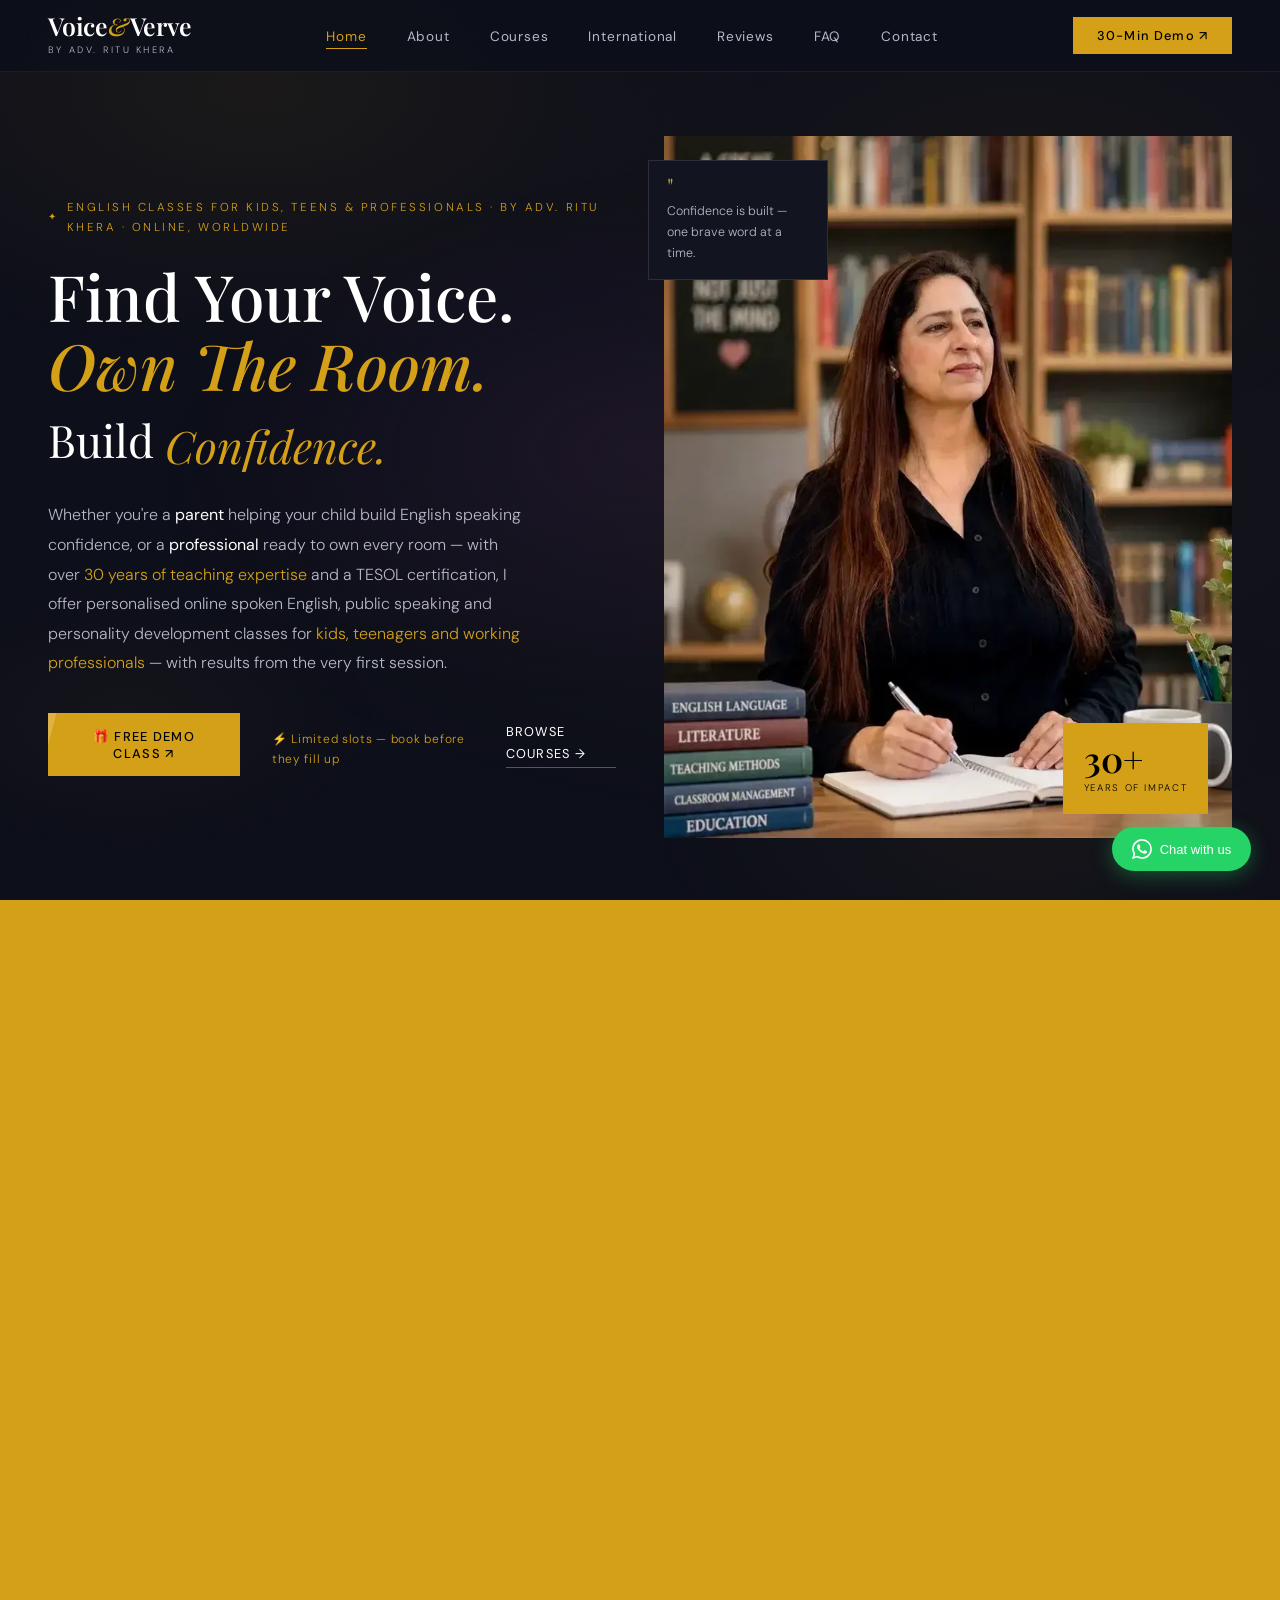
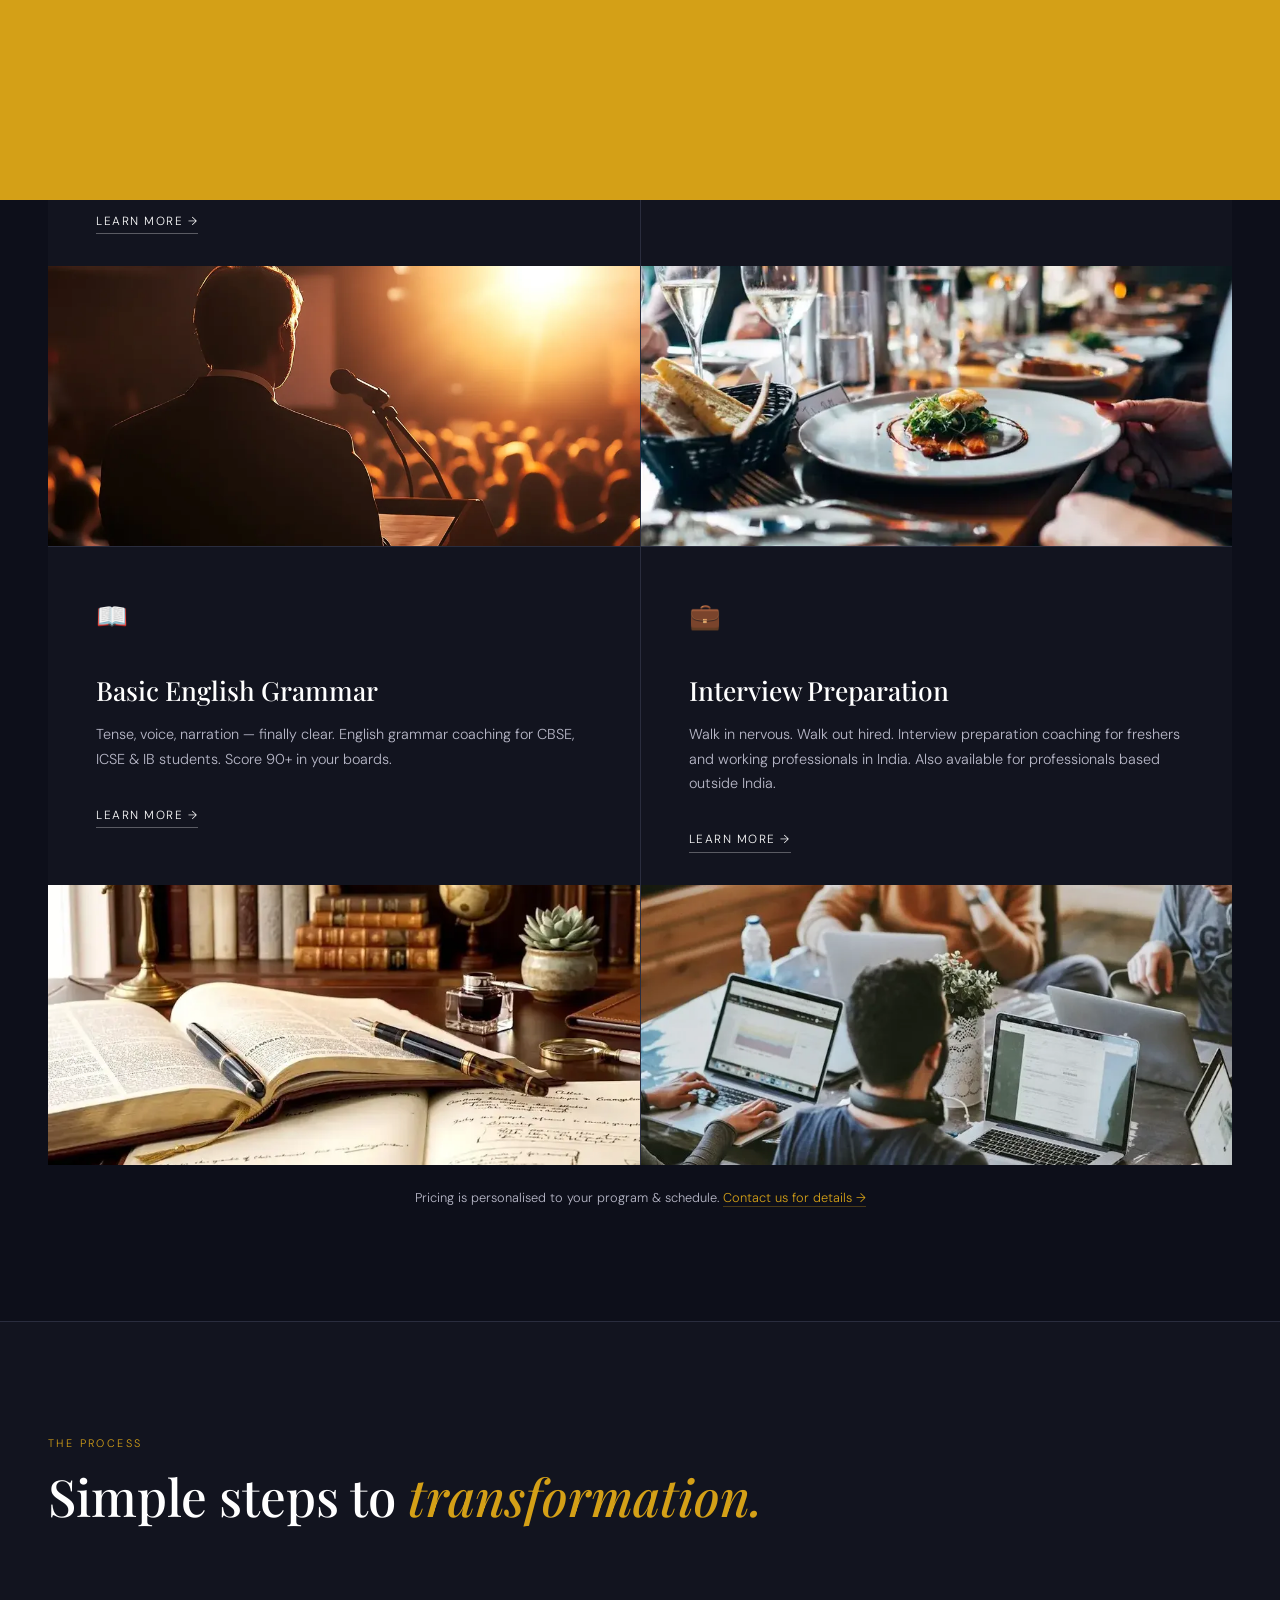
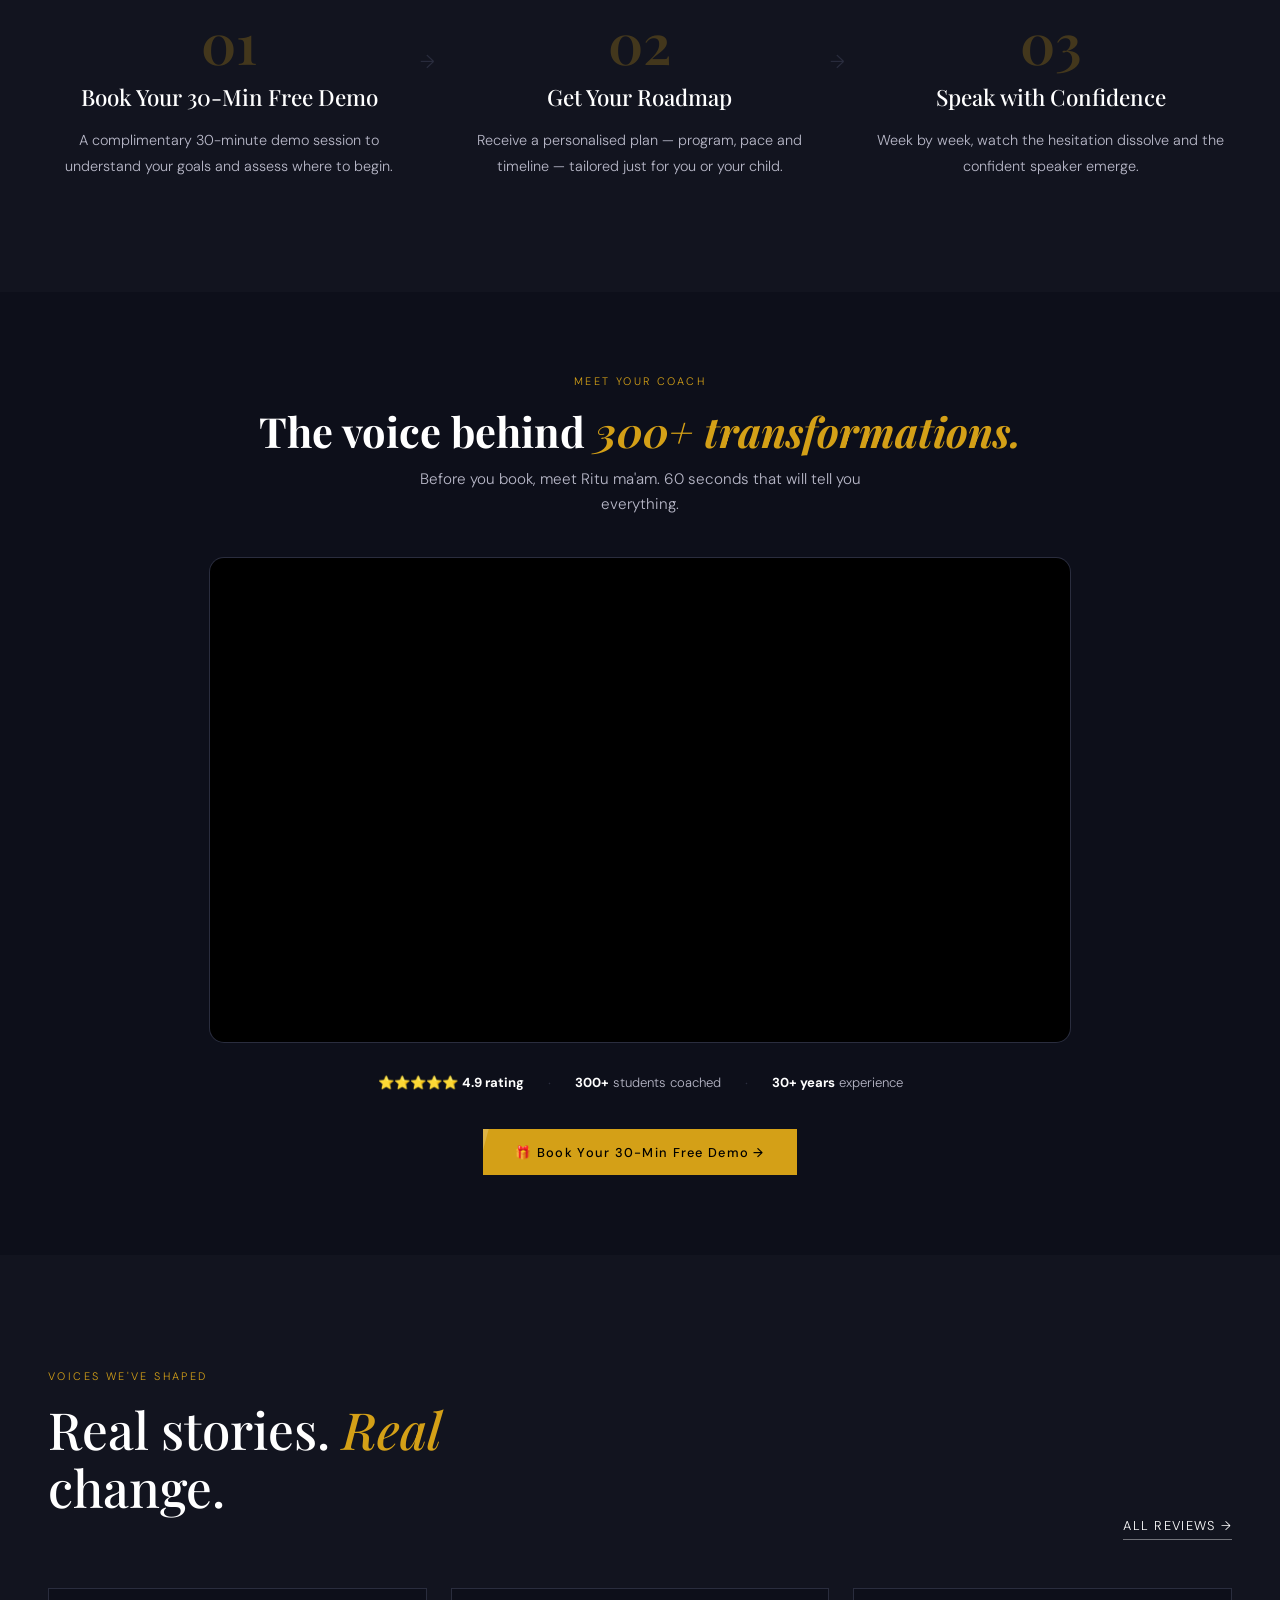
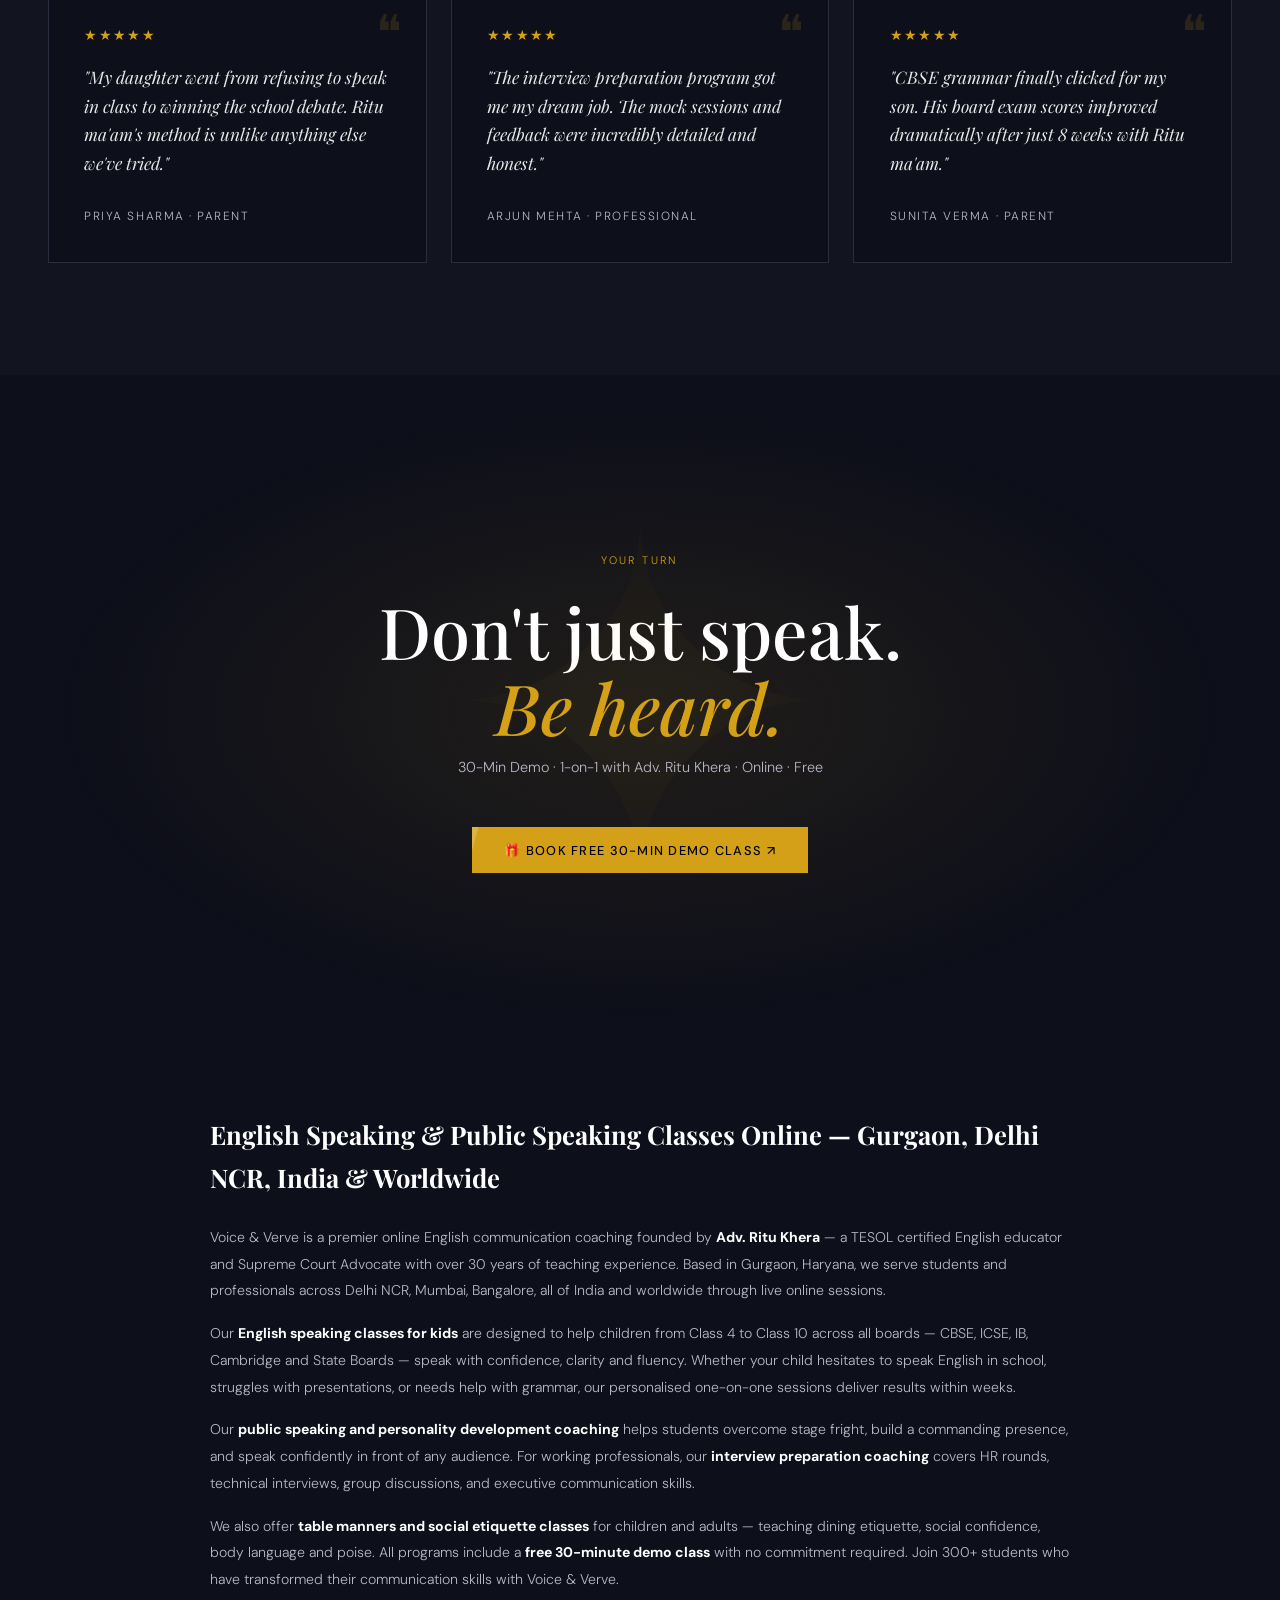
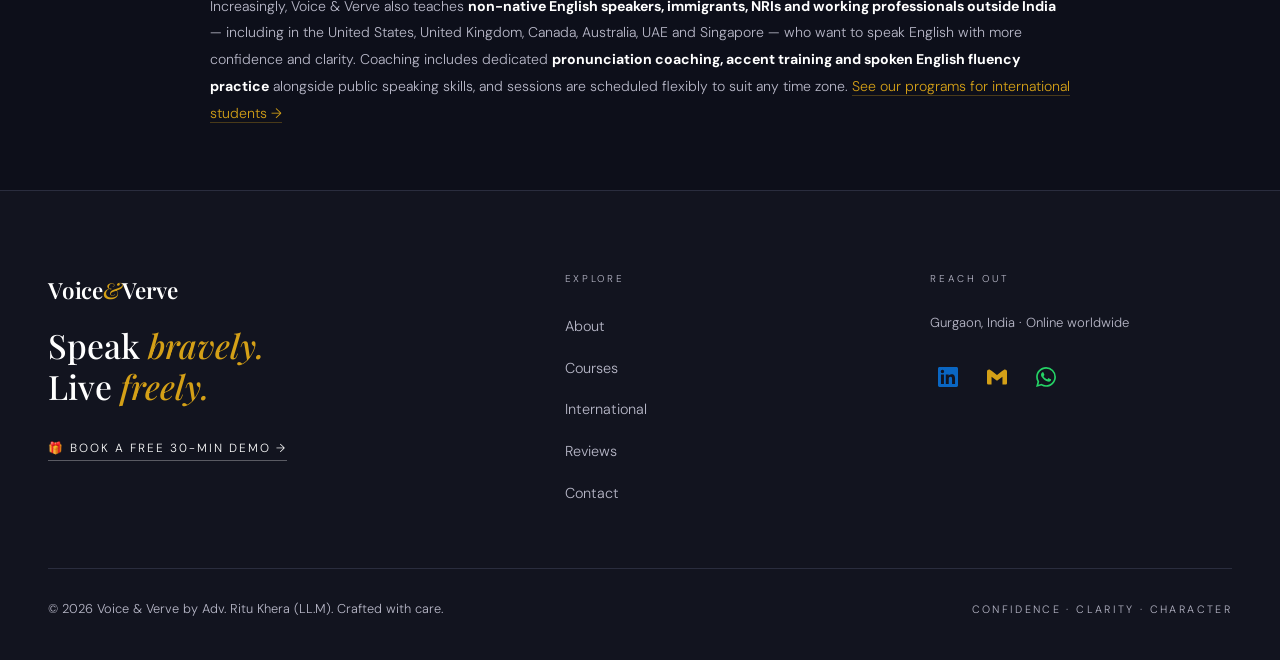
<file: index.html>
<!DOCTYPE html>
<html lang="en">
<head>
<meta charset="UTF-8"/>
<meta name="viewport" content="width=device-width, initial-scale=1.0"/>
<title>English Speaking &amp; Public Speaking Classes | Voice &amp; Verve | Worldwide</title>
<meta name="description" content="Book a FREE 30-min demo with Adv. Ritu Khera — TESOL English &amp; public speaking coach, Gurgaon. 1-on-1 classes for kids, teens &amp; professionals, worldwide."/>
<meta name="author" content="Adv. Ritu Khera"/>
<meta name="robots" content="index, follow"/>
<link rel="canonical" href="https://voiceandverve.in/"/>
<link rel="sitemap" type="application/xml" href="https://voiceandverve.in/sitemap.xml"/>
<meta property="og:type" content="website"/>
<meta property="og:url" content="https://voiceandverve.in/"/>
<meta property="og:title" content="English Speaking &amp; Public Speaking Classes | Voice &amp; Verve | Worldwide"/>
<meta property="og:description" content="Book a FREE 30-min demo with Adv. Ritu Khera — TESOL English &amp; public speaking coach, Gurgaon. 1-on-1 classes for kids, teens &amp; professionals, worldwide."/>
<meta property="og:image" content="https://voiceandverve.in/og_image.webp"/>
<meta property="og:image:width" content="1200"/>
<meta property="og:image:height" content="630"/>
<meta property="og:image:type" content="image/webp"/>
<meta name="twitter:image" content="https://voiceandverve.in/og_image.webp"/>
<meta property="og:locale" content="en_IN"/>
<meta property="og:locale:alternate" content="en_US"/>
<meta property="og:locale:alternate" content="en_GB"/>
<meta property="og:locale:alternate" content="en_AU"/>
<meta property="og:locale:alternate" content="en_CA"/>
<meta property="og:site_name" content="Voice &amp; Verve"/>
<meta name="twitter:card" content="summary_large_image"/>
<meta name="geo.region" content="IN-HR"/>
<meta name="geo.placename" content="Gurgaon, Haryana, India"/>
<script>
window.dataLayer=window.dataLayer||[];
function gtag(){dataLayer.push(arguments);}
gtag('js',new Date());
gtag('config','G-XGHPWS3DND');
function _loadGTM(){
  var s=document.createElement('script');
  s.src='https://www.googletagmanager.com/gtag/js?id=G-XGHPWS3DND';
  s.async=true;
  document.head.appendChild(s);
}
if('requestIdleCallback' in window){
  requestIdleCallback(_loadGTM,{timeout:6000});
}else{
  setTimeout(_loadGTM,5000);
}
</script>
<link rel="preconnect" href="https://fonts.googleapis.com"/>
<link rel="preconnect" href="https://fonts.gstatic.com" crossorigin/>
<link rel="preload" href="https://fonts.googleapis.com/css2?family=Playfair+Display:ital,wght@0,400;0,500;0,600;1,400;1,500;1,600&family=DM+Sans:wght@300;400;500;600&display=swap" as="style" onload="this.onload=null;this.rel='stylesheet'"/>
<noscript><link href="https://fonts.googleapis.com/css2?family=Playfair+Display:ital,wght@0,400;0,500;0,600;1,400;1,500;1,600&family=DM+Sans:wght@300;400;500;600&display=swap" rel="stylesheet"/></noscript>
<link rel="preload" as="image" href="ritu.webp" fetchpriority="high" type="image/webp"/>
<link rel="stylesheet" href="style.css"/>
<script type="application/ld+json">
{
  "@context": "https://schema.org",
  "@graph": [
    {
      "@type": "EducationalOrganization",
      "@id": "https://voiceandverve.in/#organization",
      "name": "Voice & Verve",
      "url": "https://voiceandverve.in",
      "logo": "https://voiceandverve.in/android-chrome-512x512.png",
      "image": "https://voiceandverve.in/ritu.webp",
      "description": "Online English speaking, public speaking, grammar and interview preparation classes for kids and professionals by Adv. Ritu Khera. TESOL certified, 30+ years experience. Based in Gurgaon, serving all of India and worldwide.",
      "founder": {"@id": "https://voiceandverve.in/#person"},
      "address": {
        "@type": "PostalAddress",
        "addressLocality": "Gurgaon",
        "addressRegion": "Haryana",
        "addressCountry": "IN"
      },
      "areaServed": ["India", "Worldwide"],
      "email": "ritukhera27@gmail.com",
      "sameAs": ["https://www.linkedin.com/in/ritu-khera-16412524b/"],
      "hasOfferCatalog": {
        "@type": "OfferCatalog",
        "name": "Voice & Verve Programs",
        "itemListElement": [
          {"@type": "Course", "name": "Public Speaking for Kids & Adults", "url": "https://voiceandverve.in/courses.html", "provider": {"@id": "https://voiceandverve.in/#organization"}},
          {"@type": "Course", "name": "Basic English Grammar", "url": "https://voiceandverve.in/courses.html", "provider": {"@id": "https://voiceandverve.in/#organization"}},
          {"@type": "Course", "name": "Interview Preparation", "url": "https://voiceandverve.in/courses.html", "provider": {"@id": "https://voiceandverve.in/#organization"}},
          {"@type": "Course", "name": "Table Manners & Etiquette", "url": "https://voiceandverve.in/courses.html", "provider": {"@id": "https://voiceandverve.in/#organization"}}
        ]
      }
    },
    {
      "@type": "Person",
      "@id": "https://voiceandverve.in/#person",
      "name": "Adv. Ritu Khera",
      "jobTitle": "English & Public Speaking Coach",
      "description": "TESOL certified English educator, Supreme Court Advocate (LL.M), and public speaking expert with 30+ years of teaching experience. Founder of Voice & Verve.",
      "url": "https://voiceandverve.in/about.html",
      "image": "https://voiceandverve.in/ritu.webp",
      "alumniOf": {"@type": "CollegeOrUniversity", "name": "Delhi University"},
      "hasCredential": [
        {"@type": "EducationalOccupationalCredential", "name": "TESOL Certification", "credentialCategory": "Professional Certification"},
        {"@type": "EducationalOccupationalCredential", "name": "LL.M", "credentialCategory": "Degree"}
      ],
      "sameAs": ["https://www.linkedin.com/in/ritu-khera-16412524b/"],
      "worksFor": {"@id": "https://voiceandverve.in/#organization"}
    },
    {
      "@type": "WebSite",
      "@id": "https://voiceandverve.in/#website",
      "url": "https://voiceandverve.in",
      "name": "Voice & Verve",
      "publisher": {"@id": "https://voiceandverve.in/#organization"},
      "potentialAction": {
        "@type": "SearchAction",
        "target": {"@type": "EntryPoint", "urlTemplate": "https://voiceandverve.in/?s={search_term_string}"},
        "query-input": "required name=search_term_string"
      }
    },
    {
      "@type": "LocalBusiness",
      "@id": "https://voiceandverve.in/#localbusiness",
      "name": "Voice & Verve",
      "telephone": "+91-9931090155",
      "email": "ritukhera27@gmail.com",
      "url": "https://voiceandverve.in",
      "image": "https://voiceandverve.in/ritu.webp",
      "priceRange": "₹₹",
      "address": {"@type":"PostalAddress","addressLocality":"Gurgaon","addressRegion":"Haryana","addressCountry":"IN"},
      "areaServed": ["Gurgaon","Delhi","Delhi NCR","India","United States","United Kingdom","Canada","Australia","United Arab Emirates","Singapore","Worldwide"],
      "openingHoursSpecification": [{"@type":"OpeningHoursSpecification","dayOfWeek":["Monday","Tuesday","Wednesday","Thursday","Friday","Saturday"],"opens":"09:00","closes":"20:00"}],
      "aggregateRating": {"@type":"AggregateRating","ratingValue":"4.9","reviewCount":"47","bestRating":"5","worstRating":"1"},
      "sameAs": ["https://www.linkedin.com/in/ritu-khera-16412524b/"]
    }
  ]
}
</script>
  <link rel="manifest" href="/site.webmanifest"/>
  <link rel="icon" href="/favicon.ico" sizes="any"/>
  <link rel="icon" type="image/png" sizes="32x32" href="/favicon-32x32.png"/>
  <link rel="icon" type="image/png" sizes="16x16" href="/favicon-16x16.png"/>
  <link rel="apple-touch-icon" href="/apple-touch-icon.png"/>
</head>
<body>

<div class="page-gradient-bg" id="pageGradientBg"></div><div class="page-transition" id="pageTransition"></div>
<div class="progress-bar" id="progressBar"></div>
<nav id="mainNav">
  <a href="/" class="logo">
    <span class="logo-name">Voice<span class="amp">&amp;</span>Verve</span>
    <span class="logo-sub">By Adv. Ritu Khera</span>
  </a>
  <ul class="nav-links">
    <li><a href="/" class="active">Home</a></li>
    <li><a href="/about.html" >About</a></li>
    <li><a href="/courses.html" >Courses</a></li>
    <li><a href="/international-students.html" >International</a></li>
    <li><a href="/reviews.html" >Reviews</a></li>
    <li><a href="/faq.html" >FAQ</a></li>
    <li><a href="/contact.html" >Contact</a></li>
  </ul>
  <button class="nav-cta" onclick="openModal()">30-Min Demo ↗</button>
  <button class="burger" onclick="toggleMobileMenu()" aria-label="Menu">
    <span></span><span></span><span></span>
  </button>
</nav>
<div class="mobile-menu" id="mobileMenu">
  <button class="mobile-close" onclick="toggleMobileMenu()">✕</button>
  <a href="/">Home</a>
  <a href="/about.html">About</a>
  <a href="/courses.html">Courses</a>
  <a href="/international-students.html">International</a>
  <a href="/reviews.html">Reviews</a>
  <a href="/faq.html">FAQ</a>
  <a href="/contact.html">Contact</a>
  <a href="#" class="gold" onclick="openModal();toggleMobileMenu();return false">🎁 Book 30-Min Demo →</a>
</div>

<main>
<section class="hero">
    <div class="particles" id="particles"></div>
    <div class="hero-text">
      <div class="hero-label">English Classes For Kids, Teens &amp; Professionals · By Adv. Ritu Khera · Online, Worldwide</div>
      <h1 class="hero-h1">Find Your Voice.<br><em>Own The Room.</em><br>
        <span style="font-size:0.7em;font-weight:400;line-height:1.4;display:block;margin-top:0.6rem">Build <span class="hero-word-scroller"><span class="hero-word-track"><span>Confidence.</span><span>Clarity.</span><span>Charisma.</span><span>Command.</span><span>Character.</span></span></span></span></h1>
      <p class="hero-body">Whether you're a <strong>parent</strong> helping your child build English speaking confidence, or a <strong>professional</strong> ready to own every room — with over <span class="hl">30 years of teaching expertise</span> and a TESOL certification, I offer personalised online spoken English, public speaking and personality development classes for <span class="hl">kids, teenagers and working professionals</span> — with results from the very first session.</p>
      <div class="hero-btns">
        <button class="btn-gold" onclick="openModal()">🎁 FREE DEMO CLASS ↗</button>
        <p style="font-family:var(--sans);font-size:0.75rem;color:var(--gold);letter-spacing:0.06em;margin-top:0.6rem">⚡ Limited slots — book before they fill up</p>
        <a href="/courses.html" class="btn-ghost">BROWSE COURSES →</a>
      </div>

    </div>
    <div class="hero-img-wrap">
      <div class="hero-quote">Confidence is built — one brave word at a time.</div>
      <!--
        ══════════════════════════════════════════════════
        HOW TO ADD YOUR PHOTO HERE:
        1. Upload your photo to GitHub alongside index.html
        2. Replace the <div class="placeholder-img"> below with:
           <img src="your-photo.jpg" alt="Adv. Ritu Khera" style="height:600px"/>
        3. Recommended size: 800×1000px portrait, high resolution
        ══════════════════════════════════════════════════
      -->
      <img src="ritu.webp" fetchpriority="high" loading="eager" alt="Adv. Ritu Khera – English and public speaking coach, Gurgaon, teaching students worldwide online" width="600" height="800" style="width:100%;height:auto;max-height:100%;object-fit:contain;object-position:top center;display:block;background:var(--navy2)"/>
      <div class="hero-badge">
        <span class="num">30+</span>
        <span class="lbl">Years of Impact</span>
      </div>
    </div>
  </section>

  <!-- Marquee -->
  <div class="marquee-wrap">
    <div class="marquee-track">
      <span class="marquee-item">Interview Prep</span>
      <span class="marquee-item">TESOL Certified</span>
      <span class="marquee-item">Public Speaking</span>
      <span class="marquee-item">Confidence Building</span>
      <span class="marquee-item">Table Manners</span>
      <span class="marquee-item">English Grammar</span>
      <span class="marquee-item">Interview Prep</span>
      <span class="marquee-item">TESOL Certified</span>
      <span class="marquee-item">Public Speaking</span>
      <span class="marquee-item">Confidence Building</span>
      <span class="marquee-item">Table Manners</span>
      <span class="marquee-item">English Grammar</span>
    </div>
  </div>

  <!-- Stats -->
  <div class="stats">
    <div class="stat reveal"><span class="stat-num counter" data-target="30">30+</span><span class="stat-label">Years Teaching</span></div>
    <div class="stat reveal reveal-delay-1"><span class="stat-num counter" data-target="300">300+</span><span class="stat-label">Students Coached</span></div>
    <div class="stat reveal reveal-delay-2"><span class="stat-num">LL.M</span><span class="stat-label">Advocate, Supreme Court</span></div>
    <div class="stat reveal reveal-delay-3"><span class="stat-num">TESOL</span><span class="stat-label">Certified Professional</span></div>
  </div>

  <!-- Courses preview -->
  <section class="section">
    <div class="section-top reveal">
      <div>
        <div class="section-label">What We Teach</div>
        <h2 class="section-h2">Four programs. <em>One</em><br>transformed speaker.</h2>
      </div>
      <a href="/courses.html" class="link-arrow">ALL COURSES →</a>
    </div>
    <div class="courses-grid">
      <a href="/courses.html" class="course-card reveal">
        <div class="course-card-body">
          <span class="course-icon">🎤</span>
          <div class="course-title">Public Speaking Classes</div>
          <div class="course-sub">From hesitation to standing ovations. Online public speaking and personality development classes for kids and adults — build a commanding presence that holds any room. Now open to students worldwide.</div>
          <span class="learn-more">LEARN MORE →</span>
        </div>
        <div class="course-card-img">
          <img src="publicspeaking.webp" width="800" height="500" loading="lazy" alt="Public speaking classes for kids online India - Voice & Verve by Adv. Ritu Khera Gurgaon, available worldwide" style="width:100%;height:100%;object-fit:cover;display:block" decoding="async"/>
        </div>
      </a>
      <a href="/courses.html" class="course-card reveal reveal-delay-1">
        <div class="course-card-body">
          <span class="course-icon">🍽️</span>
          <div class="course-title">Table Manners & Etiquette</div>
          <div class="course-sub">Compose yourself at any table, anywhere in the world with grace and poise.</div>
          <span class="learn-more">LEARN MORE →</span>
        </div>
        <div class="course-card-img">
          <img src="tablemanners.webp" width="800" height="500" loading="lazy" alt="Table manners and etiquette classes for children online - Voice & Verve coaching Gurgaon Delhi NCR, available worldwide" style="width:100%;height:100%;object-fit:cover;display:block" decoding="async"/>
        </div>
      </a>
      <a href="/courses.html" class="course-card reveal reveal-delay-2">
        <div class="course-card-body">
          <span class="course-icon">📖</span>
          <div class="course-title">Basic English Grammar</div>
          <div class="course-sub">Tense, voice, narration — finally clear. English grammar coaching for CBSE, ICSE & IB students. Score 90+ in your boards.</div>
          <span class="learn-more">LEARN MORE →</span>
        </div>
        <div class="course-card-img">
          <img src="grammar.webp" width="800" height="500" loading="lazy" alt="English grammar classes for kids all boards CBSE ICSE IB online - Voice & Verve by Ritu Khera, worldwide" style="width:100%;height:100%;object-fit:cover;display:block" decoding="async"/>
        </div>
      </a>
      <a href="/courses.html" class="course-card reveal reveal-delay-3">
        <div class="course-card-body">
          <span class="course-icon">💼</span>
          <div class="course-title">Interview Preparation</div>
          <div class="course-sub">Walk in nervous. Walk out hired. Interview preparation coaching for freshers and working professionals in India. Also available for professionals based outside India.</div>
          <span class="learn-more">LEARN MORE →</span>
        </div>
        <div class="course-card-img">
          <img src="interview.webp" width="800" height="500" loading="lazy" alt="Interview preparation coaching online India - English communication skills for professionals Gurgaon, and worldwide" style="width:100%;height:100%;object-fit:cover;display:block" decoding="async"/>
        </div>
      </a>
    </div>
    <p style="text-align:center;margin-top:1.4rem;font-size:0.8rem;font-family:var(--sans);color:var(--muted)">Pricing is personalised to your program &amp; schedule. <a href="/contact.html" style="color:var(--gold);text-decoration:none;border-bottom:1px solid rgba(212,160,23,0.3)">Contact us for details →</a></p>
  </section>

  <!-- How it works -->
  <section class="how-it-works">
    <div class="section-top reveal">
      <div>
        <div class="section-label">The Process</div>
        <h2 class="section-h2">Simple steps to <em>transformation.</em></h2>
      </div>
    </div>
    <div class="steps-grid">
      <div class="step reveal reveal-delay-1">
        <span class="step-num">01</span>
        <div class="step-title">Book Your 30-Min Free Demo</div>
        <div class="step-desc">A complimentary 30-minute demo session to understand your goals and assess where to begin.</div>
      </div>
      <div class="step reveal reveal-delay-2">
        <span class="step-num">02</span>
        <div class="step-title">Get Your Roadmap</div>
        <div class="step-desc">Receive a personalised plan — program, pace and timeline — tailored just for you or your child.</div>
      </div>
      <div class="step reveal reveal-delay-3">
        <span class="step-num">03</span>
        <div class="step-title">Speak with Confidence</div>
        <div class="step-desc">Week by week, watch the hesitation dissolve and the confident speaker emerge.</div>
      </div>
    </div>
  </section>


  <!-- VIDEO SECTION -->
  <section style="padding:5rem 1.2rem;background:var(--navy);text-align:center">
    <div style="max-width:860px;margin:0 auto">
      <div class="section-label reveal">Meet Your Coach</div>
      <h2 style="font-family:var(--serif);font-size:clamp(1.8rem,3.5vw,2.6rem);color:var(--white);margin:0.5rem 0 0.75rem;line-height:1.15" class="reveal">The voice behind <em style="color:var(--gold)">300+ transformations.</em></h2>
      <p style="color:var(--muted);font-size:0.95rem;max-width:520px;margin:0 auto 2.5rem;line-height:1.7" class="reveal">Before you book, meet Ritu ma'am. 60 seconds that will tell you everything.</p>
      <div class="reveal" style="position:relative;width:100%;padding-bottom:56.25%;border-radius:14px;overflow:hidden;box-shadow:0 0 0 1px var(--border);background:#000">
        <iframe src="https://www.youtube-nocookie.com/embed/3GtXZpi5NnI?rel=0&modestbranding=1&color=white" title="Meet Adv. Ritu Khera — Voice & Verve English & Public Speaking Coach" frameborder="0" allow="accelerometer; autoplay; clipboard-write; encrypted-media; gyroscope; picture-in-picture" allowfullscreen loading="lazy" style="position:absolute;top:0;left:0;width:100%;height:100%"></iframe>
      </div>
      <div style="display:flex;align-items:center;justify-content:center;gap:1.5rem;margin-top:1.75rem;flex-wrap:wrap">
        <span style="font-size:0.82rem;color:var(--muted)">⭐⭐⭐⭐⭐ <strong style="color:var(--white)">4.9 rating</strong></span>
        <span style="color:var(--border)">·</span>
        <span style="font-size:0.82rem;color:var(--muted)"><strong style="color:var(--white)">300+</strong> students coached</span>
        <span style="color:var(--border)">·</span>
        <span style="font-size:0.82rem;color:var(--muted)"><strong style="color:var(--white)">30+ years</strong> experience</span>
      </div>
      <button onclick="openModal()" class="btn-gold" style="margin:2rem auto 0;display:block">🎁 Book Your 30-Min Free Demo →</button>
    </div>
  </section>

  <!-- Reviews preview -->
  <section class="reviews-preview">
    <div class="section-top reveal">
      <div>
        <div class="section-label">Voices We've Shaped</div>
        <h2 class="section-h2">Real stories. <em>Real</em><br>change.</h2>
      </div>
      <a href="/reviews.html" class="link-arrow">ALL REVIEWS →</a>
    </div>
    <div class="reviews-grid" id="homeReviewsGrid">
      <div style="grid-column:1/-1;text-align:center;padding:3rem 0">
        <div style="display:inline-block;width:32px;height:32px;border:3px solid var(--border);border-top-color:var(--gold);border-radius:50%;animation:spin 0.8s linear infinite"></div>
      </div>
    </div>
  </section>

  <!-- CTA -->
  <section class="cta-section reveal">
    <div class="cta-label">Your Turn</div>
    <h2 class="cta-h2">Don't just speak.<br><em>Be heard.</em></h2>
    <p class="cta-sub">30-Min Demo · 1-on-1 with Adv. Ritu Khera · Online · Free</p>
    <button class="btn-gold" style="margin:0 auto" onclick="openModal()">🎁 BOOK FREE 30-MIN DEMO CLASS ↗</button>
  </section>

  <!-- SEO Content -->
  <section style="padding:4rem 1.2rem;background:var(--navy)">
    <div class="container">
      <div style="max-width:860px;margin:0 auto">
        <h2 style="font-family:var(--serif);font-size:1.6rem;color:var(--white);margin-bottom:1.5rem">English Speaking & Public Speaking Classes Online — Gurgaon, Delhi NCR, India & Worldwide</h2>
        <p style="font-family:var(--sans);font-size:0.88rem;line-height:1.9;color:var(--muted);margin-bottom:1rem">Voice & Verve is a premier online English communication coaching founded by <strong style="color:var(--white)">Adv. Ritu Khera</strong> — a TESOL certified English educator and Supreme Court Advocate with over 30 years of teaching experience. Based in Gurgaon, Haryana, we serve students and professionals across Delhi NCR, Mumbai, Bangalore, all of India and worldwide through live online sessions.</p>
        <p style="font-family:var(--sans);font-size:0.88rem;line-height:1.9;color:var(--muted);margin-bottom:1rem">Our <strong style="color:var(--white)">English speaking classes for kids</strong> are designed to help children from Class 4 to Class 10 across all boards — CBSE, ICSE, IB, Cambridge and State Boards — speak with confidence, clarity and fluency. Whether your child hesitates to speak English in school, struggles with presentations, or needs help with grammar, our personalised one-on-one sessions deliver results within weeks.</p>
        <p style="font-family:var(--sans);font-size:0.88rem;line-height:1.9;color:var(--muted);margin-bottom:1rem">Our <strong style="color:var(--white)">public speaking and personality development coaching</strong> helps students overcome stage fright, build a commanding presence, and speak confidently in front of any audience. For working professionals, our <strong style="color:var(--white)">interview preparation coaching</strong> covers HR rounds, technical interviews, group discussions, and executive communication skills.</p>
        <p style="font-family:var(--sans);font-size:0.88rem;line-height:1.9;color:var(--muted)">We also offer <strong style="color:var(--white)">table manners and social etiquette classes</strong> for children and adults — teaching dining etiquette, social confidence, body language and poise. All programs include a <strong style="color:var(--white)">free 30-minute demo class</strong> with no commitment required. Join 300+ students who have transformed their communication skills with Voice & Verve.</p>
        <p style="font-family:var(--sans);font-size:0.88rem;line-height:1.9;color:var(--muted)">Increasingly, Voice & Verve also teaches <strong style="color:var(--white)">non-native English speakers, immigrants, NRIs and working professionals outside India</strong> — including in the United States, United Kingdom, Canada, Australia, UAE and Singapore — who want to speak English with more confidence and clarity. Coaching includes dedicated <strong style="color:var(--white)">pronunciation coaching, accent training and spoken English fluency practice</strong> alongside public speaking skills, and sessions are scheduled flexibly to suit any time zone. <a href="/international-students.html" style="color:var(--gold);text-decoration:none;border-bottom:1px solid rgba(212,160,23,0.3)">See our programs for international students →</a></p>
      </div>
    </div>
  </section>
</main>

<!-- FOOTER -->
<footer id="siteFooter">
  <div class="footer-grid">
    <div class="footer-brand">
      <div style="font-family:var(--serif);font-size:1.4rem;font-weight:600;color:var(--white);letter-spacing:-0.01em">Voice<span style="color:var(--gold);font-style:italic;font-weight:500">&amp;</span>Verve</div>
      <div class="tagline">Speak <em>bravely.</em><br>Live <em>freely.</em></div>
      <a href="#" class="footer-book" onclick="openModal();return false">🎁 BOOK A FREE 30-MIN DEMO →</a>
    </div>
    <div class="footer-col">
      <div class="footer-col-title">Explore</div>
      <ul>
        <li><a href="/about.html">About</a></li>
        <li><a href="/courses.html">Courses</a></li>
        <li><a href="/international-students.html">International</a></li>
        <li><a href="/reviews.html">Reviews</a></li>
        <li><a href="/contact.html">Contact</a></li>
      </ul>
    </div>
    <div class="footer-col">
      <div class="footer-col-title">Reach Out</div>
      <div class="footer-contact">
        <p style="font-size:0.82rem">Gurgaon, India · Online worldwide</p>
      </div>
      <div class="footer-socials">
        <a href="https://www.linkedin.com/in/ritu-khera-16412524b/" target="_blank" rel="noopener" class="social-icon-btn" title="LinkedIn" style="color:#0A66C2">
          <svg viewBox="0 0 24 24" xmlns="http://www.w3.org/2000/svg" style="width:20px;height:20px;fill:currentColor"><path d="M20.447 20.452h-3.554v-5.569c0-1.328-.027-3.037-1.852-3.037-1.853 0-2.136 1.445-2.136 2.939v5.667H9.351V9h3.414v1.561h.046c.477-.9 1.637-1.85 3.37-1.85 3.601 0 4.267 2.37 4.267 5.455v6.286zM5.337 7.433a2.062 2.062 0 01-2.063-2.065 2.064 2.064 0 112.063 2.065zm1.782 13.019H3.555V9h3.564v11.452zM22.225 0H1.771C.792 0 0 .774 0 1.729v20.542C0 23.227.792 24 1.771 24h20.451C23.2 24 24 23.227 24 22.271V1.729C24 .774 23.2 0 22.222 0h.003z"/></svg>
        </a>
        <a href="https://mail.google.com/mail/?view=cm&to=ritukhera27%40gmail.com&su=Enquiry%20about%20Voice%20%26%20Verve%20Classes&body=Hi%20Ritu%20ma%27am%2C%0A%0AI%20came%20across%20Voice%20%26%20Verve%20and%20I%27m%20interested%20in%20learning%20more%20about%20your%20classes.%0A%0AMy%20name%3A%20%0AInterested%20in%3A%20%0AFor%20%28self%20/%20child%27s%20name%20%26%20age%29%3A%20%0A%0APlease%20let%20me%20know%20the%20next%20steps.%0A%0AThank%20you%21" target="_blank" rel="noopener" class="social-icon-btn" title="Email on Gmail" style="color:var(--gold)">
          <svg viewBox="0 0 24 24" xmlns="http://www.w3.org/2000/svg" style="width:20px;height:20px;fill:currentColor"><path d="M24 5.457v13.909c0 .904-.732 1.636-1.636 1.636h-3.819V11.73L12 16.64l-6.545-4.91v9.273H1.636A1.636 1.636 0 010 19.366V5.457c0-2.023 2.309-3.178 3.927-1.964L5.455 4.64 12 9.548l6.545-4.910 1.528-1.145C21.69 2.28 24 3.434 24 5.457z"/></svg>
        </a>
        <button onclick="window.open('https://wa.me/919931090155','_blank')" class="social-icon-btn" title="WhatsApp" style="color:#25D366">
          <svg viewBox="0 0 24 24" xmlns="http://www.w3.org/2000/svg" style="width:20px;height:20px;fill:currentColor"><path d="M17.472 14.382c-.297-.149-1.758-.867-2.03-.967-.273-.099-.471-.148-.67.15-.197.297-.767.966-.94 1.164-.173.199-.347.223-.644.075-.297-.15-1.255-.463-2.39-1.475-.883-.788-1.48-1.761-1.653-2.059-.173-.297-.018-.458.13-.606.134-.133.298-.347.446-.52.149-.174.198-.298.298-.497.099-.198.05-.371-.025-.52-.075-.149-.669-1.612-.916-2.207-.242-.579-.487-.5-.669-.51-.173-.008-.371-.01-.57-.01-.198 0-.52.074-.792.372-.272.297-1.04 1.016-1.04 2.479 0 1.462 1.065 2.875 1.213 3.074.149.198 2.096 3.2 5.077 4.487.709.306 1.262.489 1.694.625.712.227 1.36.195 1.871.118.571-.085 1.758-.719 2.006-1.413.248-.694.248-1.289.173-1.413-.074-.124-.272-.198-.57-.347m-5.421 7.403h-.004a9.87 9.87 0 01-5.031-1.378l-.361-.214-3.741.982.998-3.648-.235-.374a9.86 9.86 0 01-1.51-5.26c.001-5.45 4.436-9.884 9.888-9.884 2.64 0 5.122 1.03 6.988 2.898a9.825 9.825 0 012.893 6.994c-.003 5.45-4.437 9.884-9.885 9.884m8.413-18.297A11.815 11.815 0 0012.05 0C5.495 0 .16 5.335.157 11.892c0 2.096.547 4.142 1.588 5.945L.057 24l6.305-1.654a11.882 11.882 0 005.683 1.448h.005c6.554 0 11.89-5.335 11.893-11.893a11.821 11.821 0 00-3.48-8.413z"/></svg>
        </button>
      </div>
    </div>
  </div>
  <div class="footer-bottom">
    <p>© 2026 Voice &amp; Verve by Adv. Ritu Khera (LL.M). Crafted with care.</p>
    <span class="values">CONFIDENCE · CLARITY · CHARACTER</span>
  </div>
</footer>


<!-- FREE DEMO MODAL -->
<div class="modal-overlay" id="modalOverlay" onclick="closeModalOutside(event)">
  <div class="modal">
    <div class="modal-left">
      <div>
        <span class="star-icon">✦</span>
        <div class="complimentary">Complimentary</div>
        <h2>Your 30-Minute Demo that will <em>change</em> the way you speak.</h2>
      </div>
      <ul class="modal-perks">
        <li>Live 1-on-1 session</li>
        <li>Voice &amp; confidence audit</li>
        <li>Personalised roadmap</li>
      </ul>
    </div>
    <div class="modal-right">
      <button class="modal-close" onclick="closeModal()">✕</button>
      <div id="demoFormContent">
        <div class="free-label">30-Min Free Demo</div>
        <h3>Tell us about you</h3>
        <form class="modal-form" onsubmit="submitDemo(event)">
          <div class="form-group">
            <label>Your Name</label>
            <input type="text" placeholder="Aanya Mehra" required/>
          </div>
          <div class="form-group">
            <label>Phone / WhatsApp</label>
            <input type="tel" id="demo-phone" placeholder="+91 XXXXX XXXXX" required/>
          </div>
          <div class="form-group">
            <label>Interested In</label>
            <select id="demo-interest">
              <option>Public Speaking</option>
              <option>Table Manners &amp; Etiquette</option>
              <option>Basic English Grammar</option>
              <option>Interview Preparation</option>
            </select>
          </div>
          <input type="hidden" id="demo-email" value=""/>
          <input type="hidden" id="demo-type" value="Not specified"/>
          <input type="hidden" id="demo-note" value=""/>
          <button type="submit" class="claim-btn">CLAIM MY FREE 30-MIN DEMO →</button>
          <p class="modal-note">⚡ We respond within 2 hours. No spam.</p>
        </form>
      </div>
      <div class="success-msg" id="demoSuccess">
        <h3>You're booked! 🎉</h3>
        <p>We'll be in touch within 24 hours to confirm your session.</p>
      </div>
    </div>
  </div>
</div>



<script src="script.js" defer></script>
<!-- EXIT INTENT -->
<div id="exitPopup" style="display:none;position:fixed;inset:0;z-index:10000;background:rgba(0,0,0,0.72);align-items:center;justify-content:center">
  <div style="background:#16152C;border:1px solid #272545;border-radius:14px;padding:2rem;max-width:400px;width:90%;position:relative;text-align:center">
    <button onclick="document.getElementById('exitPopup').style.display='none'" style="position:absolute;top:10px;right:14px;background:none;border:none;color:#7775A0;font-size:1.1rem;cursor:pointer">✕</button>
    <div style="font-size:1.8rem;margin-bottom:0.6rem">&#127908;</div>
    <h3 style="font-family:var(--serif);color:#fff;font-size:1.2rem;margin-bottom:0.5rem">Before you go —</h3>
    <p style="color:#7775A0;font-size:0.85rem;line-height:1.7;margin-bottom:1.2rem">Book a <strong style="color:#fff">FREE 30-min demo</strong> with Adv. Ritu Khera. No card, no commitment.</p>
    <div style="display:flex;gap:8px;justify-content:center;flex-wrap:wrap">
      <button onclick="document.getElementById('exitPopup').style.display='none';openModal()" style="background:#D4A017;border:none;border-radius:7px;padding:10px 20px;font-weight:600;cursor:pointer;font-family:var(--sans);font-size:0.85rem">Book 30-Min Demo</button>
      <button onclick="document.getElementById('exitPopup').style.display='none'" style="background:none;border:1px solid #272545;border-radius:7px;padding:10px 16px;color:#7775A0;cursor:pointer;font-family:var(--sans);font-size:0.85rem">No thanks</button>
    </div>
  </div>
</div>
<script>
(function(){
  var shown=false;
  document.addEventListener('mouseleave',function(e){
    if(e.clientY<5&&!shown){
      shown=true;
      try{if(sessionStorage.getItem('vv_exit'))return;}catch(ex){}
      var p=document.getElementById('exitPopup');
      if(p){p.style.display='flex';try{sessionStorage.setItem('vv_exit','1');}catch(ex){}}
    }
  });
})();
</script>

<!-- WHATSAPP FLOAT -->
<button onclick="window.open('https://wa.me/919931090155','_blank')" aria-label="Chat on WhatsApp"
   style="position:fixed;bottom:1.8rem;right:1.8rem;z-index:999;background:#25D366;border:none;border-radius:50px;display:flex;align-items:center;gap:8px;padding:12px 20px;cursor:pointer;box-shadow:0 4px 20px rgba(37,211,102,0.35);transition:transform 0.2s,box-shadow 0.2s"
   onmouseover="this.style.transform='scale(1.05)';this.style.boxShadow='0 6px 28px rgba(37,211,102,0.5)'"
   onmouseout="this.style.transform='scale(1)';this.style.boxShadow='0 4px 20px rgba(37,211,102,0.35)'">
  <svg viewBox="0 0 24 24" xmlns="http://www.w3.org/2000/svg" style="width:20px;height:20px;fill:white;flex-shrink:0"><path d="M17.472 14.382c-.297-.149-1.758-.867-2.03-.967-.273-.099-.471-.148-.67.15-.197.297-.767.966-.94 1.164-.173.199-.347.223-.644.075-.297-.15-1.255-.463-2.39-1.475-.883-.788-1.48-1.761-1.653-2.059-.173-.297-.018-.458.13-.606.134-.133.298-.347.446-.52.149-.174.198-.298.298-.497.099-.198.05-.371-.025-.52-.075-.149-.669-1.612-.916-2.207-.242-.579-.487-.5-.669-.51-.173-.008-.371-.01-.57-.01-.198 0-.52.074-.792.372-.272.297-1.04 1.016-1.04 2.479 0 1.462 1.065 2.875 1.213 3.074.149.198 2.096 3.2 5.077 4.487.709.306 1.262.489 1.694.625.712.227 1.36.195 1.871.118.571-.085 1.758-.719 2.006-1.413.248-.694.248-1.289.173-1.413-.074-.124-.272-.198-.57-.347m-5.421 7.403h-.004a9.87 9.87 0 01-5.031-1.378l-.361-.214-3.741.982.998-3.648-.235-.374a9.86 9.86 0 01-1.51-5.26c.001-5.45 4.436-9.884 9.888-9.884 2.64 0 5.122 1.03 6.988 2.898a9.825 9.825 0 012.893 6.994c-.003 5.45-4.437 9.884-9.885 9.884m8.413-18.297A11.815 11.815 0 0012.05 0C5.495 0 .16 5.335.157 11.892c0 2.096.547 4.142 1.588 5.945L.057 24l6.305-1.654a11.882 11.882 0 005.683 1.448h.005c6.554 0 11.89-5.335 11.893-11.893a11.821 11.821 0 00-3.48-8.413z"/></svg>
  <span style="color:white;font-size:13px;font-weight:500;white-space:nowrap">Chat with us</span>
</button>
</body>
</html>
</file>
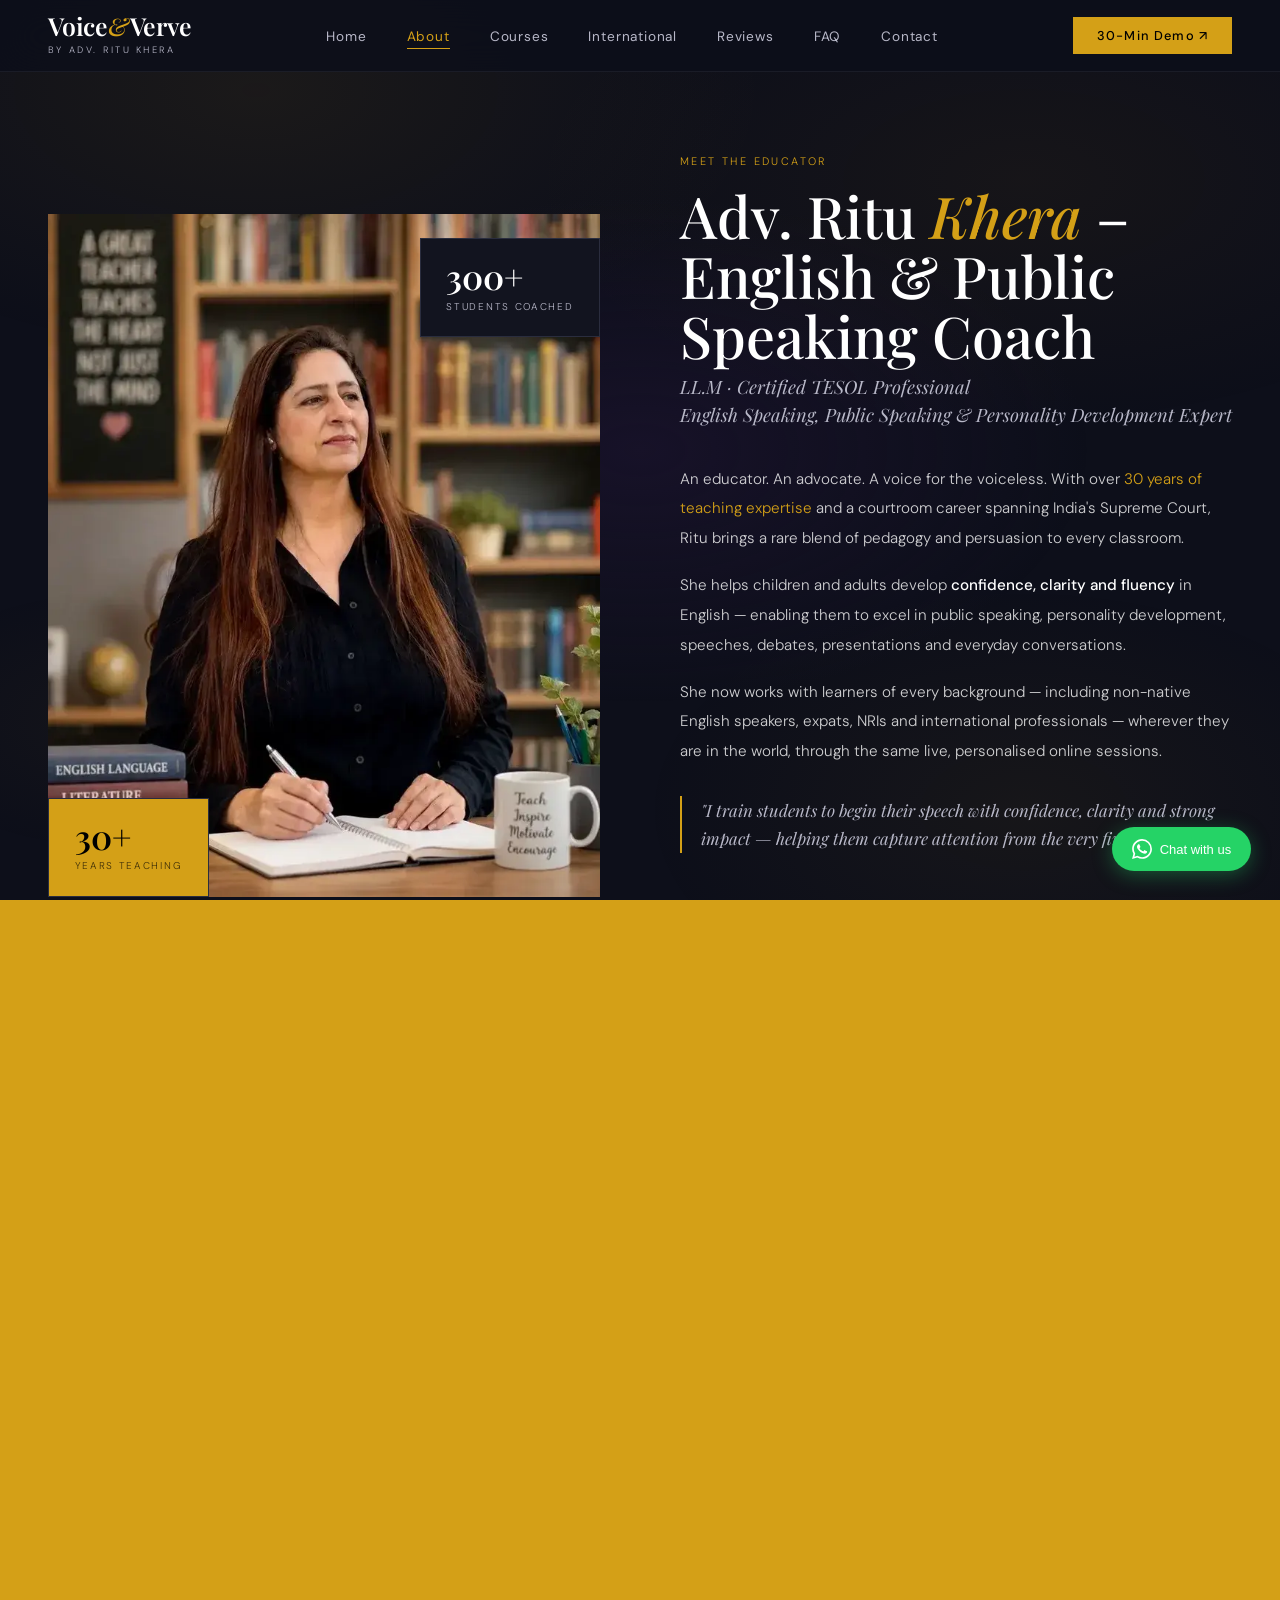
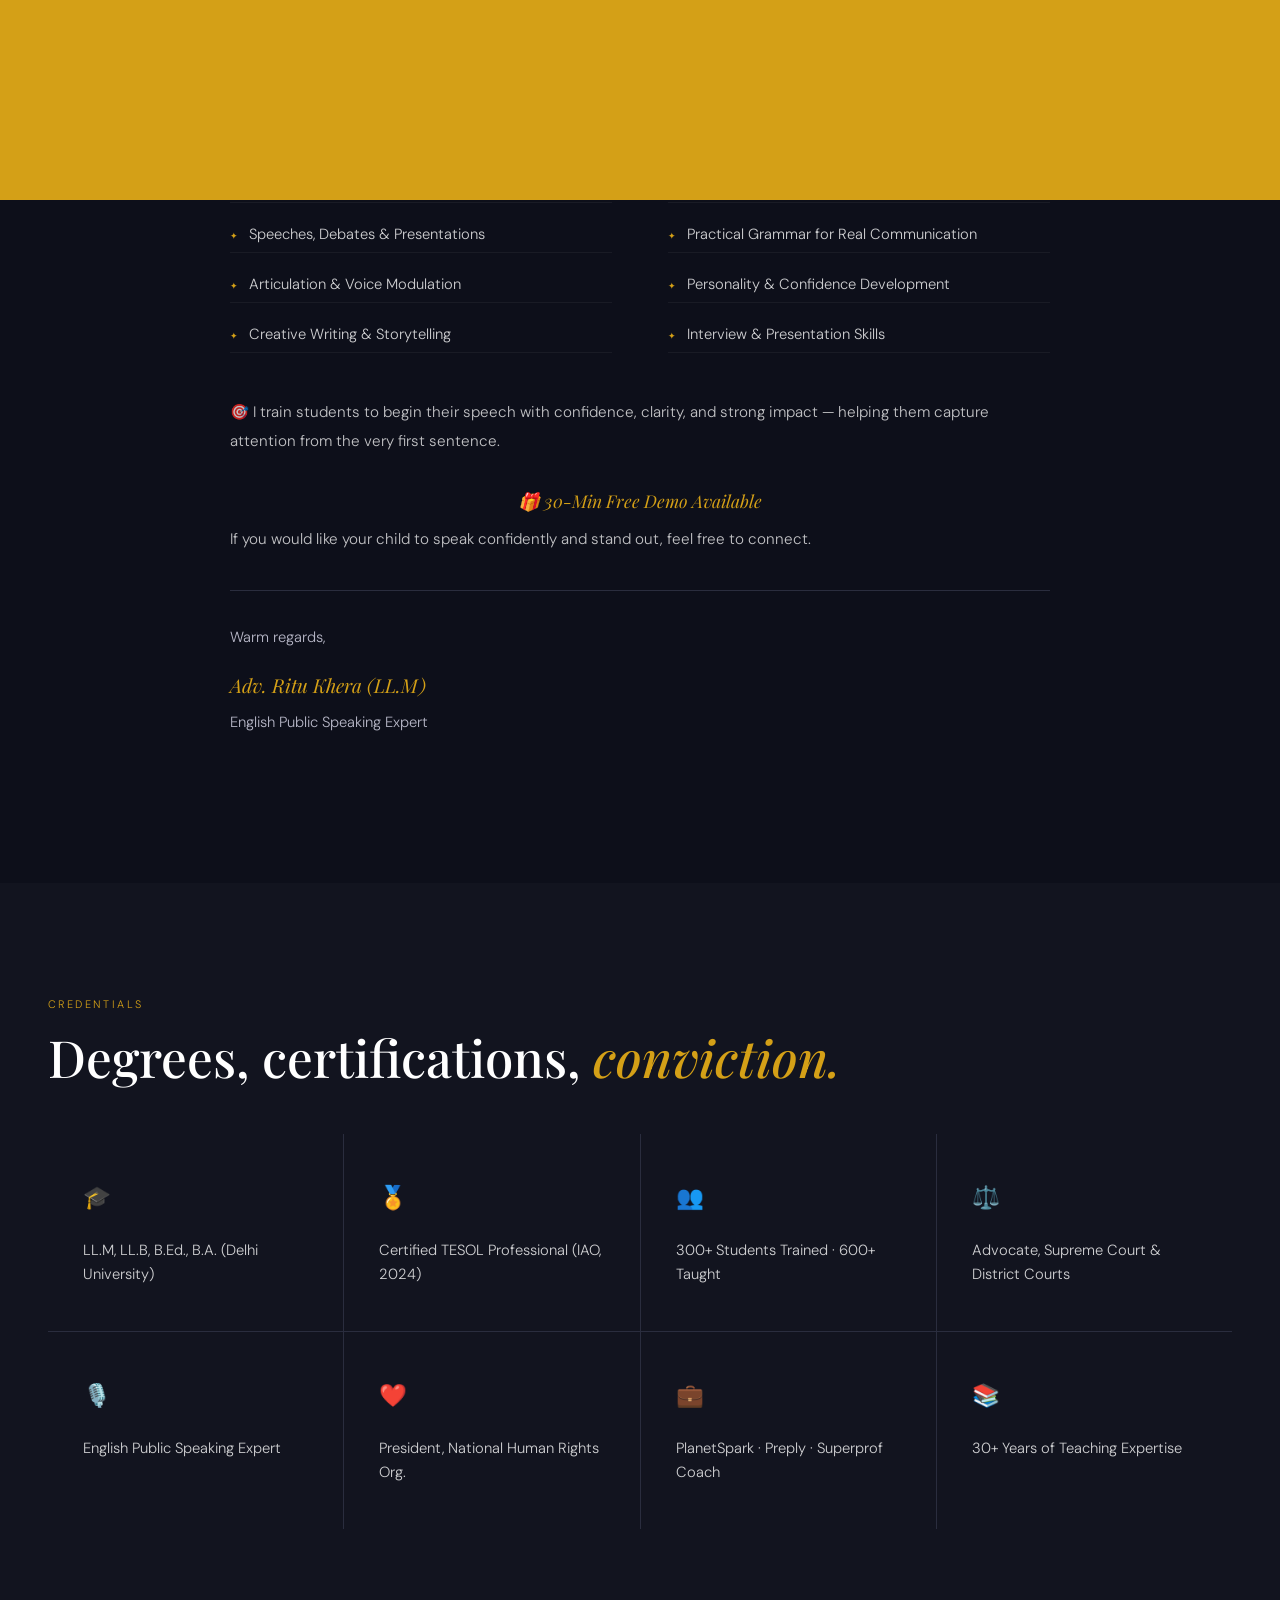
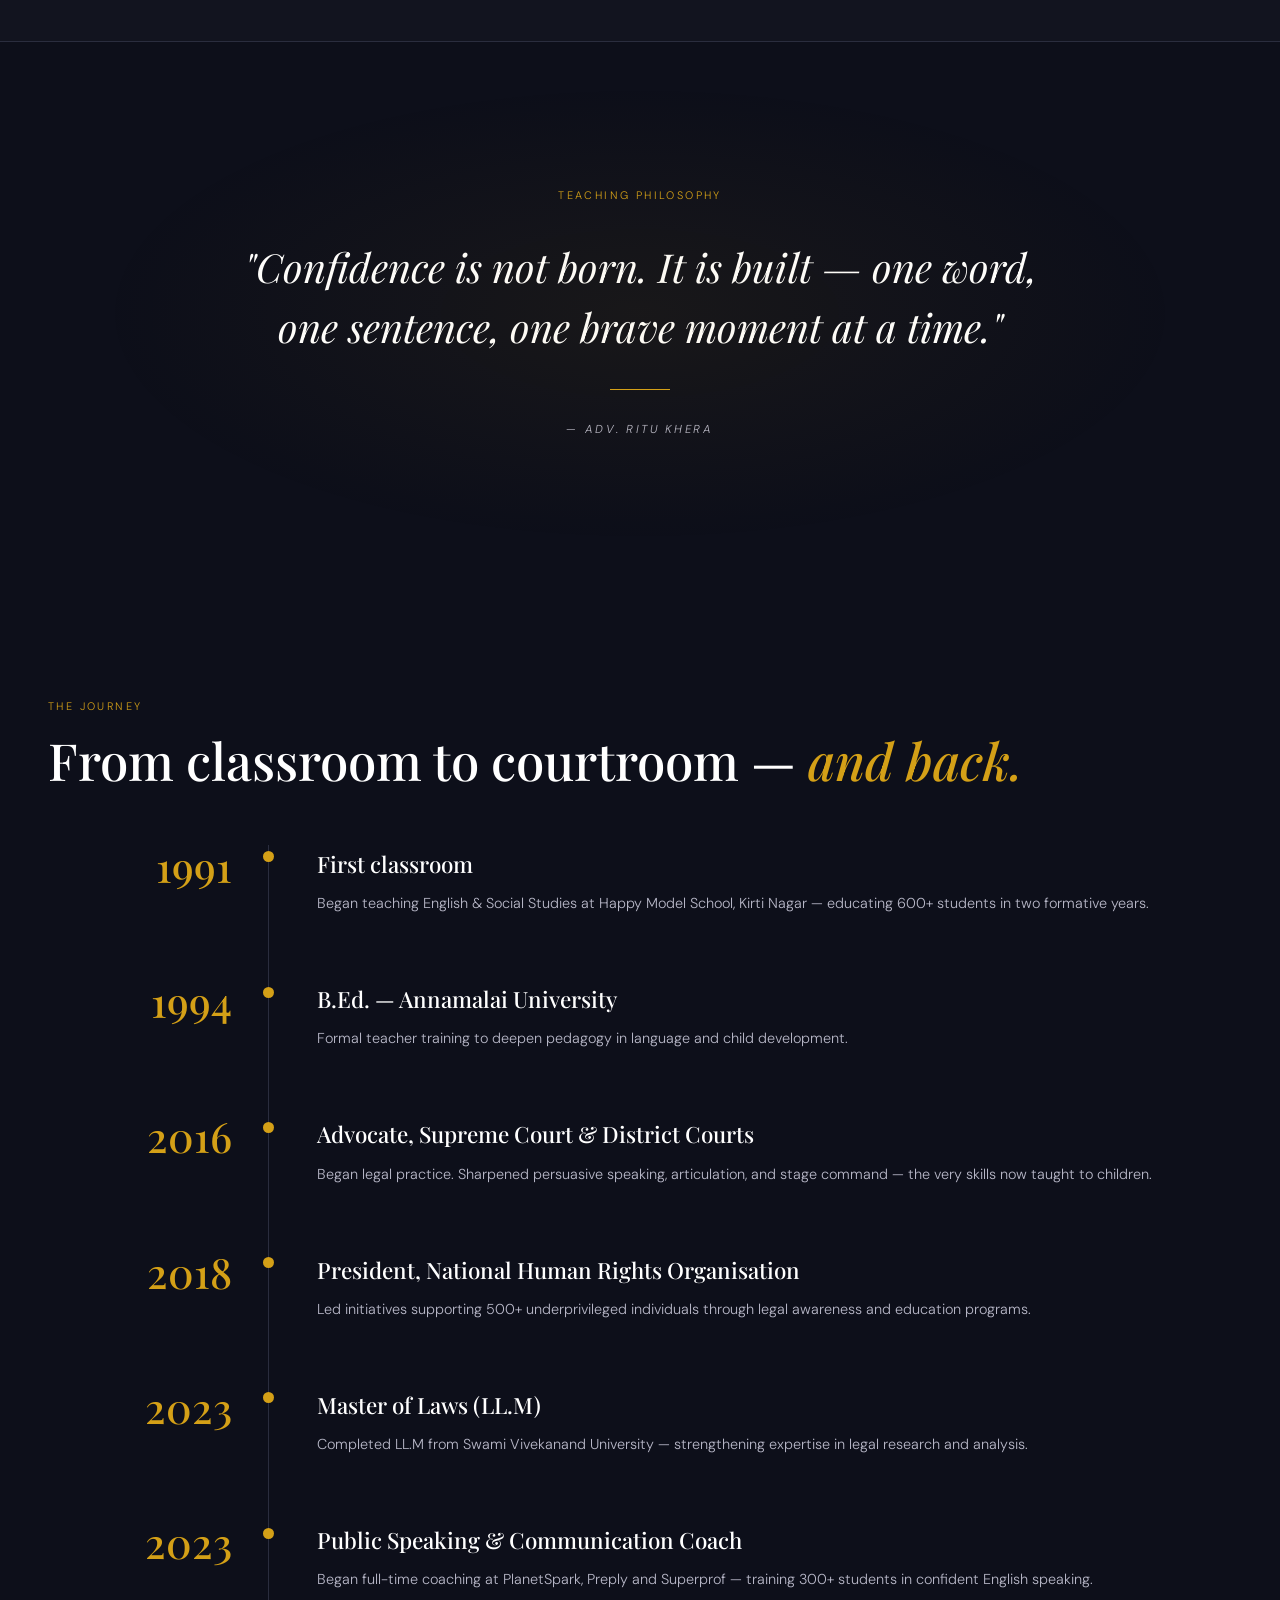
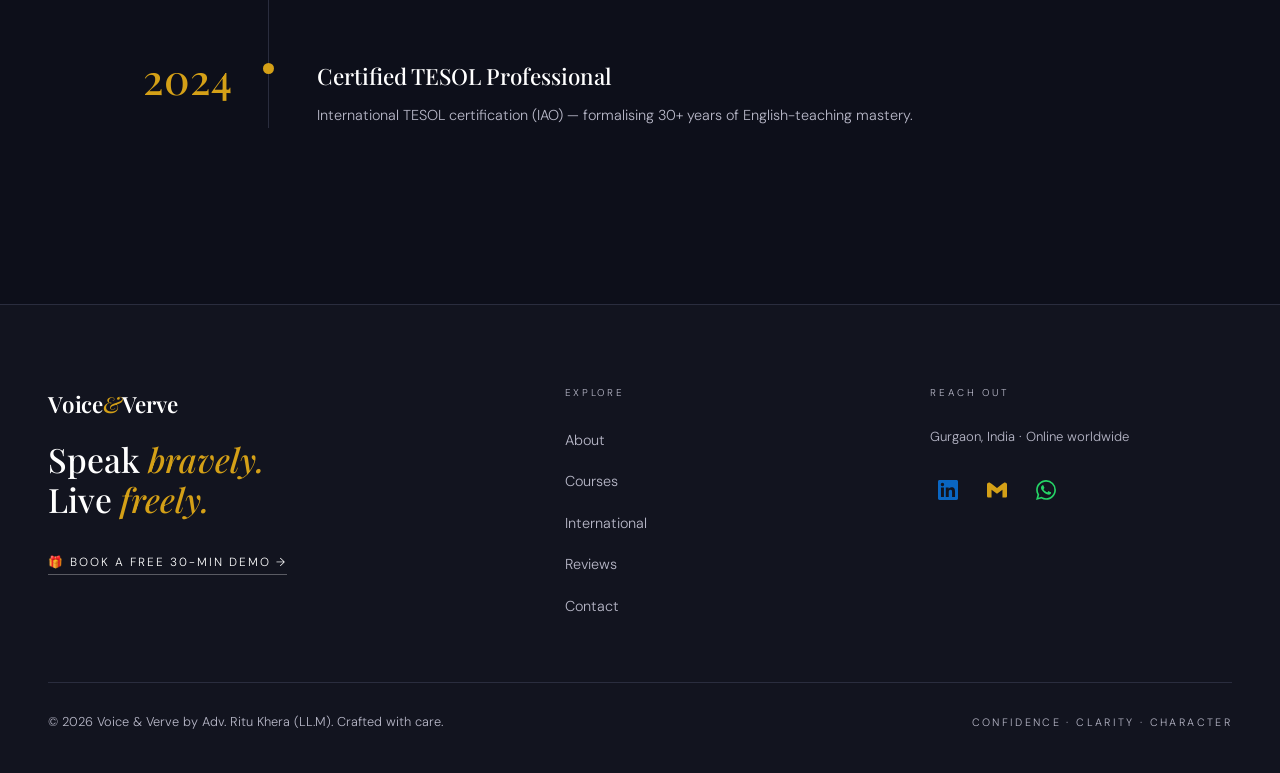
<file: about.html>
<!DOCTYPE html>
<html lang="en">
<head>
<meta charset="UTF-8"/>
<meta name="viewport" content="width=device-width, initial-scale=1.0"/>
<title>About Adv. Ritu Khera – TESOL English Coach | Voice &amp; Verve | Worldwide</title>
<meta name="description" content="Meet Adv. Ritu Khera — TESOL certified, Supreme Court Advocate, 30+ years teaching. Founder of Voice &amp; Verve. English &amp; public speaking coach."/>
<meta name="author" content="Adv. Ritu Khera"/>
<meta name="robots" content="index, follow"/>
<link rel="canonical" href="https://voiceandverve.in/about.html"/>
<link rel="sitemap" type="application/xml" href="https://voiceandverve.in/sitemap.xml"/>
<meta property="og:type" content="website"/>
<meta property="og:url" content="https://voiceandverve.in/about.html"/>
<meta property="og:title" content="About Adv. Ritu Khera – TESOL English Coach | Voice &amp; Verve | Worldwide"/>
<meta property="og:description" content="Meet Adv. Ritu Khera — TESOL certified, Supreme Court Advocate, 30+ years teaching. Founder of Voice &amp; Verve. English &amp; public speaking coach."/>
<meta property="og:image" content="https://voiceandverve.in/og_image.webp"/>
<meta property="og:image:width" content="1200"/>
<meta property="og:image:height" content="630"/>
<meta property="og:image:type" content="image/webp"/>
<meta name="twitter:image" content="https://voiceandverve.in/og_image.webp"/>
<meta property="og:locale" content="en_IN"/>
<meta property="og:locale:alternate" content="en_US"/>
<meta property="og:locale:alternate" content="en_GB"/>
<meta property="og:locale:alternate" content="en_AU"/>
<meta property="og:locale:alternate" content="en_CA"/>
<meta property="og:site_name" content="Voice &amp; Verve"/>
<meta name="twitter:card" content="summary_large_image"/>
<meta name="geo.region" content="IN-HR"/>
<meta name="geo.placename" content="Gurgaon, Haryana, India"/>
<script>
window.dataLayer=window.dataLayer||[];
function gtag(){dataLayer.push(arguments);}
gtag('js',new Date());
gtag('config','G-XGHPWS3DND');
function _loadGTM(){
  var s=document.createElement('script');
  s.src='https://www.googletagmanager.com/gtag/js?id=G-XGHPWS3DND';
  s.async=true;
  document.head.appendChild(s);
}
if('requestIdleCallback' in window){
  requestIdleCallback(_loadGTM,{timeout:4000});
}else{
  setTimeout(_loadGTM,3500);
}
</script>
<link rel="preconnect" href="https://fonts.googleapis.com"/>
<link rel="preconnect" href="https://fonts.gstatic.com" crossorigin/>
<link rel="preload" href="https://fonts.googleapis.com/css2?family=Playfair+Display:ital,wght@0,400;0,500;0,600;0,700;1,400;1,500;1,600;1,700&family=DM+Sans:ital,wght@0,300;0,400;0,500;0,600;1,300;1,400&family=Cormorant+Garamond:ital,wght@0,400;0,500;0,600;1,400;1,500;1,600&display=swap" as="style" onload="this.onload=null;this.rel='stylesheet'"/>
<noscript><link href="https://fonts.googleapis.com/css2?family=Playfair+Display:ital,wght@0,400;0,500;0,600;0,700;1,400;1,500;1,600;1,700&family=DM+Sans:ital,wght@0,300;0,400;0,500;0,600;1,300;1,400&family=Cormorant+Garamond:ital,wght@0,400;0,500;0,600;1,400;1,500;1,600&display=swap" rel="stylesheet"/></noscript>
<link rel="preload" as="image" href="ritu.webp" fetchpriority="high" type="image/webp"/>
<link rel="stylesheet" href="style.css"/>
<script type="application/ld+json">
{
  "@context": "https://schema.org",
  "@graph": [
    {
      "@type": "Person",
      "@id": "https://voiceandverve.in/#person",
      "name": "Adv. Ritu Khera",
      "jobTitle": "English Speaking, Public Speaking & Personality Development Coach",
      "description": "TESOL certified English educator, Supreme Court Advocate (LL.M), and personality development coach with 30+ years of teaching experience. Founder of Voice & Verve, Gurgaon. Also teaches students worldwide through live online classes.",
      "url": "https://voiceandverve.in/about.html",
      "image": "https://voiceandverve.in/ritu.webp",
      "alumniOf": [
        {"@type": "CollegeOrUniversity", "name": "Delhi University"},
        {"@type": "CollegeOrUniversity", "name": "Swami Vivekanand University"}
      ],
      "hasCredential": [
        {"@type": "EducationalOccupationalCredential", "name": "TESOL Certification (IAO, 2024)", "credentialCategory": "Professional Certification"},
        {"@type": "EducationalOccupationalCredential", "name": "LL.M", "credentialCategory": "Postgraduate Degree"},
        {"@type": "EducationalOccupationalCredential", "name": "B.Ed.", "credentialCategory": "Degree"}
      ],
      "knowsAbout": ["English Speaking", "Public Speaking", "Personality Development", "English Grammar", "Interview Preparation", "Table Manners & Etiquette"],
      "sameAs": ["https://www.linkedin.com/in/ritu-khera-16412524b/"],
      "worksFor": {
        "@type": "EducationalOrganization",
        "name": "Voice & Verve",
        "url": "https://voiceandverve.in"
      },
      "address": {
        "@type": "PostalAddress",
        "addressLocality": "Gurgaon",
        "addressRegion": "Haryana",
        "addressCountry": "IN"
      }
    }
  ]
}
</script>
  <link rel="manifest" href="/site.webmanifest"/>
  <link rel="icon" href="/favicon.ico" sizes="any"/>
  <link rel="icon" type="image/png" sizes="32x32" href="/favicon-32x32.png"/>
  <link rel="icon" type="image/png" sizes="16x16" href="/favicon-16x16.png"/>
  <link rel="apple-touch-icon" href="/apple-touch-icon.png"/>
</head>
<body>

<div class="page-gradient-bg" id="pageGradientBg"></div><div class="page-transition" id="pageTransition"></div>
<div class="progress-bar" id="progressBar"></div>
<nav id="mainNav">
  <a href="/" class="logo">
    <span class="logo-name">Voice<span class="amp">&amp;</span>Verve</span>
    <span class="logo-sub">By Adv. Ritu Khera</span>
  </a>
  <ul class="nav-links">
    <li><a href="/" >Home</a></li>
    <li><a href="/about.html" class="active">About</a></li>
    <li><a href="/courses.html" >Courses</a></li>
    <li><a href="/international-students.html" >International</a></li>
    <li><a href="/reviews.html" >Reviews</a></li>
    <li><a href="/faq.html" >FAQ</a></li>
    <li><a href="/contact.html" >Contact</a></li>
  </ul>
  <button class="nav-cta" onclick="openModal()">30-Min Demo ↗</button>
  <button class="burger" onclick="toggleMobileMenu()" aria-label="Menu">
    <span></span><span></span><span></span>
  </button>
</nav>
<div class="mobile-menu" id="mobileMenu">
  <button class="mobile-close" onclick="toggleMobileMenu()">✕</button>
  <a href="/">Home</a>
  <a href="/about.html">About</a>
  <a href="/courses.html">Courses</a>
  <a href="/international-students.html">International</a>
  <a href="/reviews.html">Reviews</a>
  <a href="/faq.html">FAQ</a>
  <a href="/contact.html">Contact</a>
  <a href="#" class="gold" onclick="openModal();toggleMobileMenu();return false">🎁 Book 30-Min Demo →</a>
</div>

<main>
<section class="about-hero">
    <div class="about-img-wrap reveal-left">
      <div class="about-badge" style="top:1.5rem;right:0">
        <span class="num">300+</span><span class="lbl">Students Coached</span>
      </div>
      <!--
        ══════════════════════════════════════════════════
        HOW TO ADD YOUR PHOTO HERE:
        Replace the <div class="placeholder-img"> with:
        <img src="ritu-about.jpg" alt="Adv. Ritu Khera" style="height:640px;width:100%;object-fit:cover"/>
        Use a 3:4 portrait crop. JPG/WebP preferred.
        ══════════════════════════════════════════════════
      -->
      <img src="ritu.webp" alt="Adv. Ritu Khera, online English and public speaking coach for students worldwide" width="600" height="800" fetchpriority="high" style="width:100%;height:auto;object-fit:contain;object-position:top center;display:block;background:var(--navy2)"/>
      <div class="about-badge" style="bottom:0;left:0;right:auto;top:auto;background:var(--gold)">
        <span class="num" style="color:#000">30+</span>
        <span class="lbl" style="color:rgba(0,0,0,0.7)">Years Teaching</span>
      </div>
    </div>
    <div class="about-content reveal-right">
      <div class="label">Meet the Educator</div>
      <h1>Adv. Ritu <em>Khera</em> – English & Public Speaking Coach</h1>
      <div class="subtitle">LL.M · Certified TESOL Professional<br>English Speaking, Public Speaking & Personality Development Expert</div>
      <p>An educator. An advocate. A voice for the voiceless. With over <span class="hl">30 years of teaching expertise</span> and a courtroom career spanning India's Supreme Court, Ritu brings a rare blend of pedagogy and persuasion to every classroom.</p>
      <p>She helps children and adults develop <strong>confidence, clarity and fluency</strong> in English — enabling them to excel in public speaking, personality development, speeches, debates, presentations and everyday conversations.</p>
      <p>She now works with learners of every background — including non-native English speakers, expats, NRIs and international professionals — wherever they are in the world, through the same live, personalised online sessions.</p>
      <blockquote>"I train students to begin their speech with confidence, clarity and strong impact — helping them capture attention from the very first sentence."</blockquote>
      <button class="btn-gold mt2" onclick="openModal()">🎁 BOOK A FREE 30-MIN DEMO →</button>
    </div>
  </section>

  <section class="parent-letter">
    <div class="inner">
      <div class="section-label" style="text-align:center">A Note to Parents</div>
      <h2 class="reveal">Does your child hesitate to speak English in public?<br><em>Let's turn that hesitation into confidence.</em></h2>
      <div class="mt3 reveal">
        <p>Hello Parents,</p>
        <p>I am <strong>Adv. Ritu Khera (LL.M)</strong> — an experienced English Language Educator with over <span class="text-gold">30 years of teaching expertise</span>, a <strong>Certified TESOL Professional</strong>, and an English Public Speaking Expert.</p>
        <p>I help children develop confidence, clarity and fluency in English — enabling them to speak effectively in speeches, debates, presentations and everyday conversations.</p>
      </div>
      <div class="what-learn reveal">
        <div class="what-learn-title">What Your Child Will Learn</div>
        <div class="learn-grid">
          <div class="learn-item">Confident English Speaking</div>
          <div class="learn-item">Public Speaking & Stage Confidence</div>
          <div class="learn-item">Speeches, Debates & Presentations</div>
          <div class="learn-item">Practical Grammar for Real Communication</div>
          <div class="learn-item">Articulation & Voice Modulation</div>
          <div class="learn-item">Personality & Confidence Development</div>
          <div class="learn-item">Creative Writing & Storytelling</div>
          <div class="learn-item">Interview & Presentation Skills</div>
        </div>
      </div>
      <p class="reveal">🎯 I train students to begin their speech with confidence, clarity, and strong impact — helping them capture attention from the very first sentence.</p>
      <div class="parent-cta reveal">30-Min Free Demo Available</div>
      <p class="reveal">If you would like your child to speak confidently and stand out, feel free to connect.</p>
      <div class="sign reveal">
        <p>Warm regards,</p>
        <em>Adv. Ritu Khera (LL.M)</em>
        <p>English Public Speaking Expert</p>
      </div>
    </div>
  </section>

  <section class="credentials">
    <div class="section-label reveal">Credentials</div>
    <h2 class="section-h2 reveal">Degrees, certifications, <em>conviction.</em></h2>
    <div class="cred-grid">
      <div class="cred-card reveal"><span class="cred-icon">🎓</span><div class="cred-text">LL.M, LL.B, B.Ed., B.A. (Delhi University)</div></div>
      <div class="cred-card reveal reveal-delay-1"><span class="cred-icon">🏅</span><div class="cred-text">Certified TESOL Professional (IAO, 2024)</div></div>
      <div class="cred-card reveal reveal-delay-2"><span class="cred-icon">👥</span><div class="cred-text">300+ Students Trained · 600+ Taught</div></div>
      <div class="cred-card reveal reveal-delay-3"><span class="cred-icon">⚖️</span><div class="cred-text">Advocate, Supreme Court & District Courts</div></div>
      <div class="cred-card reveal"><span class="cred-icon">🎙️</span><div class="cred-text">English Public Speaking Expert</div></div>
      <div class="cred-card reveal reveal-delay-1"><span class="cred-icon">❤️</span><div class="cred-text">President, National Human Rights Org.</div></div>
      <div class="cred-card reveal reveal-delay-2"><span class="cred-icon">💼</span><div class="cred-text">PlanetSpark · Preply · Superprof Coach</div></div>
      <div class="cred-card reveal reveal-delay-3"><span class="cred-icon">📚</span><div class="cred-text">30+ Years of Teaching Expertise</div></div>
    </div>
  </section>

  <section class="philosophy-quote reveal">
    <div class="section-label" style="text-align:center;margin-bottom:2rem">Teaching Philosophy</div>
    <blockquote>"Confidence is not born. It is built — one word, one sentence, one brave moment at a time."</blockquote>
    <div class="divider"></div>
    <cite>— Adv. Ritu Khera</cite>
  </section>

  <section class="timeline">
    <div class="section-label reveal">The Journey</div>
    <h2 class="section-h2 reveal">From classroom to courtroom — <em>and back.</em></h2>
    <div class="timeline-items">
      <div class="timeline-item"><div class="timeline-year">1991</div><div class="timeline-dot"></div><div class="timeline-content"><h3>First classroom</h3><p>Began teaching English & Social Studies at Happy Model School, Kirti Nagar — educating 600+ students in two formative years.</p></div></div>
      <div class="timeline-item"><div class="timeline-year">1994</div><div class="timeline-dot"></div><div class="timeline-content"><h3>B.Ed. — Annamalai University</h3><p>Formal teacher training to deepen pedagogy in language and child development.</p></div></div>
      <div class="timeline-item"><div class="timeline-year">2016</div><div class="timeline-dot"></div><div class="timeline-content"><h3>Advocate, Supreme Court & District Courts</h3><p>Began legal practice. Sharpened persuasive speaking, articulation, and stage command — the very skills now taught to children.</p></div></div>

      <div class="timeline-item"><div class="timeline-year">2018</div><div class="timeline-dot"></div><div class="timeline-content"><h3>President, National Human Rights Organisation</h3><p>Led initiatives supporting 500+ underprivileged individuals through legal awareness and education programs.</p></div></div>
      <div class="timeline-item"><div class="timeline-year">2023</div><div class="timeline-dot"></div><div class="timeline-content"><h3>Master of Laws (LL.M)</h3><p>Completed LL.M from Swami Vivekanand University — strengthening expertise in legal research and analysis.</p></div></div>
      <div class="timeline-item"><div class="timeline-year">2023</div><div class="timeline-dot"></div><div class="timeline-content"><h3>Public Speaking & Communication Coach</h3><p>Began full-time coaching at PlanetSpark, Preply and Superprof — training 300+ students in confident English speaking.</p></div></div>
      <div class="timeline-item"><div class="timeline-year">2024</div><div class="timeline-dot"></div><div class="timeline-content"><h3>Certified TESOL Professional</h3><p>International TESOL certification (IAO) — formalising 30+ years of English-teaching mastery.</p></div></div>
    </div>
  </section>
</main>

<!-- FOOTER -->
<footer id="siteFooter">
  <div class="footer-grid">
    <div class="footer-brand">
      <div style="font-family:var(--serif);font-size:1.4rem;font-weight:600;color:var(--white);letter-spacing:-0.01em">Voice<span style="color:var(--gold);font-style:italic;font-weight:500">&amp;</span>Verve</div>
      <div class="tagline">Speak <em>bravely.</em><br>Live <em>freely.</em></div>
      <a href="#" class="footer-book" onclick="openModal();return false">🎁 BOOK A FREE 30-MIN DEMO →</a>
    </div>
    <div class="footer-col">
      <div class="footer-col-title">Explore</div>
      <ul>
        <li><a href="/about.html">About</a></li>
        <li><a href="/courses.html">Courses</a></li>
        <li><a href="/international-students.html">International</a></li>
        <li><a href="/reviews.html">Reviews</a></li>
        <li><a href="/contact.html">Contact</a></li>
      </ul>
    </div>
    <div class="footer-col">
      <div class="footer-col-title">Reach Out</div>
      <div class="footer-contact">
        <p style="font-size:0.82rem">Gurgaon, India · Online worldwide</p>
      </div>
      <div class="footer-socials">
        <a href="https://www.linkedin.com/in/ritu-khera-16412524b/" target="_blank" rel="noopener" class="social-icon-btn" title="LinkedIn" style="color:#0A66C2">
          <svg viewBox="0 0 24 24" xmlns="http://www.w3.org/2000/svg" style="width:20px;height:20px;fill:currentColor"><path d="M20.447 20.452h-3.554v-5.569c0-1.328-.027-3.037-1.852-3.037-1.853 0-2.136 1.445-2.136 2.939v5.667H9.351V9h3.414v1.561h.046c.477-.9 1.637-1.85 3.37-1.85 3.601 0 4.267 2.37 4.267 5.455v6.286zM5.337 7.433a2.062 2.062 0 01-2.063-2.065 2.064 2.064 0 112.063 2.065zm1.782 13.019H3.555V9h3.564v11.452zM22.225 0H1.771C.792 0 0 .774 0 1.729v20.542C0 23.227.792 24 1.771 24h20.451C23.2 24 24 23.227 24 22.271V1.729C24 .774 23.2 0 22.222 0h.003z"/></svg>
        </a>
        <a href="https://mail.google.com/mail/?view=cm&to=ritukhera27%40gmail.com&su=Enquiry%20about%20Voice%20%26%20Verve%20Classes&body=Hi%20Ritu%20ma%27am%2C%0A%0AI%20came%20across%20Voice%20%26%20Verve%20and%20I%27m%20interested%20in%20learning%20more%20about%20your%20classes.%0A%0AMy%20name%3A%20%0AInterested%20in%3A%20%0AFor%20%28self%20%2F%20child%27s%20name%20%26%20age%29%3A%20%0A%0APlease%20let%20me%20know%20the%20next%20steps.%0A%0AThank%20you%21" target="_blank" rel="noopener" class="social-icon-btn" title="Email on Gmail" style="color:var(--gold)">
          <svg viewBox="0 0 24 24" xmlns="http://www.w3.org/2000/svg" style="width:20px;height:20px;fill:currentColor"><path d="M24 5.457v13.909c0 .904-.732 1.636-1.636 1.636h-3.819V11.73L12 16.64l-6.545-4.91v9.273H1.636A1.636 1.636 0 010 19.366V5.457c0-2.023 2.309-3.178 3.927-1.964L5.455 4.64 12 9.548l6.545-4.910 1.528-1.145C21.69 2.28 24 3.434 24 5.457z"/></svg>
        </a>
        <button onclick="window.open('https://wa.me/919931090155','_blank')" class="social-icon-btn" title="WhatsApp" style="color:#25D366">
          <svg viewBox="0 0 24 24" xmlns="http://www.w3.org/2000/svg" style="width:20px;height:20px;fill:currentColor"><path d="M17.472 14.382c-.297-.149-1.758-.867-2.03-.967-.273-.099-.471-.148-.67.15-.197.297-.767.966-.94 1.164-.173.199-.347.223-.644.075-.297-.15-1.255-.463-2.39-1.475-.883-.788-1.48-1.761-1.653-2.059-.173-.297-.018-.458.13-.606.134-.133.298-.347.446-.52.149-.174.198-.298.298-.497.099-.198.05-.371-.025-.52-.075-.149-.669-1.612-.916-2.207-.242-.579-.487-.5-.669-.51-.173-.008-.371-.01-.57-.01-.198 0-.52.074-.792.372-.272.297-1.04 1.016-1.04 2.479 0 1.462 1.065 2.875 1.213 3.074.149.198 2.096 3.2 5.077 4.487.709.306 1.262.489 1.694.625.712.227 1.36.195 1.871.118.571-.085 1.758-.719 2.006-1.413.248-.694.248-1.289.173-1.413-.074-.124-.272-.198-.57-.347m-5.421 7.403h-.004a9.87 9.87 0 01-5.031-1.378l-.361-.214-3.741.982.998-3.648-.235-.374a9.86 9.86 0 01-1.51-5.26c.001-5.45 4.436-9.884 9.888-9.884 2.64 0 5.122 1.03 6.988 2.898a9.825 9.825 0 012.893 6.994c-.003 5.45-4.437 9.884-9.885 9.884m8.413-18.297A11.815 11.815 0 0012.05 0C5.495 0 .16 5.335.157 11.892c0 2.096.547 4.142 1.588 5.945L.057 24l6.305-1.654a11.882 11.882 0 005.683 1.448h.005c6.554 0 11.89-5.335 11.893-11.893a11.821 11.821 0 00-3.48-8.413z"/></svg>
        </button>
      </div>
    </div>
  </div>
  <div class="footer-bottom">
    <p>© 2026 Voice &amp; Verve by Adv. Ritu Khera (LL.M). Crafted with care.</p>
    <span class="values">CONFIDENCE · CLARITY · CHARACTER</span>
  </div>
</footer>


<!-- FREE DEMO MODAL -->
<div class="modal-overlay" id="modalOverlay" onclick="closeModalOutside(event)">
  <div class="modal">
    <div class="modal-left">
      <div>
        <span class="star-icon">✦</span>
        <div class="complimentary">Complimentary</div>
        <h2>Your 30-Minute Demo that will <em>change</em> the way you speak.</h2>
      </div>
      <ul class="modal-perks">
        <li>Live 1-on-1 session</li>
        <li>Voice &amp; confidence audit</li>
        <li>Personalised roadmap</li>
      </ul>
    </div>
    <div class="modal-right">
      <button class="modal-close" onclick="closeModal()">✕</button>
      <div id="demoFormContent">
        <div class="free-label">30-Min Free Demo</div>
        <h3>Tell us about you</h3>
        <form class="modal-form" onsubmit="submitDemo(event)">
          <div class="form-group">
            <label>Your Name</label>
            <input type="text" placeholder="Aanya Mehra" required/>
          </div>
          <div class="form-group">
            <label>Phone / WhatsApp</label>
            <input type="tel" id="demo-phone" placeholder="+91 XXXXX XXXXX" required/>
          </div>
          <div class="form-group">
            <label>Interested In</label>
            <select id="demo-interest">
              <option>Public Speaking</option>
              <option>Table Manners &amp; Etiquette</option>
              <option>Basic English Grammar</option>
              <option>Interview Preparation</option>
            </select>
          </div>
          <input type="hidden" id="demo-email" value=""/>
          <input type="hidden" id="demo-type" value="Not specified"/>
          <input type="hidden" id="demo-note" value=""/>
          <button type="submit" class="claim-btn">CLAIM MY FREE 30-MIN DEMO →</button>
          <p class="modal-note">⚡ We respond within 2 hours. No spam.</p>
        </form>
      </div>
      <div class="success-msg" id="demoSuccess">
        <h3>You're booked! 🎉</h3>
        <p>We'll be in touch within 24 hours to confirm your session.</p>
      </div>
    </div>
  </div>
</div>



<script src="script.js" defer></script>
<!-- WHATSAPP FLOAT -->
<button onclick="window.open('https://wa.me/919931090155','_blank')" aria-label="Chat on WhatsApp"
   style="position:fixed;bottom:1.8rem;right:1.8rem;z-index:999;background:#25D366;border:none;border-radius:50px;display:flex;align-items:center;gap:8px;padding:12px 20px;cursor:pointer;box-shadow:0 4px 20px rgba(37,211,102,0.35);transition:transform 0.2s,box-shadow 0.2s"
   onmouseover="this.style.transform='scale(1.05)';this.style.boxShadow='0 6px 28px rgba(37,211,102,0.5)'"
   onmouseout="this.style.transform='scale(1)';this.style.boxShadow='0 4px 20px rgba(37,211,102,0.35)'">
  <svg viewBox="0 0 24 24" xmlns="http://www.w3.org/2000/svg" style="width:20px;height:20px;fill:white;flex-shrink:0"><path d="M17.472 14.382c-.297-.149-1.758-.867-2.03-.967-.273-.099-.471-.148-.67.15-.197.297-.767.966-.94 1.164-.173.199-.347.223-.644.075-.297-.15-1.255-.463-2.39-1.475-.883-.788-1.48-1.761-1.653-2.059-.173-.297-.018-.458.13-.606.134-.133.298-.347.446-.52.149-.174.198-.298.298-.497.099-.198.05-.371-.025-.52-.075-.149-.669-1.612-.916-2.207-.242-.579-.487-.5-.669-.51-.173-.008-.371-.01-.57-.01-.198 0-.52.074-.792.372-.272.297-1.04 1.016-1.04 2.479 0 1.462 1.065 2.875 1.213 3.074.149.198 2.096 3.2 5.077 4.487.709.306 1.262.489 1.694.625.712.227 1.36.195 1.871.118.571-.085 1.758-.719 2.006-1.413.248-.694.248-1.289.173-1.413-.074-.124-.272-.198-.57-.347m-5.421 7.403h-.004a9.87 9.87 0 01-5.031-1.378l-.361-.214-3.741.982.998-3.648-.235-.374a9.86 9.86 0 01-1.51-5.26c.001-5.45 4.436-9.884 9.888-9.884 2.64 0 5.122 1.03 6.988 2.898a9.825 9.825 0 012.893 6.994c-.003 5.45-4.437 9.884-9.885 9.884m8.413-18.297A11.815 11.815 0 0012.05 0C5.495 0 .16 5.335.157 11.892c0 2.096.547 4.142 1.588 5.945L.057 24l6.305-1.654a11.882 11.882 0 005.683 1.448h.005c6.554 0 11.89-5.335 11.893-11.893a11.821 11.821 0 00-3.48-8.413z"/></svg>
  <span style="color:white;font-size:13px;font-weight:500;white-space:nowrap">Chat with us</span>
</button>
</body>
</html>
</file>
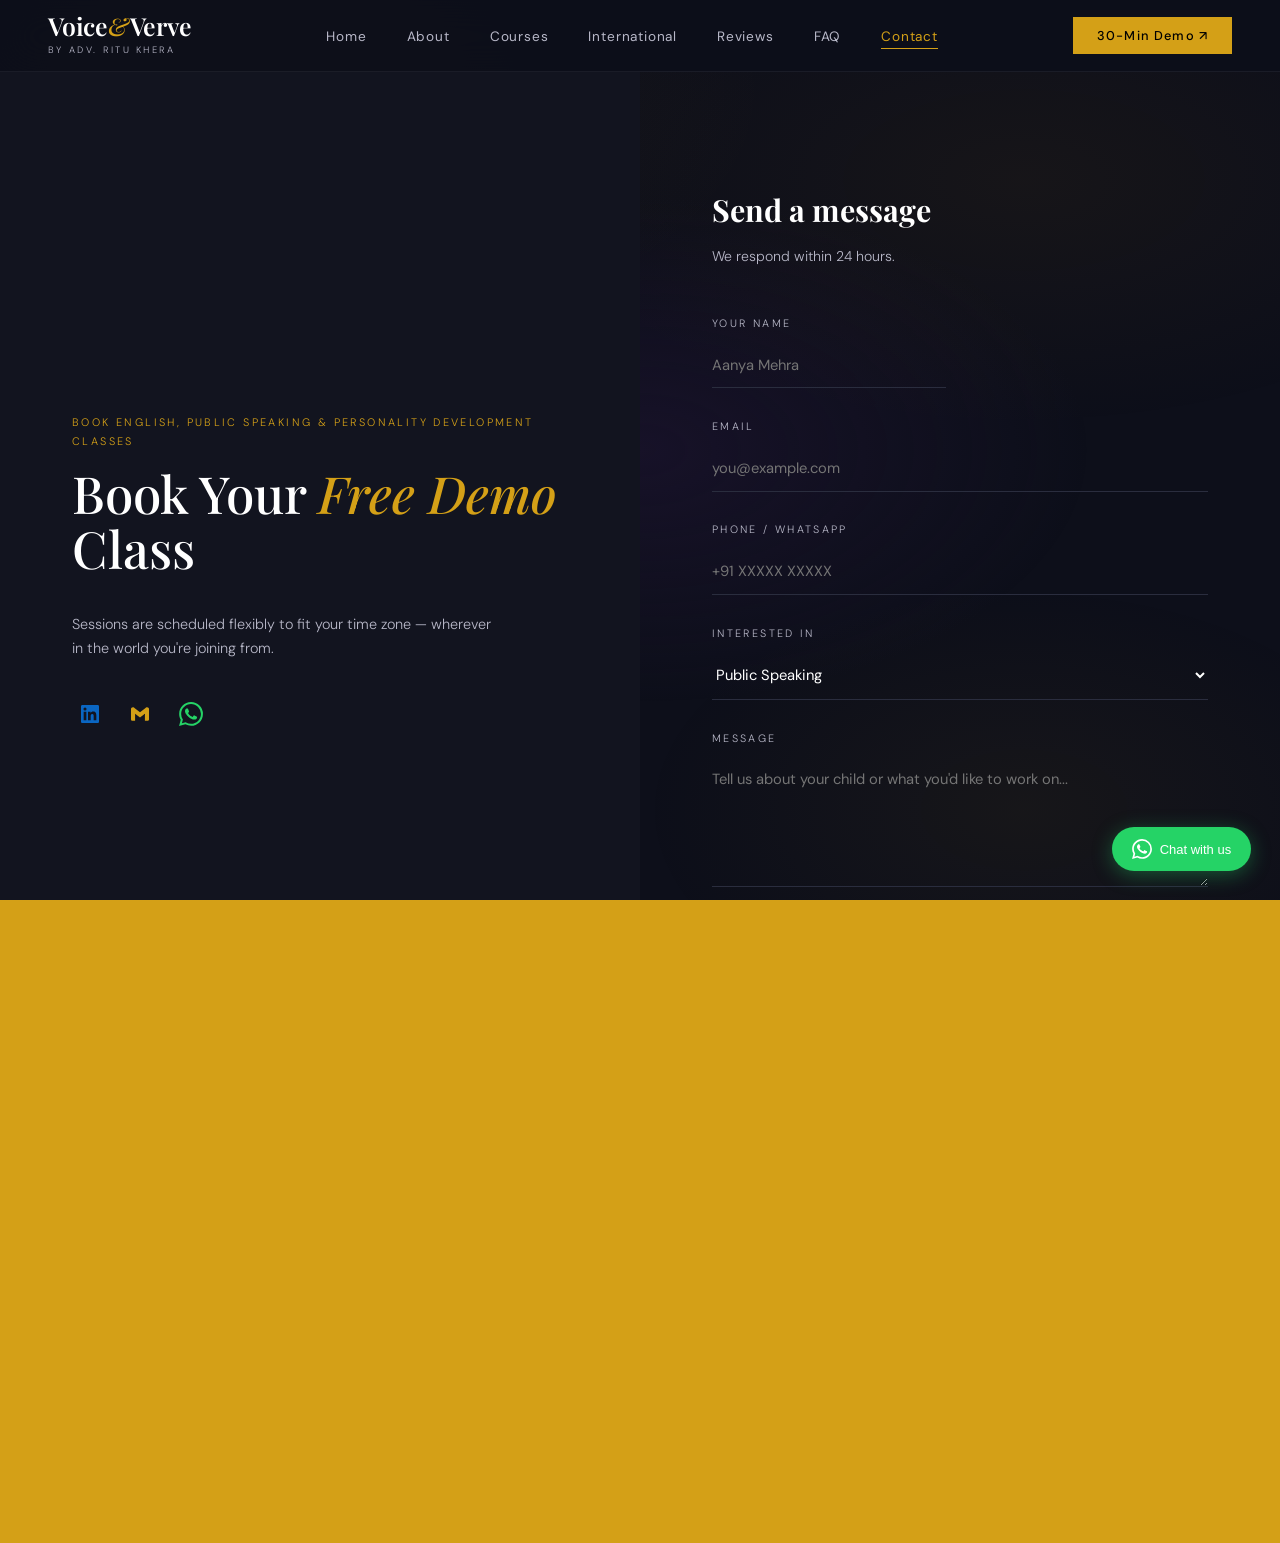
<file: contact.html>
<!DOCTYPE html>
<html lang="en">
<head>
<meta charset="UTF-8"/>
<meta name="viewport" content="width=device-width, initial-scale=1.0"/>
<title>Book Free Demo Class | Voice &amp; Verve, Gurgaon | Worldwide</title>
<meta name="description" content="Contact Voice &amp; Verve to book a free 30-min English or public speaking demo class. Adv. Ritu Khera · Gurgaon · Online across India, and worldwide."/>
<meta name="author" content="Adv. Ritu Khera"/>
<meta name="robots" content="index, follow"/>
<link rel="canonical" href="https://voiceandverve.in/contact.html"/>
<link rel="sitemap" type="application/xml" href="https://voiceandverve.in/sitemap.xml"/>
<meta property="og:type" content="website"/>
<meta property="og:url" content="https://voiceandverve.in/contact.html"/>
<meta property="og:title" content="Book Free Demo Class | Voice &amp; Verve, Gurgaon | Worldwide"/>
<meta property="og:description" content="Contact Voice &amp; Verve to book a free 30-min English or public speaking demo class. Adv. Ritu Khera · Gurgaon · Online across India, and worldwide."/>
<meta property="og:image" content="https://voiceandverve.in/og_image.webp"/>
<meta property="og:image:width" content="1200"/>
<meta property="og:image:height" content="630"/>
<meta property="og:image:type" content="image/webp"/>
<meta name="twitter:image" content="https://voiceandverve.in/og_image.webp"/>
<meta property="og:locale" content="en_IN"/>
<meta property="og:locale:alternate" content="en_US"/>
<meta property="og:locale:alternate" content="en_GB"/>
<meta property="og:locale:alternate" content="en_AU"/>
<meta property="og:locale:alternate" content="en_CA"/>
<meta property="og:site_name" content="Voice &amp; Verve"/>
<meta name="twitter:card" content="summary_large_image"/>
<meta name="geo.region" content="IN-HR"/>
<meta name="geo.placename" content="Gurgaon, Haryana, India"/>
<script>
window.dataLayer=window.dataLayer||[];
function gtag(){dataLayer.push(arguments);}
gtag('js',new Date());
gtag('config','G-XGHPWS3DND');
function _loadGTM(){
  var s=document.createElement('script');
  s.src='https://www.googletagmanager.com/gtag/js?id=G-XGHPWS3DND';
  s.async=true;
  document.head.appendChild(s);
}
if('requestIdleCallback' in window){
  requestIdleCallback(_loadGTM,{timeout:4000});
}else{
  setTimeout(_loadGTM,3500);
}
</script>
<link rel="preconnect" href="https://fonts.googleapis.com"/>
<link rel="preconnect" href="https://fonts.gstatic.com" crossorigin/>
<link rel="preload" href="https://fonts.googleapis.com/css2?family=Playfair+Display:ital,wght@0,400;0,500;0,600;0,700;1,400;1,500;1,600;1,700&family=DM+Sans:ital,wght@0,300;0,400;0,500;0,600;1,300;1,400&family=Cormorant+Garamond:ital,wght@0,400;0,500;0,600;1,400;1,500;1,600&display=swap" as="style" onload="this.onload=null;this.rel='stylesheet'"/>
<noscript><link href="https://fonts.googleapis.com/css2?family=Playfair+Display:ital,wght@0,400;0,500;0,600;0,700;1,400;1,500;1,600;1,700&family=DM+Sans:ital,wght@0,300;0,400;0,500;0,600;1,300;1,400&family=Cormorant+Garamond:ital,wght@0,400;0,500;0,600;1,400;1,500;1,600&display=swap" rel="stylesheet"/></noscript>
<link rel="stylesheet" href="style.css"/>
<script type="application/ld+json">
{
  "@context": "https://schema.org",
  "@type": "ContactPage",
  "name": "Contact Voice & Verve",
  "url": "https://voiceandverve.in/contact.html",
  "description": "Contact Voice & Verve to book a free demo for online English speaking, public speaking, personality development, grammar or interview preparation coaching. Open to students and professionals worldwide.",
  "mainEntity": {
    "@type": "EducationalOrganization",
    "name": "Voice & Verve",
    "url": "https://voiceandverve.in",
    "email": "ritukhera27@gmail.com",
    "founder": {"@type": "Person", "name": "Adv. Ritu Khera"},
    "address": {
      "@type": "PostalAddress",
      "addressLocality": "Gurgaon",
      "addressRegion": "Haryana",
      "addressCountry": "IN"
    },
    "areaServed": ["India", "Worldwide"],
    "contactPoint": {
      "@type": "ContactPoint",
      "contactType": "customer support",
      "email": "ritukhera27@gmail.com",
      "availableLanguage": ["English", "Hindi"]
    }
  }
}
</script>
  <link rel="manifest" href="/site.webmanifest"/>
  <link rel="icon" href="/favicon.ico" sizes="any"/>
  <link rel="icon" type="image/png" sizes="32x32" href="/favicon-32x32.png"/>
  <link rel="icon" type="image/png" sizes="16x16" href="/favicon-16x16.png"/>
  <link rel="apple-touch-icon" href="/apple-touch-icon.png"/>
</head>
<body>

<div class="page-gradient-bg" id="pageGradientBg"></div><div class="page-transition" id="pageTransition"></div>
<div class="progress-bar" id="progressBar"></div>
<nav id="mainNav">
  <a href="/" class="logo">
    <span class="logo-name">Voice<span class="amp">&amp;</span>Verve</span>
    <span class="logo-sub">By Adv. Ritu Khera</span>
  </a>
  <ul class="nav-links">
    <li><a href="/" >Home</a></li>
    <li><a href="/about.html" >About</a></li>
    <li><a href="/courses.html" >Courses</a></li>
    <li><a href="/international-students.html" >International</a></li>
    <li><a href="/reviews.html" >Reviews</a></li>
    <li><a href="/faq.html" >FAQ</a></li>
    <li><a href="/contact.html" class="active">Contact</a></li>
  </ul>
  <button class="nav-cta" onclick="openModal()">30-Min Demo ↗</button>
  <button class="burger" onclick="toggleMobileMenu()" aria-label="Menu">
    <span></span><span></span><span></span>
  </button>
</nav>
<div class="mobile-menu" id="mobileMenu">
  <button class="mobile-close" onclick="toggleMobileMenu()">✕</button>
  <a href="/">Home</a>
  <a href="/about.html">About</a>
  <a href="/courses.html">Courses</a>
  <a href="/international-students.html">International</a>
  <a href="/reviews.html">Reviews</a>
  <a href="/faq.html">FAQ</a>
  <a href="/contact.html">Contact</a>
  <a href="#" class="gold" onclick="openModal();toggleMobileMenu();return false">🎁 Book 30-Min Demo →</a>
</div>

<main>
<div class="contact-page">
    <div class="contact-left reveal-left">
      <div class="section-label">Book English, Public Speaking &amp; Personality Development Classes</div>
      <h1>Book Your <em>Free Demo</em> Class</h1>
      <p style="color:var(--muted);font-size:0.9rem;max-width:420px">Sessions are scheduled flexibly to fit your time zone — wherever in the world you're joining from.</p>

      <div class="contact-socials">
        <a href="https://www.linkedin.com/in/ritu-khera-16412524b/" target="_blank" rel="noopener" class="social-icon-btn" title="LinkedIn" style="color:#0A66C2">
          <svg viewBox="0 0 24 24" xmlns="http://www.w3.org/2000/svg"><path d="M20.447 20.452h-3.554v-5.569c0-1.328-.027-3.037-1.852-3.037-1.853 0-2.136 1.445-2.136 2.939v5.667H9.351V9h3.414v1.561h.046c.477-.9 1.637-1.85 3.37-1.85 3.601 0 4.267 2.37 4.267 5.455v6.286zM5.337 7.433a2.062 2.062 0 01-2.063-2.065 2.064 2.064 0 112.063 2.065zm1.782 13.019H3.555V9h3.564v11.452zM22.225 0H1.771C.792 0 0 .774 0 1.729v20.542C0 23.227.792 24 1.771 24h20.451C23.2 24 24 23.227 24 22.271V1.729C24 .774 23.2 0 22.222 0h.003z"/></svg>
        </a>
        <a href="https://mail.google.com/mail/?view=cm&to=ritukhera27%40gmail.com&su=Enquiry%20about%20Voice%20%26%20Verve%20Classes&body=Hi%20Ritu%20ma%27am%2C%0A%0AI%20came%20across%20Voice%20%26%20Verve%20and%20I%27m%20interested%20in%20learning%20more%20about%20your%20classes.%0A%0AMy%20name%3A%20%0AInterested%20in%3A%20%0AFor%20%28self%20/%20child%27s%20name%20%26%20age%29%3A%20%0A%0APlease%20let%20me%20know%20the%20next%20steps.%0A%0AThank%20you%21" target="_blank" rel="noopener" class="social-icon-btn" title="Email on Gmail" style="color:var(--gold)">
          <svg viewBox="0 0 24 24" xmlns="http://www.w3.org/2000/svg"><path d="M24 5.457v13.909c0 .904-.732 1.636-1.636 1.636h-3.819V11.73L12 16.64l-6.545-4.91v9.273H1.636A1.636 1.636 0 010 19.366V5.457c0-2.023 2.309-3.178 3.927-1.964L5.455 4.64 12 9.548l6.545-4.910 1.528-1.145C21.69 2.28 24 3.434 24 5.457z"/></svg>
        </a>
        <button onclick="window.open('https://wa.me/919931090155','_blank')" class="social-icon-btn" title="WhatsApp" style="background:none;border:none;cursor:pointer;padding:0;color:#25D366">
          <svg viewBox="0 0 24 24" xmlns="http://www.w3.org/2000/svg" style="width:24px;height:24px;fill:currentColor"><path d="M17.472 14.382c-.297-.149-1.758-.867-2.03-.967-.273-.099-.471-.148-.67.15-.197.297-.767.966-.94 1.164-.173.199-.347.223-.644.075-.297-.15-1.255-.463-2.39-1.475-.883-.788-1.48-1.761-1.653-2.059-.173-.297-.018-.458.13-.606.134-.133.298-.347.446-.52.149-.174.198-.298.298-.497.099-.198.05-.371-.025-.52-.075-.149-.669-1.612-.916-2.207-.242-.579-.487-.5-.669-.51-.173-.008-.371-.01-.57-.01-.198 0-.52.074-.792.372-.272.297-1.04 1.016-1.04 2.479 0 1.462 1.065 2.875 1.213 3.074.149.198 2.096 3.2 5.077 4.487.709.306 1.262.489 1.694.625.712.227 1.36.195 1.871.118.571-.085 1.758-.719 2.006-1.413.248-.694.248-1.289.173-1.413-.074-.124-.272-.198-.57-.347m-5.421 7.403h-.004a9.87 9.87 0 01-5.031-1.378l-.361-.214-3.741.982.998-3.648-.235-.374a9.86 9.86 0 01-1.51-5.26c.001-5.45 4.436-9.884 9.888-9.884 2.64 0 5.122 1.03 6.988 2.898a9.825 9.825 0 012.893 6.994c-.003 5.45-4.437 9.884-9.885 9.884m8.413-18.297A11.815 11.815 0 0012.05 0C5.495 0 .16 5.335.157 11.892c0 2.096.547 4.142 1.588 5.945L.057 24l6.305-1.654a11.882 11.882 0 005.683 1.448h.005c6.554 0 11.89-5.335 11.893-11.893a11.821 11.821 0 00-3.48-8.413z"/></svg>
        </button>
      </div>
    </div>
    <div class="contact-right reveal-right">
      <h2>Send a message</h2>
      <p>We respond within 24 hours.</p>
      <form class="contact-form" onsubmit="submitContact(event)">
        <div class="form-row">
          <div class="form-group">
            <label>Your Name</label>
            <input type="text" id="c-name" placeholder="Aanya Mehra" required/>
          </div>
        </div>
        <div class="form-group">
          <label>Email</label>
          <input type="email" id="c-email" placeholder="you@example.com" required/>
        </div>
        <div class="form-group">
          <label>Phone / WhatsApp</label>
          <input type="tel" id="c-phone" placeholder="+91 XXXXX XXXXX" required/>
        </div>
        <div class="form-group">
          <label>Interested In</label>
          <select id="c-interest">
            <option>Public Speaking</option>
            <option>Table Manners &amp; Etiquette</option>
            <option>Basic English Grammar</option>
            <option>Interview Preparation</option>
            <option>Personality Development</option>
            <option>General Enquiry</option>
          </select>
        </div>
        <div class="form-group">
          <label>Message</label>
          <textarea id="c-message" placeholder="Tell us about your child or what you'd like to work on..." style="min-height:130px"></textarea>
        </div>
        <button type="submit" class="btn-gold">SEND MESSAGE →</button>
        <div class="success-msg" id="contactSuccess">
          <h3>Message sent! ✓</h3>
          <p>We'll be in touch within 24 hours.</p>
        </div>
      </form>
    </div>
  </div>
</main>

<!-- FOOTER -->
<footer id="siteFooter">
  <div class="footer-grid">
    <div class="footer-brand">
      <div style="font-family:var(--serif);font-size:1.4rem;font-weight:600;color:var(--white);letter-spacing:-0.01em">Voice<span style="color:var(--gold);font-style:italic;font-weight:500">&amp;</span>Verve</div>
      <div class="tagline">Speak <em>bravely.</em><br>Live <em>freely.</em></div>
      <a href="#" class="footer-book" onclick="openModal();return false">🎁 BOOK A FREE 30-MIN DEMO →</a>
    </div>
    <div class="footer-col">
      <div class="footer-col-title">Explore</div>
      <ul>
        <li><a href="/about.html">About</a></li>
        <li><a href="/courses.html">Courses</a></li>
        <li><a href="/international-students.html">International</a></li>
        <li><a href="/reviews.html">Reviews</a></li>
        <li><a href="/contact.html">Contact</a></li>
      </ul>
    </div>
    <div class="footer-col">
      <div class="footer-col-title">Reach Out</div>
      <div class="footer-contact">
        <p style="font-size:0.82rem">Gurgaon, India · Online worldwide</p>
      </div>
      <div class="footer-socials">
        <a href="https://www.linkedin.com/in/ritu-khera-16412524b/" target="_blank" rel="noopener" class="social-icon-btn" title="LinkedIn" style="color:#0A66C2">
          <svg viewBox="0 0 24 24" xmlns="http://www.w3.org/2000/svg" style="width:20px;height:20px;fill:currentColor"><path d="M20.447 20.452h-3.554v-5.569c0-1.328-.027-3.037-1.852-3.037-1.853 0-2.136 1.445-2.136 2.939v5.667H9.351V9h3.414v1.561h.046c.477-.9 1.637-1.85 3.37-1.85 3.601 0 4.267 2.37 4.267 5.455v6.286zM5.337 7.433a2.062 2.062 0 01-2.063-2.065 2.064 2.064 0 112.063 2.065zm1.782 13.019H3.555V9h3.564v11.452zM22.225 0H1.771C.792 0 0 .774 0 1.729v20.542C0 23.227.792 24 1.771 24h20.451C23.2 24 24 23.227 24 22.271V1.729C24 .774 23.2 0 22.222 0h.003z"/></svg>
        </a>
        <a href="https://mail.google.com/mail/?view=cm&to=ritukhera27%40gmail.com&su=Enquiry%20about%20Voice%20%26%20Verve%20Classes&body=Hi%20Ritu%20ma%27am%2C%0A%0AI%20came%20across%20Voice%20%26%20Verve%20and%20I%27m%20interested%20in%20learning%20more%20about%20your%20classes.%0A%0AMy%20name%3A%20%0AInterested%20in%3A%20%0AFor%20%28self%20/%20child%27s%20name%20%26%20age%29%3A%20%0A%0APlease%20let%20me%20know%20the%20next%20steps.%0A%0AThank%20you%21" target="_blank" rel="noopener" class="social-icon-btn" title="Email on Gmail" style="color:var(--gold)">
          <svg viewBox="0 0 24 24" xmlns="http://www.w3.org/2000/svg" style="width:20px;height:20px;fill:currentColor"><path d="M24 5.457v13.909c0 .904-.732 1.636-1.636 1.636h-3.819V11.73L12 16.64l-6.545-4.91v9.273H1.636A1.636 1.636 0 010 19.366V5.457c0-2.023 2.309-3.178 3.927-1.964L5.455 4.64 12 9.548l6.545-4.910 1.528-1.145C21.69 2.28 24 3.434 24 5.457z"/></svg>
        </a>
        <button onclick="window.open('https://wa.me/919931090155','_blank')" class="social-icon-btn" title="WhatsApp" style="color:#25D366">
          <svg viewBox="0 0 24 24" xmlns="http://www.w3.org/2000/svg" style="width:20px;height:20px;fill:currentColor"><path d="M17.472 14.382c-.297-.149-1.758-.867-2.03-.967-.273-.099-.471-.148-.67.15-.197.297-.767.966-.94 1.164-.173.199-.347.223-.644.075-.297-.15-1.255-.463-2.39-1.475-.883-.788-1.48-1.761-1.653-2.059-.173-.297-.018-.458.13-.606.134-.133.298-.347.446-.52.149-.174.198-.298.298-.497.099-.198.05-.371-.025-.52-.075-.149-.669-1.612-.916-2.207-.242-.579-.487-.5-.669-.51-.173-.008-.371-.01-.57-.01-.198 0-.52.074-.792.372-.272.297-1.04 1.016-1.04 2.479 0 1.462 1.065 2.875 1.213 3.074.149.198 2.096 3.2 5.077 4.487.709.306 1.262.489 1.694.625.712.227 1.36.195 1.871.118.571-.085 1.758-.719 2.006-1.413.248-.694.248-1.289.173-1.413-.074-.124-.272-.198-.57-.347m-5.421 7.403h-.004a9.87 9.87 0 01-5.031-1.378l-.361-.214-3.741.982.998-3.648-.235-.374a9.86 9.86 0 01-1.51-5.26c.001-5.45 4.436-9.884 9.888-9.884 2.64 0 5.122 1.03 6.988 2.898a9.825 9.825 0 012.893 6.994c-.003 5.45-4.437 9.884-9.885 9.884m8.413-18.297A11.815 11.815 0 0012.05 0C5.495 0 .16 5.335.157 11.892c0 2.096.547 4.142 1.588 5.945L.057 24l6.305-1.654a11.882 11.882 0 005.683 1.448h.005c6.554 0 11.89-5.335 11.893-11.893a11.821 11.821 0 00-3.48-8.413z"/></svg>
        </button>
      </div>
    </div>
  </div>
  <div class="footer-bottom">
    <p>© 2026 Voice &amp; Verve by Adv. Ritu Khera (LL.M). Crafted with care.</p>
    <span class="values">CONFIDENCE · CLARITY · CHARACTER</span>
  </div>
</footer>


<!-- FREE DEMO MODAL -->
<div class="modal-overlay" id="modalOverlay" onclick="closeModalOutside(event)">
  <div class="modal">
    <div class="modal-left">
      <div>
        <span class="star-icon">✦</span>
        <div class="complimentary">Complimentary</div>
        <h2>Your 30-Minute Demo that will <em>change</em> the way you speak.</h2>
      </div>
      <ul class="modal-perks">
        <li>Live 1-on-1 session</li>
        <li>Voice &amp; confidence audit</li>
        <li>Personalised roadmap</li>
      </ul>
    </div>
    <div class="modal-right">
      <button class="modal-close" onclick="closeModal()">✕</button>
      <div id="demoFormContent">
        <div class="free-label">30-Min Free Demo</div>
        <h3>Tell us about you</h3>
        <form class="modal-form" onsubmit="submitDemo(event)">
          <div class="form-group">
            <label>Your Name</label>
            <input type="text" placeholder="Aanya Mehra" required/>
          </div>
          <div class="form-group">
            <label>Phone / WhatsApp</label>
            <input type="tel" id="demo-phone" placeholder="+91 XXXXX XXXXX" required/>
          </div>
          <div class="form-group">
            <label>Interested In</label>
            <select id="demo-interest">
              <option>Public Speaking</option>
              <option>Table Manners &amp; Etiquette</option>
              <option>Basic English Grammar</option>
              <option>Interview Preparation</option>
            </select>
          </div>
          <input type="hidden" id="demo-email" value=""/>
          <input type="hidden" id="demo-type" value="Not specified"/>
          <input type="hidden" id="demo-note" value=""/>
          <button type="submit" class="claim-btn">CLAIM MY FREE 30-MIN DEMO →</button>
          <p class="modal-note">⚡ We respond within 2 hours. No spam.</p>
        </form>
      </div>
      <div class="success-msg" id="demoSuccess">
        <h3>You're booked! 🎉</h3>
        <p>We'll be in touch within 24 hours to confirm your session.</p>
      </div>
    </div>
  </div>
</div>



<script src="script.js" defer></script>
<!-- WHATSAPP FLOAT -->
<button onclick="window.open('https://wa.me/919931090155','_blank')" aria-label="Chat on WhatsApp"
   style="position:fixed;bottom:1.8rem;right:1.8rem;z-index:999;background:#25D366;border:none;border-radius:50px;display:flex;align-items:center;gap:8px;padding:12px 20px;cursor:pointer;box-shadow:0 4px 20px rgba(37,211,102,0.35);transition:transform 0.2s,box-shadow 0.2s"
   onmouseover="this.style.transform='scale(1.05)';this.style.boxShadow='0 6px 28px rgba(37,211,102,0.5)'"
   onmouseout="this.style.transform='scale(1)';this.style.boxShadow='0 4px 20px rgba(37,211,102,0.35)'">
  <svg viewBox="0 0 24 24" xmlns="http://www.w3.org/2000/svg" style="width:20px;height:20px;fill:white;flex-shrink:0"><path d="M17.472 14.382c-.297-.149-1.758-.867-2.03-.967-.273-.099-.471-.148-.67.15-.197.297-.767.966-.94 1.164-.173.199-.347.223-.644.075-.297-.15-1.255-.463-2.39-1.475-.883-.788-1.48-1.761-1.653-2.059-.173-.297-.018-.458.13-.606.134-.133.298-.347.446-.52.149-.174.198-.298.298-.497.099-.198.05-.371-.025-.52-.075-.149-.669-1.612-.916-2.207-.242-.579-.487-.5-.669-.51-.173-.008-.371-.01-.57-.01-.198 0-.52.074-.792.372-.272.297-1.04 1.016-1.04 2.479 0 1.462 1.065 2.875 1.213 3.074.149.198 2.096 3.2 5.077 4.487.709.306 1.262.489 1.694.625.712.227 1.36.195 1.871.118.571-.085 1.758-.719 2.006-1.413.248-.694.248-1.289.173-1.413-.074-.124-.272-.198-.57-.347m-5.421 7.403h-.004a9.87 9.87 0 01-5.031-1.378l-.361-.214-3.741.982.998-3.648-.235-.374a9.86 9.86 0 01-1.51-5.26c.001-5.45 4.436-9.884 9.888-9.884 2.64 0 5.122 1.03 6.988 2.898a9.825 9.825 0 012.893 6.994c-.003 5.45-4.437 9.884-9.885 9.884m8.413-18.297A11.815 11.815 0 0012.05 0C5.495 0 .16 5.335.157 11.892c0 2.096.547 4.142 1.588 5.945L.057 24l6.305-1.654a11.882 11.882 0 005.683 1.448h.005c6.554 0 11.89-5.335 11.893-11.893a11.821 11.821 0 00-3.48-8.413z"/></svg>
  <span style="color:white;font-size:13px;font-weight:500;white-space:nowrap">Chat with us</span>
</button>
</body>
</html>
</file>
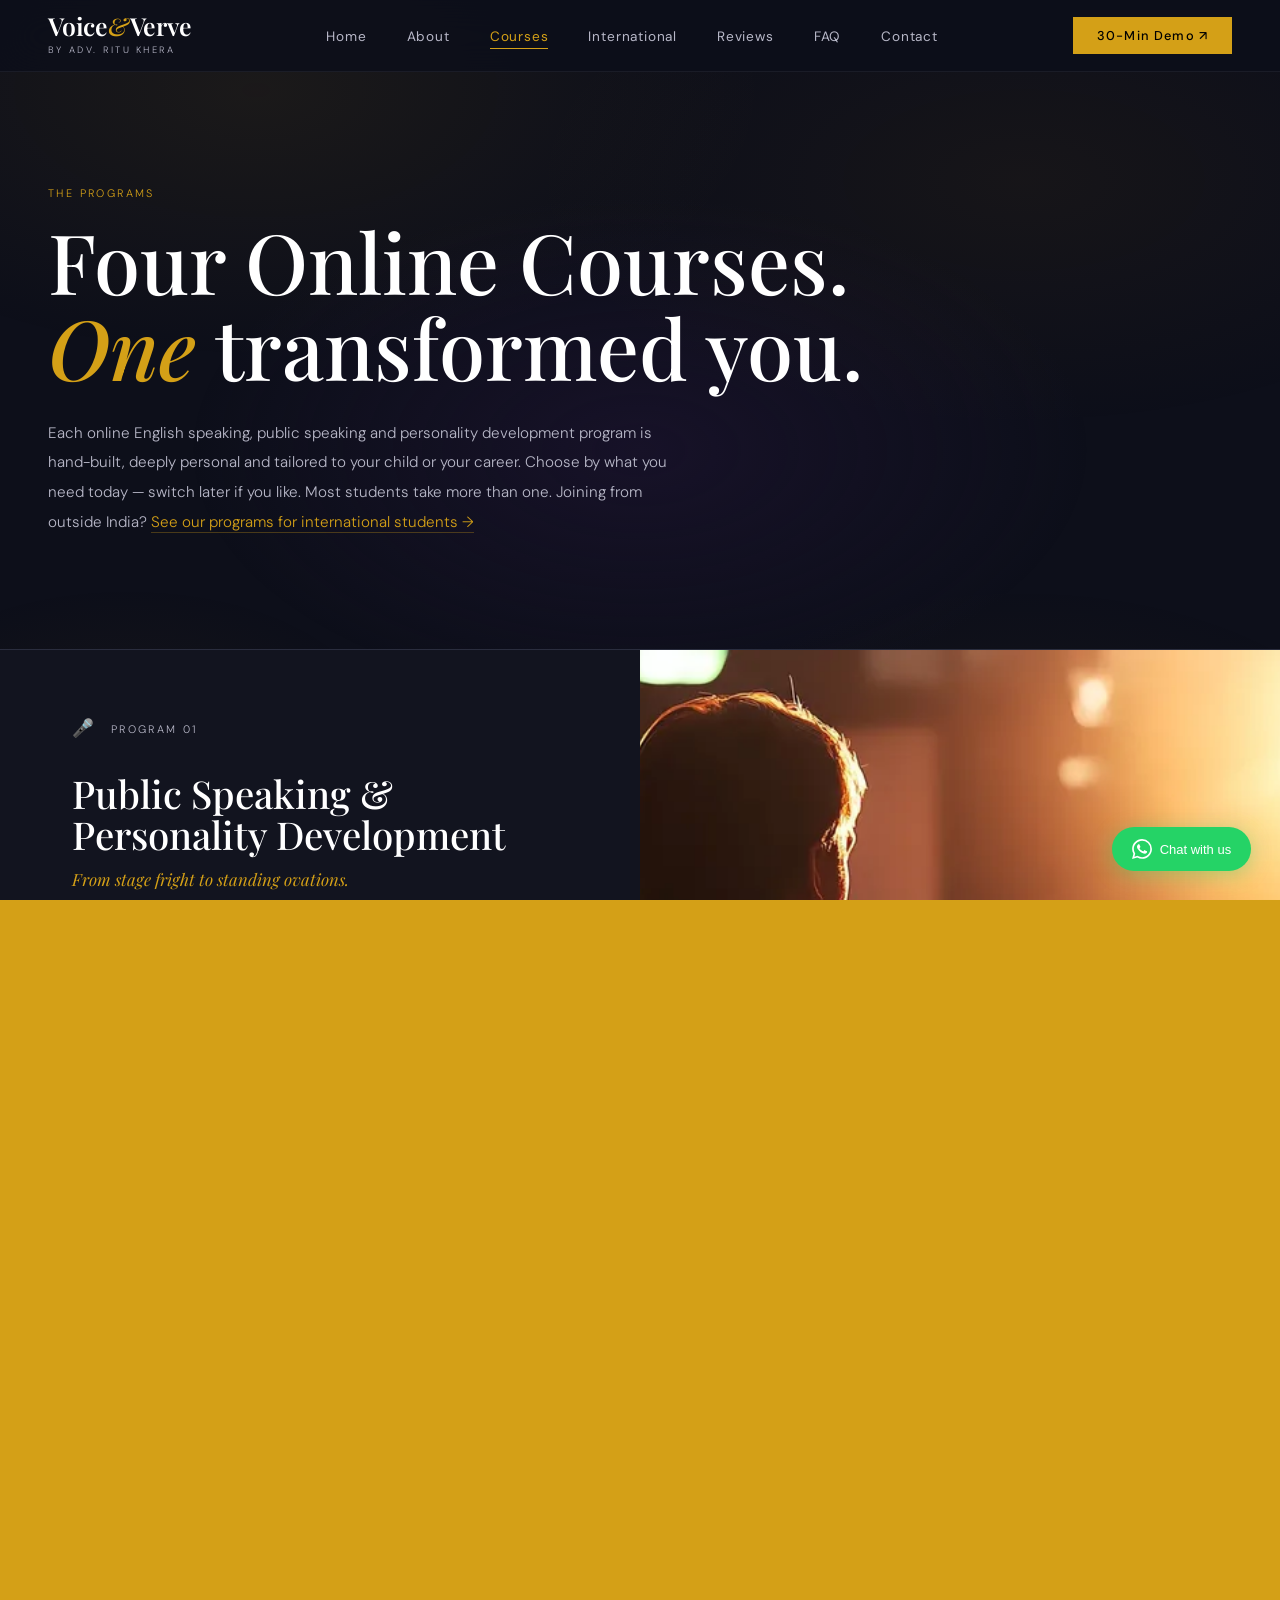
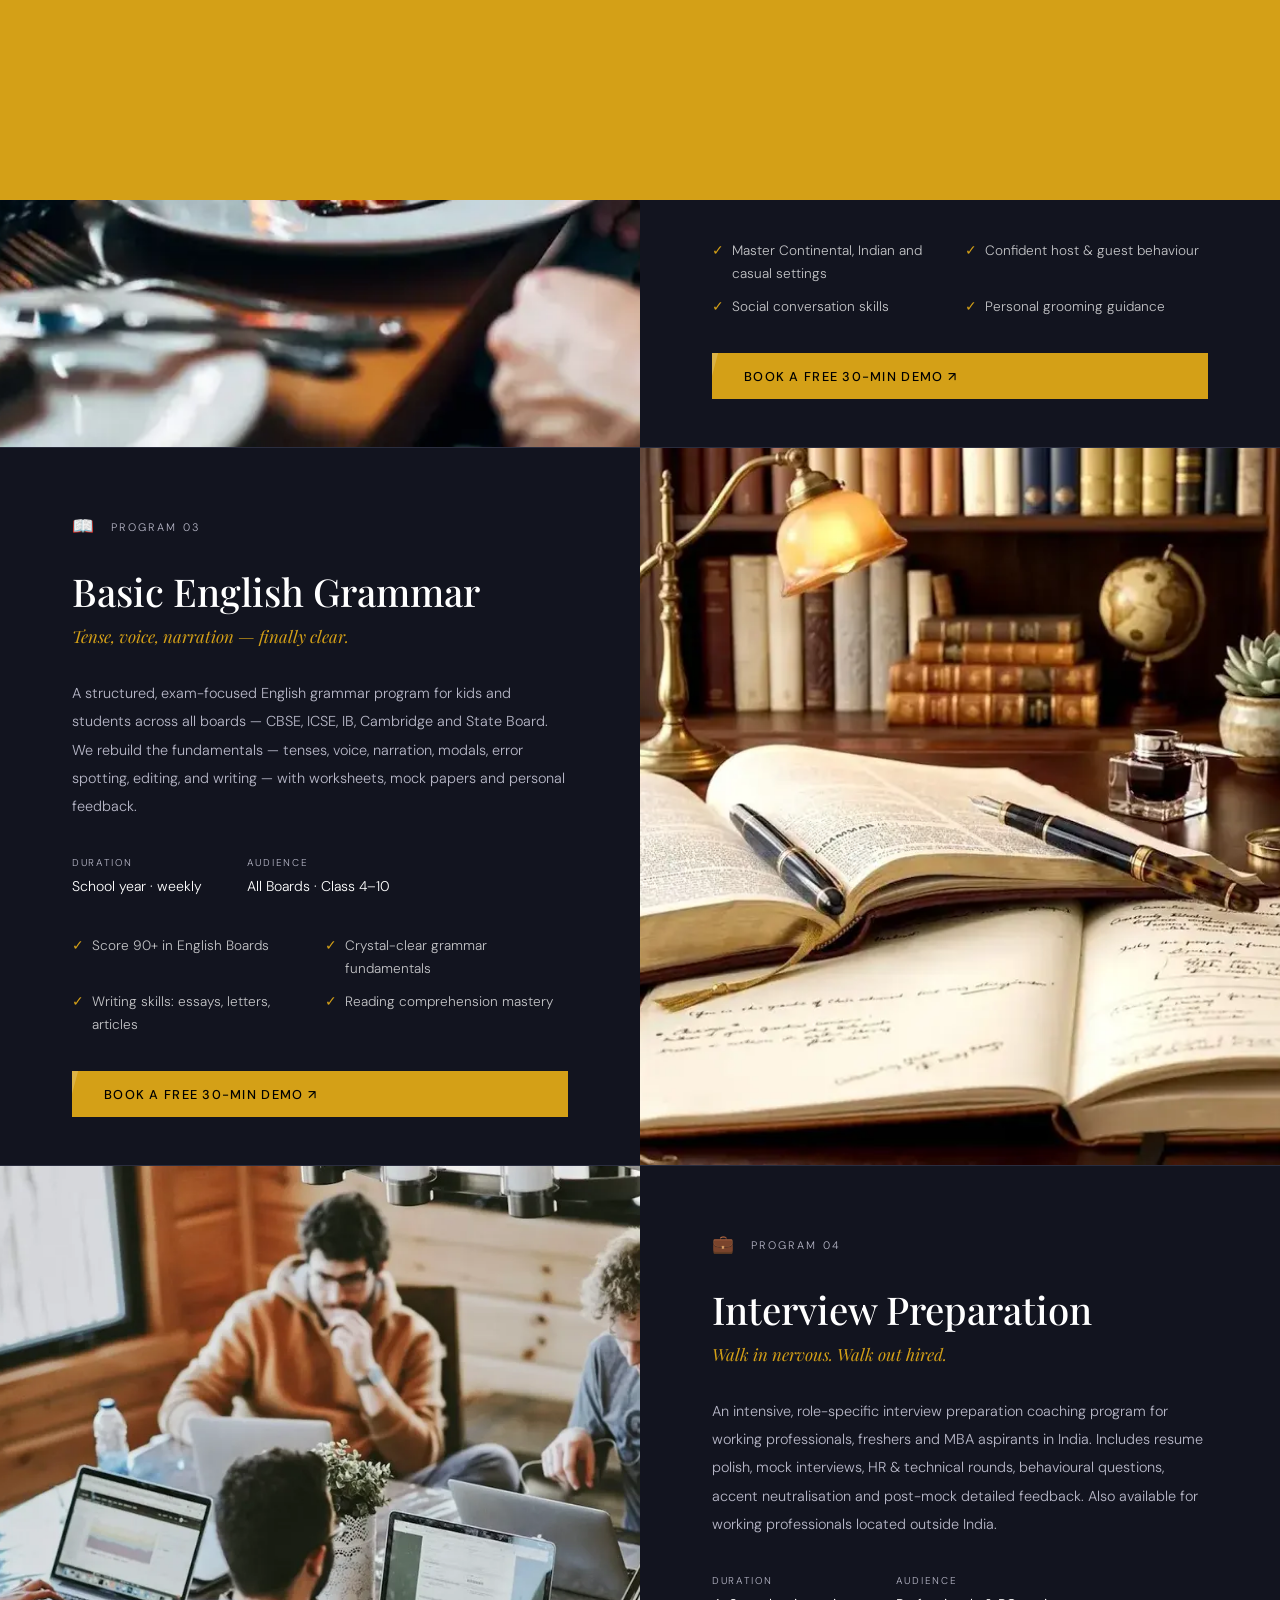
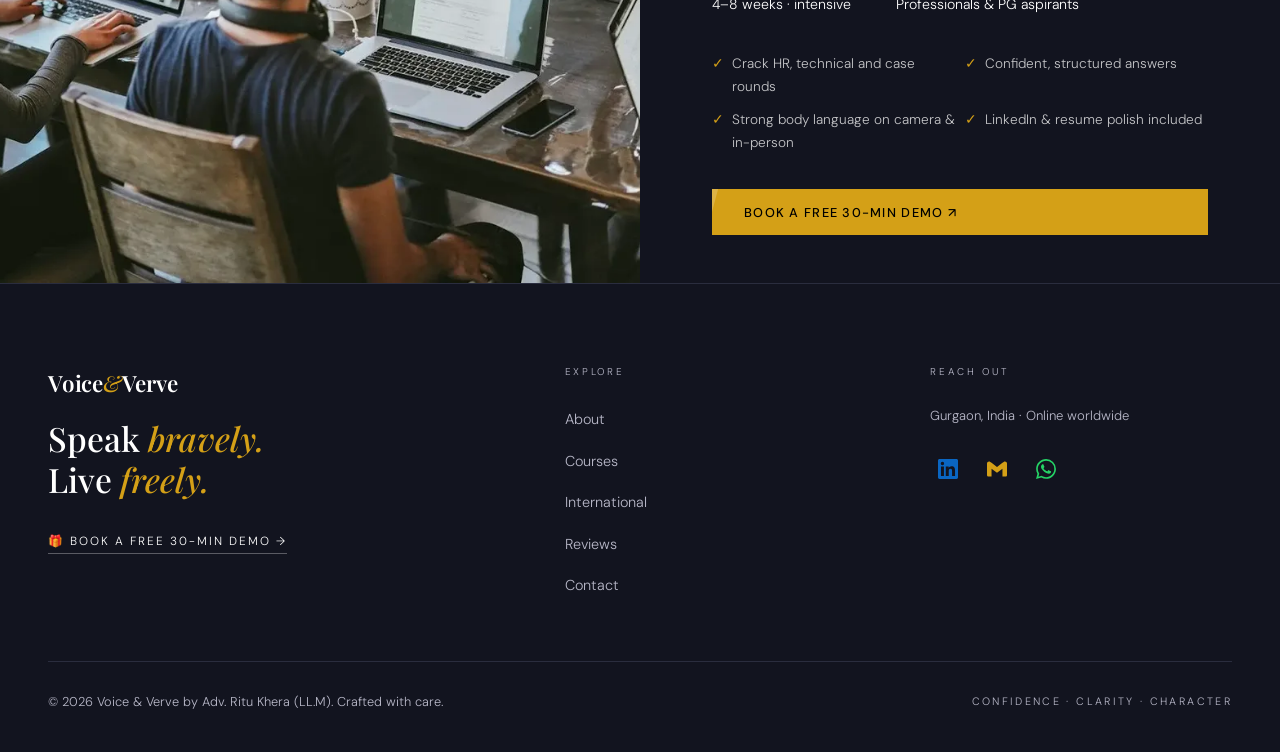
<file: courses.html>
<!DOCTYPE html>
<html lang="en">
<head>
<meta charset="UTF-8"/>
<meta name="viewport" content="width=device-width, initial-scale=1.0"/>
<title>English &amp; Public Speaking Courses Online | Voice &amp; Verve | Worldwide</title>
<meta name="description" content="Voice &amp; Verve courses — public speaking, English grammar, interview prep &amp; etiquette. 1-on-1 online by Adv. Ritu Khera. Free demo available."/>
<meta name="author" content="Adv. Ritu Khera"/>
<meta name="robots" content="index, follow"/>
<link rel="canonical" href="https://voiceandverve.in/courses.html"/>
<link rel="sitemap" type="application/xml" href="https://voiceandverve.in/sitemap.xml"/>
<meta property="og:type" content="website"/>
<meta property="og:url" content="https://voiceandverve.in/courses.html"/>
<meta property="og:title" content="English &amp; Public Speaking Courses Online | Voice &amp; Verve | Worldwide"/>
<meta property="og:description" content="Voice &amp; Verve courses — public speaking, English grammar, interview prep &amp; etiquette. 1-on-1 online by Adv. Ritu Khera. Free demo available."/>
<meta property="og:image" content="https://voiceandverve.in/og_image.webp"/>
<meta property="og:image:width" content="1200"/>
<meta property="og:image:height" content="630"/>
<meta property="og:image:type" content="image/webp"/>
<meta name="twitter:image" content="https://voiceandverve.in/og_image.webp"/>
<meta property="og:locale" content="en_IN"/>
<meta property="og:locale:alternate" content="en_US"/>
<meta property="og:locale:alternate" content="en_GB"/>
<meta property="og:locale:alternate" content="en_AU"/>
<meta property="og:locale:alternate" content="en_CA"/>
<meta property="og:site_name" content="Voice &amp; Verve"/>
<meta name="twitter:card" content="summary_large_image"/>
<meta name="geo.region" content="IN-HR"/>
<meta name="geo.placename" content="Gurgaon, Haryana, India"/>
<script>
window.dataLayer=window.dataLayer||[];
function gtag(){dataLayer.push(arguments);}
gtag('js',new Date());
gtag('config','G-XGHPWS3DND');
function _loadGTM(){
  var s=document.createElement('script');
  s.src='https://www.googletagmanager.com/gtag/js?id=G-XGHPWS3DND';
  s.async=true;
  document.head.appendChild(s);
}
if('requestIdleCallback' in window){
  requestIdleCallback(_loadGTM,{timeout:4000});
}else{
  setTimeout(_loadGTM,3500);
}
</script>
<link rel="preconnect" href="https://fonts.googleapis.com"/>
<link rel="preconnect" href="https://fonts.gstatic.com" crossorigin/>
<link rel="preload" href="https://fonts.googleapis.com/css2?family=Playfair+Display:ital,wght@0,400;0,500;0,600;0,700;1,400;1,500;1,600;1,700&family=DM+Sans:ital,wght@0,300;0,400;0,500;0,600;1,300;1,400&family=Cormorant+Garamond:ital,wght@0,400;0,500;0,600;1,400;1,500;1,600&display=swap" as="style" onload="this.onload=null;this.rel='stylesheet'"/>
<noscript><link href="https://fonts.googleapis.com/css2?family=Playfair+Display:ital,wght@0,400;0,500;0,600;0,700;1,400;1,500;1,600;1,700&family=DM+Sans:ital,wght@0,300;0,400;0,500;0,600;1,300;1,400&family=Cormorant+Garamond:ital,wght@0,400;0,500;0,600;1,400;1,500;1,600&display=swap" rel="stylesheet"/></noscript>
<link rel="stylesheet" href="style.css"/>
<script type="application/ld+json">
{
  "@context": "https://schema.org",
  "@type": "ItemList",
  "name": "Voice & Verve Online Courses",
  "description": "Online English speaking, public speaking, personality development and grammar courses by Adv. Ritu Khera, Gurgaon. Also open to students worldwide.",
  "itemListElement": [
    {
      "@type": "ListItem",
      "position": 1,
      "item": {
        "@type": "Course",
        "name": "Public Speaking & Personality Development",
        "description": "Online public speaking and personality development classes for school students, college students and working professionals. Build stage confidence, voice modulation, body language and commanding presence. Duration: 12 weeks, 24 sessions. Open to students worldwide.",
        "provider": {
          "@type": "Organization",
          "name": "Voice & Verve",
          "url": "https://voiceandverve.in"
        },
        "url": "https://voiceandverve.in/courses.html",
        "audience": {"@type": "Audience", "audienceType": "Age 10 to 60+"},
        "timeRequired": "P12W",
        "educationalLevel": "All levels",
        "teaches": ["Public Speaking", "Personality Development", "Voice Modulation", "Stage Confidence", "Body Language"],
        "inLanguage": "en",
        "availableOnline": true,
        "offers": {"@type": "Offer", "availability": "https://schema.org/InStock", "url": "https://voiceandverve.in/contact.html"}
      }
    },
    {
      "@type": "ListItem",
      "position": 2,
      "item": {
        "@type": "Course",
        "name": "Table Manners & Social Etiquette",
        "description": "Online table manners and social etiquette classes for children and adults. Learn dining grace, poise, posture, conversation etiquette and personal grooming. Duration: 6 weeks.",
        "provider": {
          "@type": "Organization",
          "name": "Voice & Verve",
          "url": "https://voiceandverve.in"
        },
        "url": "https://voiceandverve.in/courses.html",
        "audience": {"@type": "Audience", "audienceType": "Age 8 to adult"},
        "timeRequired": "P6W",
        "educationalLevel": "All levels",
        "teaches": ["Table Manners", "Social Etiquette", "Dining Etiquette", "Personal Grooming", "Conversation Skills"],
        "inLanguage": "en",
        "availableOnline": true,
        "offers": {"@type": "Offer", "availability": "https://schema.org/InStock", "url": "https://voiceandverve.in/contact.html"}
      }
    },
    {
      "@type": "ListItem",
      "position": 3,
      "item": {
        "@type": "Course",
        "name": "Basic English Grammar for Kids",
        "description": "Structured English grammar coaching for kids and students across all boards — CBSE, ICSE, IB, Cambridge and State Board. Covers tenses, voice, narration, error spotting, writing skills and exam preparation for Class 4 to 10.",
        "provider": {
          "@type": "Organization",
          "name": "Voice & Verve",
          "url": "https://voiceandverve.in"
        },
        "url": "https://voiceandverve.in/courses.html",
        "audience": {"@type": "Audience", "audienceType": "Class 4 to 10, All Boards"},
        "educationalLevel": "Class 4–10",
        "teaches": ["English Grammar", "Tenses", "Voice and Narration", "Essay Writing", "Reading Comprehension"],
        "inLanguage": "en",
        "availableOnline": true,
        "offers": {"@type": "Offer", "availability": "https://schema.org/InStock", "url": "https://voiceandverve.in/contact.html"}
      }
    },
    {
      "@type": "ListItem",
      "position": 4,
      "item": {
        "@type": "Course",
        "name": "Interview Preparation Coaching",
        "description": "Intensive interview preparation coaching for working professionals, freshers and MBA aspirants in India. Covers HR rounds, technical interviews, mock sessions, body language, accent neutralisation and resume polish. Also available to professionals located outside India.",
        "provider": {
          "@type": "Organization",
          "name": "Voice & Verve",
          "url": "https://voiceandverve.in"
        },
        "url": "https://voiceandverve.in/courses.html",
        "audience": {"@type": "Audience", "audienceType": "Working Professionals, Freshers, MBA Aspirants"},
        "timeRequired": "P4W",
        "educationalLevel": "Professional",
        "teaches": ["Interview Skills", "HR Round Preparation", "Body Language", "Resume Writing", "Mock Interviews"],
        "inLanguage": "en",
        "availableOnline": true,
        "offers": {"@type": "Offer", "availability": "https://schema.org/InStock", "url": "https://voiceandverve.in/contact.html"}
      }
    }
  ]
}
</script>
  <link rel="manifest" href="/site.webmanifest"/>
  <link rel="icon" href="/favicon.ico" sizes="any"/>
  <link rel="icon" type="image/png" sizes="32x32" href="/favicon-32x32.png"/>
  <link rel="icon" type="image/png" sizes="16x16" href="/favicon-16x16.png"/>
  <link rel="apple-touch-icon" href="/apple-touch-icon.png"/>
</head>
<body>

<div class="page-gradient-bg" id="pageGradientBg"></div><div class="page-transition" id="pageTransition"></div>
<div class="progress-bar" id="progressBar"></div>
<nav id="mainNav">
  <a href="/" class="logo">
    <span class="logo-name">Voice<span class="amp">&amp;</span>Verve</span>
    <span class="logo-sub">By Adv. Ritu Khera</span>
  </a>
  <ul class="nav-links">
    <li><a href="/" >Home</a></li>
    <li><a href="/about.html" >About</a></li>
    <li><a href="/courses.html" class="active">Courses</a></li>
    <li><a href="/international-students.html" >International</a></li>
    <li><a href="/reviews.html" >Reviews</a></li>
    <li><a href="/faq.html" >FAQ</a></li>
    <li><a href="/contact.html" >Contact</a></li>
  </ul>
  <button class="nav-cta" onclick="openModal()">30-Min Demo ↗</button>
  <button class="burger" onclick="toggleMobileMenu()" aria-label="Menu">
    <span></span><span></span><span></span>
  </button>
</nav>
<div class="mobile-menu" id="mobileMenu">
  <button class="mobile-close" onclick="toggleMobileMenu()">✕</button>
  <a href="/">Home</a>
  <a href="/about.html">About</a>
  <a href="/courses.html">Courses</a>
  <a href="/international-students.html">International</a>
  <a href="/reviews.html">Reviews</a>
  <a href="/faq.html">FAQ</a>
  <a href="/contact.html">Contact</a>
  <a href="#" class="gold" onclick="openModal();toggleMobileMenu();return false">🎁 Book 30-Min Demo →</a>
</div>

<main>
<section class="courses-hero">
    <div class="section-label reveal">The Programs</div>
    <h1 style="font-family:var(--serif);font-size:clamp(3.2rem,6.5vw,5.5rem);font-weight:500;line-height:1.03" class="reveal">Four Online Courses.<br><em style="font-style:italic;color:var(--gold)">One</em> transformed you.</h1>
    <p style="max-width:620px;color:var(--muted);font-size:0.95rem;margin-top:1.8rem;line-height:1.95" class="reveal">Each online English speaking, public speaking and personality development program is hand-built, deeply personal and tailored to your child or your career. Choose by what you need today — switch later if you like. Most students take more than one. Joining from outside India? <a href="/international-students.html" style="color:var(--gold);text-decoration:none;border-bottom:1px solid rgba(212,160,23,0.3)">See our programs for international students →</a></p>
  </section>

  <div class="program reveal">
    <div class="program-content">
      <div class="program-num"><span class="icon">🎤</span> PROGRAM 01</div>
      <div class="program-title">Public Speaking & Personality Development</div>
      <div class="program-tagline">From stage fright to standing ovations.</div>
      <div class="program-desc">Master the art of public speaking and personality development — body language, pace, pause, projection and the courage to hold a room. Designed for school students, college students and working professionals across India who want their words to land. Also open to students and professionals outside India.</div>
      <div class="program-meta">
        <div class="meta-item"><div><span class="meta-label">Duration</span><span class="meta-value">12 weeks · 24 sessions</span></div></div>
        <div class="meta-item"><div><span class="meta-label">Audience</span><span class="meta-value">Age 10 to 60+</span></div></div>
      </div>
      <div class="program-features">
        <div class="feature">Speak confidently to any audience size</div>
        <div class="feature">Build a personal speaking style</div>
        <div class="feature">Handle Q&A, panels and impromptu moments</div>
        <div class="feature">Voice modulation and stage presence</div>
      </div>
      <button class="btn-gold" onclick="openModal()">BOOK A FREE 30-MIN DEMO ↗</button>
    </div>
    <div class="program-img">
      <img src="publicspeaking.webp" width="800" height="500" loading="lazy" alt="Public speaking coaching for children and students online India - Voice & Verve Gurgaon, available worldwide" style="width:100%;height:100%;object-fit:cover;display:block;transition:transform 0.8s cubic-bezier(0.25,0.46,0.45,0.94)" decoding="async"/>
    </div>
  </div>

  <div class="program reverse reveal">
    <div class="program-content">
      <div class="program-num"><span class="icon">🍽️</span> PROGRAM 02</div>
      <div class="program-title">Table Manners & Etiquette</div>
      <div class="program-tagline">Compose yourself at any table, anywhere in the world.</div>
      <div class="program-desc">A signature program that goes beyond cutlery — learn poise, posture, dining grace, conversation etiquette, host and guest decorum. Perfect for children stepping into society and adults preparing for global rooms.</div>
      <div class="program-meta">
        <div class="meta-item"><div><span class="meta-label">Duration</span><span class="meta-value">6 weeks · workshops</span></div></div>
        <div class="meta-item"><div><span class="meta-label">Audience</span><span class="meta-value">Age 8 to adult</span></div></div>
      </div>
      <div class="program-features">
        <div class="feature">Master Continental, Indian and casual settings</div>
        <div class="feature">Confident host & guest behaviour</div>
        <div class="feature">Social conversation skills</div>
        <div class="feature">Personal grooming guidance</div>
      </div>
      <button class="btn-gold" onclick="openModal()">BOOK A FREE 30-MIN DEMO ↗</button>
    </div>
    <div class="program-img">
      <img src="tablemanners.webp" width="800" height="500" loading="lazy" alt="Table manners etiquette classes for kids online India - social confidence coaching Voice & Verve, worldwide" style="width:100%;height:100%;object-fit:cover;display:block;transition:transform 0.8s cubic-bezier(0.25,0.46,0.45,0.94)" decoding="async"/>
    </div>
  </div>

  <div class="program reveal">
    <div class="program-content">
      <div class="program-num"><span class="icon">📖</span> PROGRAM 03</div>
      <div class="program-title">Basic English Grammar</div>
      <div class="program-tagline">Tense, voice, narration — finally clear.</div>
      <div class="program-desc">A structured, exam-focused English grammar program for kids and students across all boards — CBSE, ICSE, IB, Cambridge and State Board. We rebuild the fundamentals — tenses, voice, narration, modals, error spotting, editing, and writing — with worksheets, mock papers and personal feedback.</div>
      <div class="program-meta">
        <div class="meta-item"><div><span class="meta-label">Duration</span><span class="meta-value">School year · weekly</span></div></div>
        <div class="meta-item"><div><span class="meta-label">Audience</span><span class="meta-value">All Boards · Class 4–10</span></div></div>
      </div>
      <div class="program-features">
        <div class="feature">Score 90+ in English Boards</div>
        <div class="feature">Crystal-clear grammar fundamentals</div>
        <div class="feature">Writing skills: essays, letters, articles</div>
        <div class="feature">Reading comprehension mastery</div>
      </div>
      <button class="btn-gold" onclick="openModal()">BOOK A FREE 30-MIN DEMO ↗</button>
    </div>
    <div class="program-img">
      <img src="grammar.webp" width="800" height="500" loading="lazy" alt="English grammar coaching all boards CBSE ICSE IB for school students online - Voice & Verve India, and worldwide" style="width:100%;height:100%;object-fit:cover;display:block;transition:transform 0.8s cubic-bezier(0.25,0.46,0.45,0.94)" decoding="async"/>
    </div>
  </div>

  <div class="program reverse reveal">
    <div class="program-content">
      <div class="program-num"><span class="icon">💼</span> PROGRAM 04</div>
      <div class="program-title">Interview Preparation</div>
      <div class="program-tagline">Walk in nervous. Walk out hired.</div>
      <div class="program-desc">An intensive, role-specific interview preparation coaching program for working professionals, freshers and MBA aspirants in India. Includes resume polish, mock interviews, HR & technical rounds, behavioural questions, accent neutralisation and post-mock detailed feedback. Also available for working professionals located outside India.</div>
      <div class="program-meta">
        <div class="meta-item"><div><span class="meta-label">Duration</span><span class="meta-value">4–8 weeks · intensive</span></div></div>
        <div class="meta-item"><div><span class="meta-label">Audience</span><span class="meta-value">Professionals & PG aspirants</span></div></div>
      </div>
      <div class="program-features">
        <div class="feature">Crack HR, technical and case rounds</div>
        <div class="feature">Confident, structured answers</div>
        <div class="feature">Strong body language on camera & in-person</div>
        <div class="feature">LinkedIn & resume polish included</div>
      </div>
      <button class="btn-gold" onclick="openModal()">BOOK A FREE 30-MIN DEMO ↗</button>
    </div>
    <div class="program-img">
      <img src="interview.webp" width="800" height="500" loading="lazy" alt="Interview preparation coaching for students and professionals online Delhi NCR - Voice & Verve, and worldwide" style="width:100%;height:100%;object-fit:cover;display:block;transition:transform 0.8s cubic-bezier(0.25,0.46,0.45,0.94)" decoding="async"/>
    </div>
  </div>

</main>

<!-- FOOTER -->
<footer id="siteFooter">
  <div class="footer-grid">
    <div class="footer-brand">
      <div style="font-family:var(--serif);font-size:1.4rem;font-weight:600;color:var(--white);letter-spacing:-0.01em">Voice<span style="color:var(--gold);font-style:italic;font-weight:500">&amp;</span>Verve</div>
      <div class="tagline">Speak <em>bravely.</em><br>Live <em>freely.</em></div>
      <a href="#" class="footer-book" onclick="openModal();return false">🎁 BOOK A FREE 30-MIN DEMO →</a>
    </div>
    <div class="footer-col">
      <div class="footer-col-title">Explore</div>
      <ul>
        <li><a href="/about.html">About</a></li>
        <li><a href="/courses.html">Courses</a></li>
        <li><a href="/international-students.html">International</a></li>
        <li><a href="/reviews.html">Reviews</a></li>
        <li><a href="/contact.html">Contact</a></li>
      </ul>
    </div>
    <div class="footer-col">
      <div class="footer-col-title">Reach Out</div>
      <div class="footer-contact">
        <p style="font-size:0.82rem">Gurgaon, India · Online worldwide</p>
      </div>
      <div class="footer-socials">
        <a href="https://www.linkedin.com/in/ritu-khera-16412524b/" target="_blank" rel="noopener" class="social-icon-btn" title="LinkedIn" style="color:#0A66C2">
          <svg viewBox="0 0 24 24" xmlns="http://www.w3.org/2000/svg" style="width:20px;height:20px;fill:currentColor"><path d="M20.447 20.452h-3.554v-5.569c0-1.328-.027-3.037-1.852-3.037-1.853 0-2.136 1.445-2.136 2.939v5.667H9.351V9h3.414v1.561h.046c.477-.9 1.637-1.85 3.37-1.85 3.601 0 4.267 2.37 4.267 5.455v6.286zM5.337 7.433a2.062 2.062 0 01-2.063-2.065 2.064 2.064 0 112.063 2.065zm1.782 13.019H3.555V9h3.564v11.452zM22.225 0H1.771C.792 0 0 .774 0 1.729v20.542C0 23.227.792 24 1.771 24h20.451C23.2 24 24 23.227 24 22.271V1.729C24 .774 23.2 0 22.222 0h.003z"/></svg>
        </a>
        <a href="https://mail.google.com/mail/?view=cm&to=ritukhera27%40gmail.com&su=Enquiry%20about%20Voice%20%26%20Verve%20Classes&body=Hi%20Ritu%20ma%27am%2C%0A%0AI%20came%20across%20Voice%20%26%20Verve%20and%20I%27m%20interested%20in%20learning%20more%20about%20your%20classes.%0A%0AMy%20name%3A%20%0AInterested%20in%3A%20%0AFor%20%28self%20%2F%20child%27s%20name%20%26%20age%29%3A%20%0A%0APlease%20let%20me%20know%20the%20next%20steps.%0A%0AThank%20you%21" target="_blank" rel="noopener" class="social-icon-btn" title="Email on Gmail" style="color:var(--gold)">
          <svg viewBox="0 0 24 24" xmlns="http://www.w3.org/2000/svg" style="width:20px;height:20px;fill:currentColor"><path d="M24 5.457v13.909c0 .904-.732 1.636-1.636 1.636h-3.819V11.73L12 16.64l-6.545-4.91v9.273H1.636A1.636 1.636 0 010 19.366V5.457c0-2.023 2.309-3.178 3.927-1.964L5.455 4.64 12 9.548l6.545-4.910 1.528-1.145C21.69 2.28 24 3.434 24 5.457z"/></svg>
        </a>
        <button onclick="window.open('https://wa.me/919931090155','_blank')" class="social-icon-btn" title="WhatsApp" style="color:#25D366">
          <svg viewBox="0 0 24 24" xmlns="http://www.w3.org/2000/svg" style="width:20px;height:20px;fill:currentColor"><path d="M17.472 14.382c-.297-.149-1.758-.867-2.03-.967-.273-.099-.471-.148-.67.15-.197.297-.767.966-.94 1.164-.173.199-.347.223-.644.075-.297-.15-1.255-.463-2.39-1.475-.883-.788-1.48-1.761-1.653-2.059-.173-.297-.018-.458.13-.606.134-.133.298-.347.446-.52.149-.174.198-.298.298-.497.099-.198.05-.371-.025-.52-.075-.149-.669-1.612-.916-2.207-.242-.579-.487-.5-.669-.51-.173-.008-.371-.01-.57-.01-.198 0-.52.074-.792.372-.272.297-1.04 1.016-1.04 2.479 0 1.462 1.065 2.875 1.213 3.074.149.198 2.096 3.2 5.077 4.487.709.306 1.262.489 1.694.625.712.227 1.36.195 1.871.118.571-.085 1.758-.719 2.006-1.413.248-.694.248-1.289.173-1.413-.074-.124-.272-.198-.57-.347m-5.421 7.403h-.004a9.87 9.87 0 01-5.031-1.378l-.361-.214-3.741.982.998-3.648-.235-.374a9.86 9.86 0 01-1.51-5.26c.001-5.45 4.436-9.884 9.888-9.884 2.64 0 5.122 1.03 6.988 2.898a9.825 9.825 0 012.893 6.994c-.003 5.45-4.437 9.884-9.885 9.884m8.413-18.297A11.815 11.815 0 0012.05 0C5.495 0 .16 5.335.157 11.892c0 2.096.547 4.142 1.588 5.945L.057 24l6.305-1.654a11.882 11.882 0 005.683 1.448h.005c6.554 0 11.89-5.335 11.893-11.893a11.821 11.821 0 00-3.48-8.413z"/></svg>
        </button>
      </div>
    </div>
  </div>
  <div class="footer-bottom">
    <p>© 2026 Voice &amp; Verve by Adv. Ritu Khera (LL.M). Crafted with care.</p>
    <span class="values">CONFIDENCE · CLARITY · CHARACTER</span>
  </div>
</footer>


<!-- FREE DEMO MODAL -->
<div class="modal-overlay" id="modalOverlay" onclick="closeModalOutside(event)">
  <div class="modal">
    <div class="modal-left">
      <div>
        <span class="star-icon">✦</span>
        <div class="complimentary">Complimentary</div>
        <h2>Your 30-Minute Demo that will <em>change</em> the way you speak.</h2>
      </div>
      <ul class="modal-perks">
        <li>Live 1-on-1 session</li>
        <li>Voice &amp; confidence audit</li>
        <li>Personalised roadmap</li>
      </ul>
    </div>
    <div class="modal-right">
      <button class="modal-close" onclick="closeModal()">✕</button>
      <div id="demoFormContent">
        <div class="free-label">30-Min Free Demo</div>
        <h3>Tell us about you</h3>
        <form class="modal-form" onsubmit="submitDemo(event)">
          <div class="form-group">
            <label>Your Name</label>
            <input type="text" placeholder="Aanya Mehra" required/>
          </div>
          <div class="form-group">
            <label>Phone / WhatsApp</label>
            <input type="tel" id="demo-phone" placeholder="+91 XXXXX XXXXX" required/>
          </div>
          <div class="form-group">
            <label>Interested In</label>
            <select id="demo-interest">
              <option>Public Speaking</option>
              <option>Table Manners &amp; Etiquette</option>
              <option>Basic English Grammar</option>
              <option>Interview Preparation</option>
            </select>
          </div>
          <input type="hidden" id="demo-email" value=""/>
          <input type="hidden" id="demo-type" value="Not specified"/>
          <input type="hidden" id="demo-note" value=""/>
          <button type="submit" class="claim-btn">CLAIM MY FREE 30-MIN DEMO →</button>
          <p class="modal-note">⚡ We respond within 2 hours. No spam.</p>
        </form>
      </div>
      <div class="success-msg" id="demoSuccess">
        <h3>You're booked! 🎉</h3>
        <p>We'll be in touch within 24 hours to confirm your session.</p>
      </div>
    </div>
  </div>
</div>



<script src="script.js" defer></script>
<!-- WHATSAPP FLOAT -->
<button onclick="window.open('https://wa.me/919931090155','_blank')" aria-label="Chat on WhatsApp"
   style="position:fixed;bottom:1.8rem;right:1.8rem;z-index:999;background:#25D366;border:none;border-radius:50px;display:flex;align-items:center;gap:8px;padding:12px 20px;cursor:pointer;box-shadow:0 4px 20px rgba(37,211,102,0.35);transition:transform 0.2s,box-shadow 0.2s"
   onmouseover="this.style.transform='scale(1.05)';this.style.boxShadow='0 6px 28px rgba(37,211,102,0.5)'"
   onmouseout="this.style.transform='scale(1)';this.style.boxShadow='0 4px 20px rgba(37,211,102,0.35)'">
  <svg viewBox="0 0 24 24" xmlns="http://www.w3.org/2000/svg" style="width:20px;height:20px;fill:white;flex-shrink:0"><path d="M17.472 14.382c-.297-.149-1.758-.867-2.03-.967-.273-.099-.471-.148-.67.15-.197.297-.767.966-.94 1.164-.173.199-.347.223-.644.075-.297-.15-1.255-.463-2.39-1.475-.883-.788-1.48-1.761-1.653-2.059-.173-.297-.018-.458.13-.606.134-.133.298-.347.446-.52.149-.174.198-.298.298-.497.099-.198.05-.371-.025-.52-.075-.149-.669-1.612-.916-2.207-.242-.579-.487-.5-.669-.51-.173-.008-.371-.01-.57-.01-.198 0-.52.074-.792.372-.272.297-1.04 1.016-1.04 2.479 0 1.462 1.065 2.875 1.213 3.074.149.198 2.096 3.2 5.077 4.487.709.306 1.262.489 1.694.625.712.227 1.36.195 1.871.118.571-.085 1.758-.719 2.006-1.413.248-.694.248-1.289.173-1.413-.074-.124-.272-.198-.57-.347m-5.421 7.403h-.004a9.87 9.87 0 01-5.031-1.378l-.361-.214-3.741.982.998-3.648-.235-.374a9.86 9.86 0 01-1.51-5.26c.001-5.45 4.436-9.884 9.888-9.884 2.64 0 5.122 1.03 6.988 2.898a9.825 9.825 0 012.893 6.994c-.003 5.45-4.437 9.884-9.885 9.884m8.413-18.297A11.815 11.815 0 0012.05 0C5.495 0 .16 5.335.157 11.892c0 2.096.547 4.142 1.588 5.945L.057 24l6.305-1.654a11.882 11.882 0 005.683 1.448h.005c6.554 0 11.89-5.335 11.893-11.893a11.821 11.821 0 00-3.48-8.413z"/></svg>
  <span style="color:white;font-size:13px;font-weight:500;white-space:nowrap">Chat with us</span>
</button>
</body>
</html>
</file>
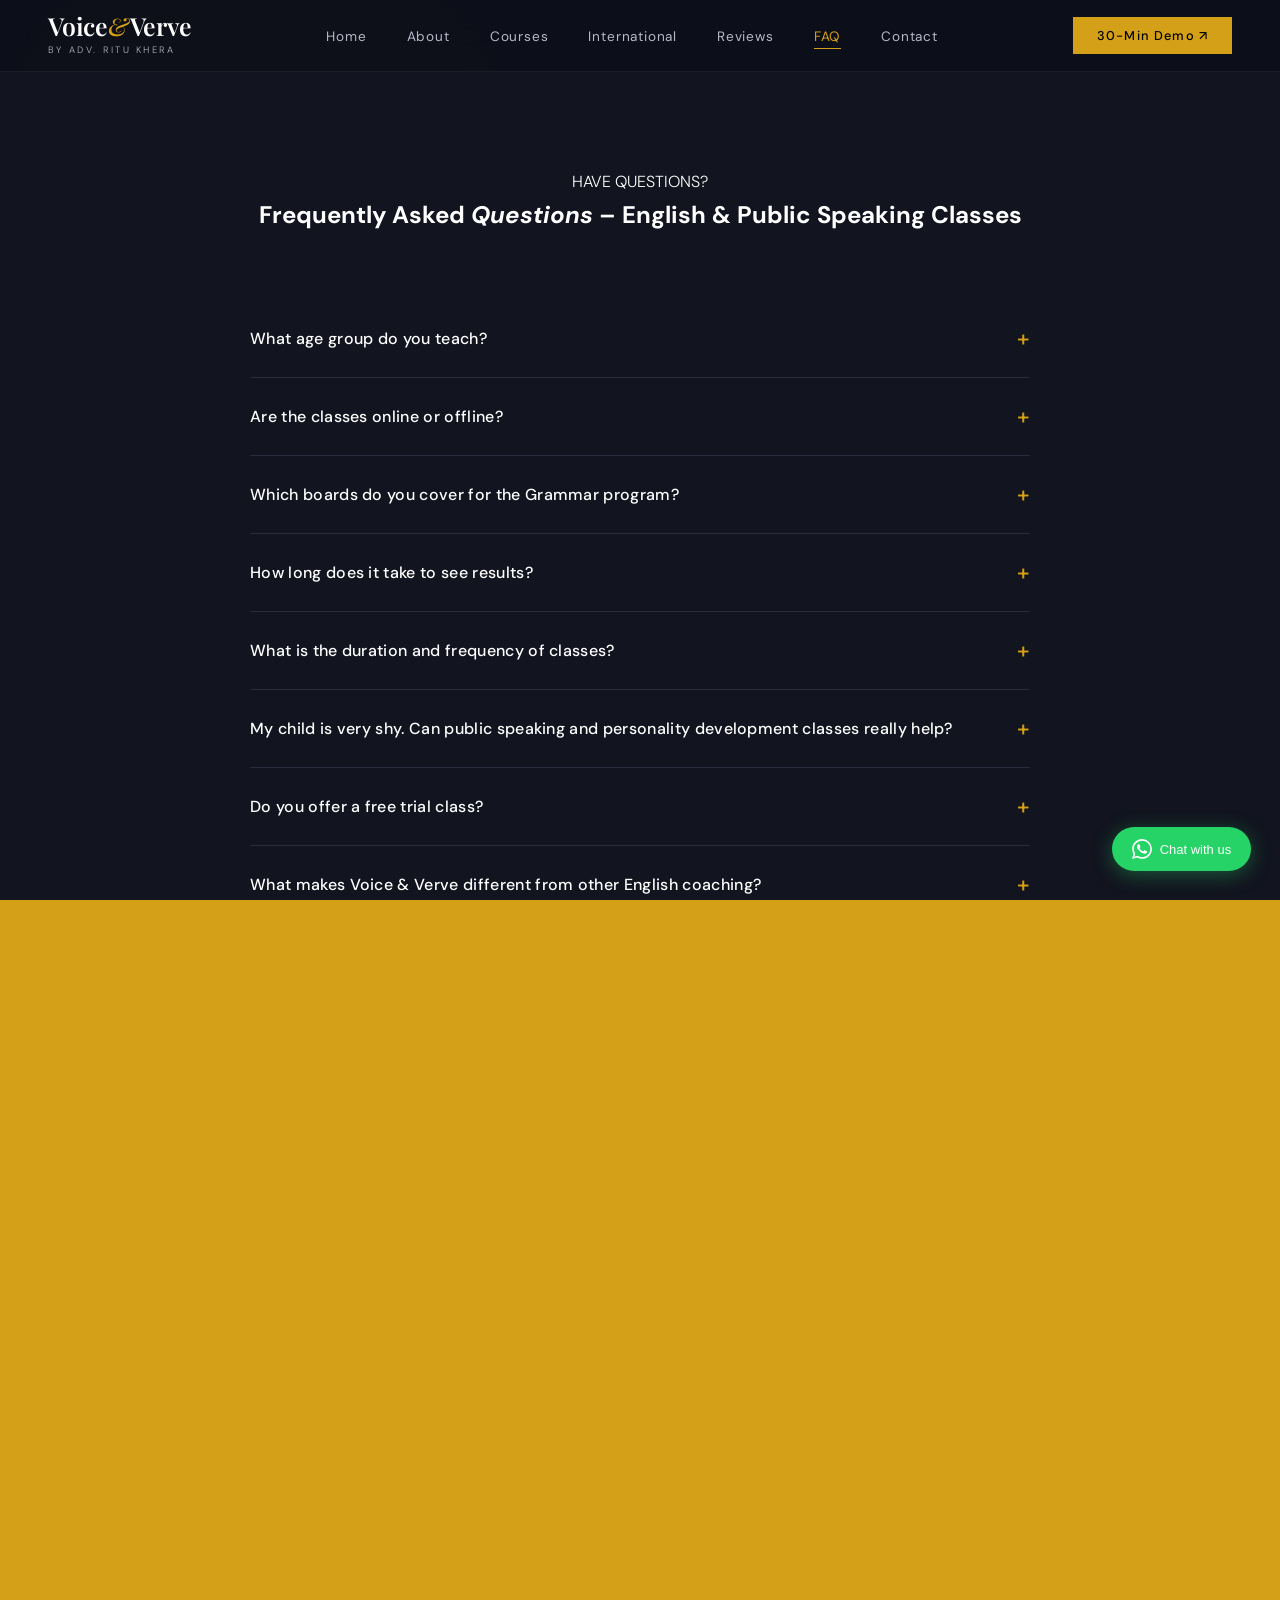
<file: faq.html>
<!DOCTYPE html>
<html lang="en">
<head>
<meta charset="UTF-8"/>
<meta name="viewport" content="width=device-width, initial-scale=1.0"/>
<title>FAQ – English &amp; Public Speaking Classes | Voice &amp; Verve | Worldwide</title>
<meta name="description" content="Answers about Voice &amp; Verve classes — age groups, boards (CBSE, ICSE, IB), session format &amp; free demo. English coaching by Adv. Ritu Khera."/>
<meta name="author" content="Adv. Ritu Khera"/>
<meta name="robots" content="index, follow"/>
<link rel="canonical" href="https://voiceandverve.in/faq.html"/>
<link rel="sitemap" type="application/xml" href="https://voiceandverve.in/sitemap.xml"/>
<meta property="og:type" content="website"/>
<meta property="og:url" content="https://voiceandverve.in/faq.html"/>
<meta property="og:title" content="FAQ – English &amp; Public Speaking Classes | Voice &amp; Verve | Worldwide"/>
<meta property="og:description" content="Answers about Voice &amp; Verve classes — age groups, boards (CBSE, ICSE, IB), session format &amp; free demo. English coaching by Adv. Ritu Khera."/>
<meta property="og:image" content="https://voiceandverve.in/og_image.webp"/>
<meta property="og:image:width" content="1200"/>
<meta property="og:image:height" content="630"/>
<meta property="og:image:type" content="image/webp"/>
<meta name="twitter:image" content="https://voiceandverve.in/og_image.webp"/>
<meta property="og:locale" content="en_IN"/>
<meta property="og:locale:alternate" content="en_US"/>
<meta property="og:locale:alternate" content="en_GB"/>
<meta property="og:locale:alternate" content="en_AU"/>
<meta property="og:locale:alternate" content="en_CA"/>
<meta property="og:site_name" content="Voice &amp; Verve"/>
<meta name="twitter:card" content="summary_large_image"/>
<meta name="geo.region" content="IN-HR"/>
<meta name="geo.placename" content="Gurgaon, Haryana, India"/>
<script>
window.dataLayer=window.dataLayer||[];
function gtag(){dataLayer.push(arguments);}
gtag('js',new Date());
gtag('config','G-XGHPWS3DND');
function _loadGTM(){
  var s=document.createElement('script');
  s.src='https://www.googletagmanager.com/gtag/js?id=G-XGHPWS3DND';
  s.async=true;
  document.head.appendChild(s);
}
if('requestIdleCallback' in window){
  requestIdleCallback(_loadGTM,{timeout:4000});
}else{
  setTimeout(_loadGTM,3500);
}
</script>
<link rel="preconnect" href="https://fonts.googleapis.com"/>
<link rel="preconnect" href="https://fonts.gstatic.com" crossorigin/>
<link rel="preload" href="https://fonts.googleapis.com/css2?family=Playfair+Display:ital,wght@0,400;0,500;0,600;0,700;1,400;1,500;1,600;1,700&family=DM+Sans:ital,wght@0,300;0,400;0,500;0,600;1,300;1,400&family=Cormorant+Garamond:ital,wght@0,400;0,500;0,600;1,400;1,500;1,600&display=swap" as="style" onload="this.onload=null;this.rel='stylesheet'"/>
<noscript><link href="https://fonts.googleapis.com/css2?family=Playfair+Display:ital,wght@0,400;0,500;0,600;0,700;1,400;1,500;1,600;1,700&family=DM+Sans:ital,wght@0,300;0,400;0,500;0,600;1,300;1,400&family=Cormorant+Garamond:ital,wght@0,400;0,500;0,600;1,400;1,500;1,600&display=swap" rel="stylesheet"/></noscript>
<link rel="stylesheet" href="style.css"/>
<script type="application/ld+json">
{
  "@context": "https://schema.org",
  "@type": "FAQPage",
  "mainEntity": [
    {
      "@type": "Question",
      "name": "What age group do you teach?",
      "acceptedAnswer": {
        "@type": "Answer",
        "text": "Classes are designed for children from Class 4 onwards (around age 9+), teenagers, and adults including working professionals. Whether your child is 10 or your professional goal is interview success or personality development — there's a program for you."
      }
    },
    {
      "@type": "Question",
      "name": "Are the English speaking and public speaking classes online or offline?",
      "acceptedAnswer": {
        "@type": "Answer",
        "text": "All English speaking and public speaking classes are conducted online via video call, making them accessible from anywhere in India and worldwide. Sessions are live, one-on-one or small group, and fully interactive."
      }
    },
    {
      "@type": "Question",
      "name": "Which boards do you cover for the Grammar program?",
      "acceptedAnswer": {
        "@type": "Answer",
        "text": "The English Grammar program covers all major boards — CBSE, ICSE, IB, Cambridge, and State Boards. The curriculum is adapted to the student's specific syllabus and exam pattern."
      }
    },
    {
      "@type": "Question",
      "name": "How long does it take to see results from English or public speaking classes?",
      "acceptedAnswer": {
        "@type": "Answer",
        "text": "Most students show noticeable improvement in confidence and fluency within 4–6 weeks. Significant transformation in public speaking and grammar typically happens within 8–12 weeks of consistent practice."
      }
    },
    {
      "@type": "Question",
      "name": "What is the duration and frequency of classes?",
      "acceptedAnswer": {
        "@type": "Answer",
        "text": "Each session is 45–60 minutes. Frequency depends on the program — typically 2–3 sessions per week for children and flexible scheduling for working professionals."
      }
    },
    {
      "@type": "Question",
      "name": "My child is very shy. Can public speaking and personality development classes really help?",
      "acceptedAnswer": {
        "@type": "Answer",
        "text": "Absolutely — in fact, shy children often see the most dramatic transformation. The program is specifically designed to build confidence gradually, starting from one-on-one sessions and slowly building to group and stage settings. No child is pushed before they are ready."
      }
    },
    {
      "@type": "Question",
      "name": "Do you offer a free trial class?",
      "acceptedAnswer": {
        "@type": "Answer",
        "text": "Yes! A complimentary 30-minute demo session is available for all new students. This includes a voice and confidence audit, a brief session, and a personalised roadmap — completely free, no commitment required."
      }
    },
    {
      "@type": "Question",
      "name": "What makes Voice & Verve different from other English coaching?",
      "acceptedAnswer": {
        "@type": "Answer",
        "text": "With 30+ years of teaching experience, a TESOL certification, and a legal background as an Advocate of the Supreme Court, Adv. Ritu Khera brings a unique combination of academic rigour, real-world English speaking and personality development coaching, and deep empathy. Classes are never generic — every student gets a personalised approach."
      }
    },
    {
      "@type": "Question",
      "name": "How do I enroll or get more information?",
      "acceptedAnswer": {
        "@type": "Answer",
        "text": "Simply click the Free Demo button anywhere on the site, fill in a short form, and we'll be in touch within 24 hours to schedule your complimentary session. You can also reach out via the Contact page."
      }
    },
    {
      "@type": "Question",
      "name": "Do you teach students outside India?",
      "acceptedAnswer": {
        "@type": "Answer",
        "text": "Yes — all classes are conducted live online, so location is never a barrier. We coach students and professionals across India, the United States, the United Kingdom, Canada, Australia, the UAE, Singapore and beyond."
      }
    },
    {
      "@type": "Question",
      "name": "What time zone are classes scheduled in?",
      "acceptedAnswer": {
        "@type": "Answer",
        "text": "Session times are arranged individually with each student, so learners in any time zone can find a slot that works — early morning, evening or weekend."
      }
    },
    {
      "@type": "Question",
      "name": "Do I need to follow an Indian curriculum to join?",
      "acceptedAnswer": {
        "@type": "Answer",
        "text": "No. While our Grammar program is popular with students on Indian and international school boards, our English speaking, public speaking, interview preparation and etiquette programs are designed for any learner, of any nationality or background, who wants to speak English with more confidence and clarity."
      }
    }
  ]
}
</script>
  <link rel="manifest" href="/site.webmanifest"/>
  <link rel="icon" href="/favicon.ico" sizes="any"/>
  <link rel="icon" type="image/png" sizes="32x32" href="/favicon-32x32.png"/>
  <link rel="icon" type="image/png" sizes="16x16" href="/favicon-16x16.png"/>
  <link rel="apple-touch-icon" href="/apple-touch-icon.png"/>
</head>
<body>

<div class="page-gradient-bg" id="pageGradientBg"></div><div class="page-transition" id="pageTransition"></div>
<div class="progress-bar" id="progressBar"></div>
<nav id="mainNav">
  <a href="/" class="logo">
    <span class="logo-name">Voice<span class="amp">&amp;</span>Verve</span>
    <span class="logo-sub">By Adv. Ritu Khera</span>
  </a>
  <ul class="nav-links">
    <li><a href="/" >Home</a></li>
    <li><a href="/about.html" >About</a></li>
    <li><a href="/courses.html" >Courses</a></li>
    <li><a href="/international-students.html" >International</a></li>
    <li><a href="/reviews.html" >Reviews</a></li>
    <li><a href="/faq.html" class="active">FAQ</a></li>
    <li><a href="/contact.html" >Contact</a></li>
  </ul>
  <button class="nav-cta" onclick="openModal()">30-Min Demo ↗</button>
  <button class="burger" onclick="toggleMobileMenu()" aria-label="Menu">
    <span></span><span></span><span></span>
  </button>
</nav>
<div class="mobile-menu" id="mobileMenu">
  <button class="mobile-close" onclick="toggleMobileMenu()">✕</button>
  <a href="/">Home</a>
  <a href="/about.html">About</a>
  <a href="/courses.html">Courses</a>
  <a href="/international-students.html">International</a>
  <a href="/reviews.html">Reviews</a>
  <a href="/faq.html">FAQ</a>
  <a href="/contact.html">Contact</a>
  <a href="#" class="gold" onclick="openModal();toggleMobileMenu();return false">🎁 Book 30-Min Demo →</a>
</div>

<main>
<section style="background:var(--navy2);padding:6rem 0">
  <div class="container">
    <div style="text-align:center;margin-bottom:4rem">
      <div class="section-tag reveal">HAVE QUESTIONS?</div>
      <h1 class="section-title reveal">Frequently Asked <em>Questions</em> – English & Public Speaking Classes</h1>
    </div>
    <div class="faq-list" style="max-width:780px;margin:0 auto">

      <div class="faq-item reveal">
        <button class="faq-q" onclick="toggleFaq(this)">
          What age group do you teach?
          <span class="faq-icon">+</span>
        </button>
        <div class="faq-a">
          <p>Classes are designed for children from Class 4 onwards (around age 9+), teenagers, and adults including working professionals. Whether your child is 10 or your professional goal is interview success or personality development — there's a program for you.</p>
        </div>
      </div>

      <div class="faq-item reveal">
        <button class="faq-q" onclick="toggleFaq(this)">
          Are the classes online or offline?
          <span class="faq-icon">+</span>
        </button>
        <div class="faq-a">
          <p>All English speaking and public speaking classes are conducted online via video call, making them accessible from anywhere in India and worldwide. Sessions are live, one-on-one or small group, and fully interactive.</p>
        </div>
      </div>

      <div class="faq-item reveal">
        <button class="faq-q" onclick="toggleFaq(this)">
          Which boards do you cover for the Grammar program?
          <span class="faq-icon">+</span>
        </button>
        <div class="faq-a">
          <p>The English Grammar program covers all major boards — CBSE, ICSE, IB, Cambridge, and State Boards. The curriculum is adapted to the student's specific syllabus and exam pattern.</p>
        </div>
      </div>

      <div class="faq-item reveal">
        <button class="faq-q" onclick="toggleFaq(this)">
          How long does it take to see results?
          <span class="faq-icon">+</span>
        </button>
        <div class="faq-a">
          <p>Most students show noticeable improvement in confidence and fluency within 4–6 weeks. Significant transformation in public speaking and grammar typically happens within 8–12 weeks of consistent practice.</p>
        </div>
      </div>

      <div class="faq-item reveal">
        <button class="faq-q" onclick="toggleFaq(this)">
          What is the duration and frequency of classes?
          <span class="faq-icon">+</span>
        </button>
        <div class="faq-a">
          <p>Each session is 45–60 minutes. Frequency depends on the program — typically 2–3 sessions per week for children and flexible scheduling for working professionals.</p>
        </div>
      </div>

      <div class="faq-item reveal">
        <button class="faq-q" onclick="toggleFaq(this)">
          My child is very shy. Can public speaking and personality development classes really help?
          <span class="faq-icon">+</span>
        </button>
        <div class="faq-a">
          <p>Absolutely — in fact, shy children often see the most dramatic transformation. The program is specifically designed to build confidence gradually, starting from one-on-one sessions and slowly building to group and stage settings. No child is pushed before they are ready.</p>
        </div>
      </div>

      <div class="faq-item reveal">
        <button class="faq-q" onclick="toggleFaq(this)">
          Do you offer a free trial class?
          <span class="faq-icon">+</span>
        </button>
        <div class="faq-a">
          <p>Yes! A complimentary 30-minute demo session is available for all new students. This includes a voice and confidence audit, a brief session, and a personalised roadmap — completely free, no commitment required.</p>
        </div>
      </div>

      <div class="faq-item reveal">
        <button class="faq-q" onclick="toggleFaq(this)">
          What makes Voice & Verve different from other English coaching?
          <span class="faq-icon">+</span>
        </button>
        <div class="faq-a">
          <p>With 30+ years of teaching experience, a TESOL certification, and a legal background as an Advocate of the Supreme Court, Adv. Ritu Khera brings a unique combination of academic rigour, real-world English speaking and personality development coaching, and deep empathy. Classes are never generic — every student gets a personalised approach.</p>
        </div>
      </div>

      <div class="faq-item reveal">
        <button class="faq-q" onclick="toggleFaq(this)">
          How do I enroll or get more information?
          <span class="faq-icon">+</span>
        </button>
        <div class="faq-a">
          <p>Simply click the "Free Demo" button anywhere on the site, fill in a short form, and we'll be in touch within 24 hours to schedule your complimentary session. You can also reach out via the Contact page.</p>
        </div>
      </div>

      <div class="faq-item reveal">
        <button class="faq-q" onclick="toggleFaq(this)">
          Do you teach students outside India?
          <span class="faq-icon">+</span>
        </button>
        <div class="faq-a">
          <p>Yes — all classes are conducted live online, so location is never a barrier. We coach students and professionals across India, the United States, the United Kingdom, Canada, Australia, the UAE, Singapore and beyond.</p>
        </div>
      </div>

      <div class="faq-item reveal">
        <button class="faq-q" onclick="toggleFaq(this)">
          What time zone are classes scheduled in?
          <span class="faq-icon">+</span>
        </button>
        <div class="faq-a">
          <p>Session times are arranged individually with each student, so learners in any time zone can find a slot that works — early morning, evening or weekend.</p>
        </div>
      </div>

      <div class="faq-item reveal">
        <button class="faq-q" onclick="toggleFaq(this)">
          Do I need to follow an Indian curriculum to join?
          <span class="faq-icon">+</span>
        </button>
        <div class="faq-a">
          <p>No. While our Grammar program is popular with students on Indian and international school boards, our English speaking, public speaking, interview preparation and etiquette programs are designed for any learner, of any nationality or background, who wants to speak English with more confidence and clarity.</p>
        </div>
      </div>

    </div>
  </div>
</section>

</main>

<!-- FOOTER -->
<footer id="siteFooter">
  <div class="footer-grid">
    <div class="footer-brand">
      <div style="font-family:var(--serif);font-size:1.4rem;font-weight:600;color:var(--white);letter-spacing:-0.01em">Voice<span style="color:var(--gold);font-style:italic;font-weight:500">&amp;</span>Verve</div>
      <div class="tagline">Speak <em>bravely.</em><br>Live <em>freely.</em></div>
      <a href="#" class="footer-book" onclick="openModal();return false">🎁 BOOK A FREE 30-MIN DEMO →</a>
    </div>
    <div class="footer-col">
      <div class="footer-col-title">Explore</div>
      <ul>
        <li><a href="/about.html">About</a></li>
        <li><a href="/courses.html">Courses</a></li>
        <li><a href="/international-students.html">International</a></li>
        <li><a href="/reviews.html">Reviews</a></li>
        <li><a href="/contact.html">Contact</a></li>
      </ul>
    </div>
    <div class="footer-col">
      <div class="footer-col-title">Reach Out</div>
      <div class="footer-contact">
        <p style="font-size:0.82rem">Gurgaon, India · Online worldwide</p>
      </div>
      <div class="footer-socials">
        <a href="https://www.linkedin.com/in/ritu-khera-16412524b/" target="_blank" rel="noopener" class="social-icon-btn" title="LinkedIn" style="color:#0A66C2">
          <svg viewBox="0 0 24 24" xmlns="http://www.w3.org/2000/svg" style="width:20px;height:20px;fill:currentColor"><path d="M20.447 20.452h-3.554v-5.569c0-1.328-.027-3.037-1.852-3.037-1.853 0-2.136 1.445-2.136 2.939v5.667H9.351V9h3.414v1.561h.046c.477-.9 1.637-1.85 3.37-1.85 3.601 0 4.267 2.37 4.267 5.455v6.286zM5.337 7.433a2.062 2.062 0 01-2.063-2.065 2.064 2.064 0 112.063 2.065zm1.782 13.019H3.555V9h3.564v11.452zM22.225 0H1.771C.792 0 0 .774 0 1.729v20.542C0 23.227.792 24 1.771 24h20.451C23.2 24 24 23.227 24 22.271V1.729C24 .774 23.2 0 22.222 0h.003z"/></svg>
        </a>
        <a href="https://mail.google.com/mail/?view=cm&to=ritukhera27%40gmail.com&su=Enquiry%20about%20Voice%20%26%20Verve%20Classes&body=Hi%20Ritu%20ma%27am%2C%0A%0AI%20came%20across%20Voice%20%26%20Verve%20and%20I%27m%20interested%20in%20learning%20more%20about%20your%20classes.%0A%0AMy%20name%3A%20%0AInterested%20in%3A%20%0AFor%20%28self%20%2F%20child%27s%20name%20%26%20age%29%3A%20%0A%0APlease%20let%20me%20know%20the%20next%20steps.%0A%0AThank%20you%21" target="_blank" rel="noopener" class="social-icon-btn" title="Email on Gmail" style="color:var(--gold)">
          <svg viewBox="0 0 24 24" xmlns="http://www.w3.org/2000/svg" style="width:20px;height:20px;fill:currentColor"><path d="M24 5.457v13.909c0 .904-.732 1.636-1.636 1.636h-3.819V11.73L12 16.64l-6.545-4.91v9.273H1.636A1.636 1.636 0 010 19.366V5.457c0-2.023 2.309-3.178 3.927-1.964L5.455 4.64 12 9.548l6.545-4.910 1.528-1.145C21.69 2.28 24 3.434 24 5.457z"/></svg>
        </a>
        <button onclick="window.open('https://wa.me/919931090155','_blank')" class="social-icon-btn" title="WhatsApp" style="color:#25D366">
          <svg viewBox="0 0 24 24" xmlns="http://www.w3.org/2000/svg" style="width:20px;height:20px;fill:currentColor"><path d="M17.472 14.382c-.297-.149-1.758-.867-2.03-.967-.273-.099-.471-.148-.67.15-.197.297-.767.966-.94 1.164-.173.199-.347.223-.644.075-.297-.15-1.255-.463-2.39-1.475-.883-.788-1.48-1.761-1.653-2.059-.173-.297-.018-.458.13-.606.134-.133.298-.347.446-.52.149-.174.198-.298.298-.497.099-.198.05-.371-.025-.52-.075-.149-.669-1.612-.916-2.207-.242-.579-.487-.5-.669-.51-.173-.008-.371-.01-.57-.01-.198 0-.52.074-.792.372-.272.297-1.04 1.016-1.04 2.479 0 1.462 1.065 2.875 1.213 3.074.149.198 2.096 3.2 5.077 4.487.709.306 1.262.489 1.694.625.712.227 1.36.195 1.871.118.571-.085 1.758-.719 2.006-1.413.248-.694.248-1.289.173-1.413-.074-.124-.272-.198-.57-.347m-5.421 7.403h-.004a9.87 9.87 0 01-5.031-1.378l-.361-.214-3.741.982.998-3.648-.235-.374a9.86 9.86 0 01-1.51-5.26c.001-5.45 4.436-9.884 9.888-9.884 2.64 0 5.122 1.03 6.988 2.898a9.825 9.825 0 012.893 6.994c-.003 5.45-4.437 9.884-9.885 9.884m8.413-18.297A11.815 11.815 0 0012.05 0C5.495 0 .16 5.335.157 11.892c0 2.096.547 4.142 1.588 5.945L.057 24l6.305-1.654a11.882 11.882 0 005.683 1.448h.005c6.554 0 11.89-5.335 11.893-11.893a11.821 11.821 0 00-3.48-8.413z"/></svg>
        </button>
      </div>
    </div>
  </div>
  <div class="footer-bottom">
    <p>© 2026 Voice &amp; Verve by Adv. Ritu Khera (LL.M). Crafted with care.</p>
    <span class="values">CONFIDENCE · CLARITY · CHARACTER</span>
  </div>
</footer>


<!-- FREE DEMO MODAL -->
<div class="modal-overlay" id="modalOverlay" onclick="closeModalOutside(event)">
  <div class="modal">
    <div class="modal-left">
      <div>
        <span class="star-icon">✦</span>
        <div class="complimentary">Complimentary</div>
        <h2>Your 30-Minute Demo that will <em>change</em> the way you speak.</h2>
      </div>
      <ul class="modal-perks">
        <li>Live 1-on-1 session</li>
        <li>Voice &amp; confidence audit</li>
        <li>Personalised roadmap</li>
      </ul>
    </div>
    <div class="modal-right">
      <button class="modal-close" onclick="closeModal()">✕</button>
      <div id="demoFormContent">
        <div class="free-label">30-Min Free Demo</div>
        <h3>Tell us about you</h3>
        <form class="modal-form" onsubmit="submitDemo(event)">
          <div class="form-group">
            <label>Your Name</label>
            <input type="text" placeholder="Aanya Mehra" required/>
          </div>
          <div class="form-group">
            <label>Phone / WhatsApp</label>
            <input type="tel" id="demo-phone" placeholder="+91 XXXXX XXXXX" required/>
          </div>
          <div class="form-group">
            <label>Interested In</label>
            <select id="demo-interest">
              <option>Public Speaking</option>
              <option>Table Manners &amp; Etiquette</option>
              <option>Basic English Grammar</option>
              <option>Interview Preparation</option>
            </select>
          </div>
          <input type="hidden" id="demo-email" value=""/>
          <input type="hidden" id="demo-type" value="Not specified"/>
          <input type="hidden" id="demo-note" value=""/>
          <button type="submit" class="claim-btn">CLAIM MY FREE 30-MIN DEMO →</button>
          <p class="modal-note">⚡ We respond within 2 hours. No spam.</p>
        </form>
      </div>
      <div class="success-msg" id="demoSuccess">
        <h3>You're booked! 🎉</h3>
        <p>We'll be in touch within 24 hours to confirm your session.</p>
      </div>
    </div>
  </div>
</div>



<script src="script.js" defer></script>
<!-- WHATSAPP FLOAT -->
<button onclick="window.open('https://wa.me/919931090155','_blank')" aria-label="Chat on WhatsApp"
   style="position:fixed;bottom:1.8rem;right:1.8rem;z-index:999;background:#25D366;border:none;border-radius:50px;display:flex;align-items:center;gap:8px;padding:12px 20px;cursor:pointer;box-shadow:0 4px 20px rgba(37,211,102,0.35);transition:transform 0.2s,box-shadow 0.2s"
   onmouseover="this.style.transform='scale(1.05)';this.style.boxShadow='0 6px 28px rgba(37,211,102,0.5)'"
   onmouseout="this.style.transform='scale(1)';this.style.boxShadow='0 4px 20px rgba(37,211,102,0.35)'">
  <svg viewBox="0 0 24 24" xmlns="http://www.w3.org/2000/svg" style="width:20px;height:20px;fill:white;flex-shrink:0"><path d="M17.472 14.382c-.297-.149-1.758-.867-2.03-.967-.273-.099-.471-.148-.67.15-.197.297-.767.966-.94 1.164-.173.199-.347.223-.644.075-.297-.15-1.255-.463-2.39-1.475-.883-.788-1.48-1.761-1.653-2.059-.173-.297-.018-.458.13-.606.134-.133.298-.347.446-.52.149-.174.198-.298.298-.497.099-.198.05-.371-.025-.52-.075-.149-.669-1.612-.916-2.207-.242-.579-.487-.5-.669-.51-.173-.008-.371-.01-.57-.01-.198 0-.52.074-.792.372-.272.297-1.04 1.016-1.04 2.479 0 1.462 1.065 2.875 1.213 3.074.149.198 2.096 3.2 5.077 4.487.709.306 1.262.489 1.694.625.712.227 1.36.195 1.871.118.571-.085 1.758-.719 2.006-1.413.248-.694.248-1.289.173-1.413-.074-.124-.272-.198-.57-.347m-5.421 7.403h-.004a9.87 9.87 0 01-5.031-1.378l-.361-.214-3.741.982.998-3.648-.235-.374a9.86 9.86 0 01-1.51-5.26c.001-5.45 4.436-9.884 9.888-9.884 2.64 0 5.122 1.03 6.988 2.898a9.825 9.825 0 012.893 6.994c-.003 5.45-4.437 9.884-9.885 9.884m8.413-18.297A11.815 11.815 0 0012.05 0C5.495 0 .16 5.335.157 11.892c0 2.096.547 4.142 1.588 5.945L.057 24l6.305-1.654a11.882 11.882 0 005.683 1.448h.005c6.554 0 11.89-5.335 11.893-11.893a11.821 11.821 0 00-3.48-8.413z"/></svg>
  <span style="color:white;font-size:13px;font-weight:500;white-space:nowrap">Chat with us</span>
</button>
</body>
</html>
</file>
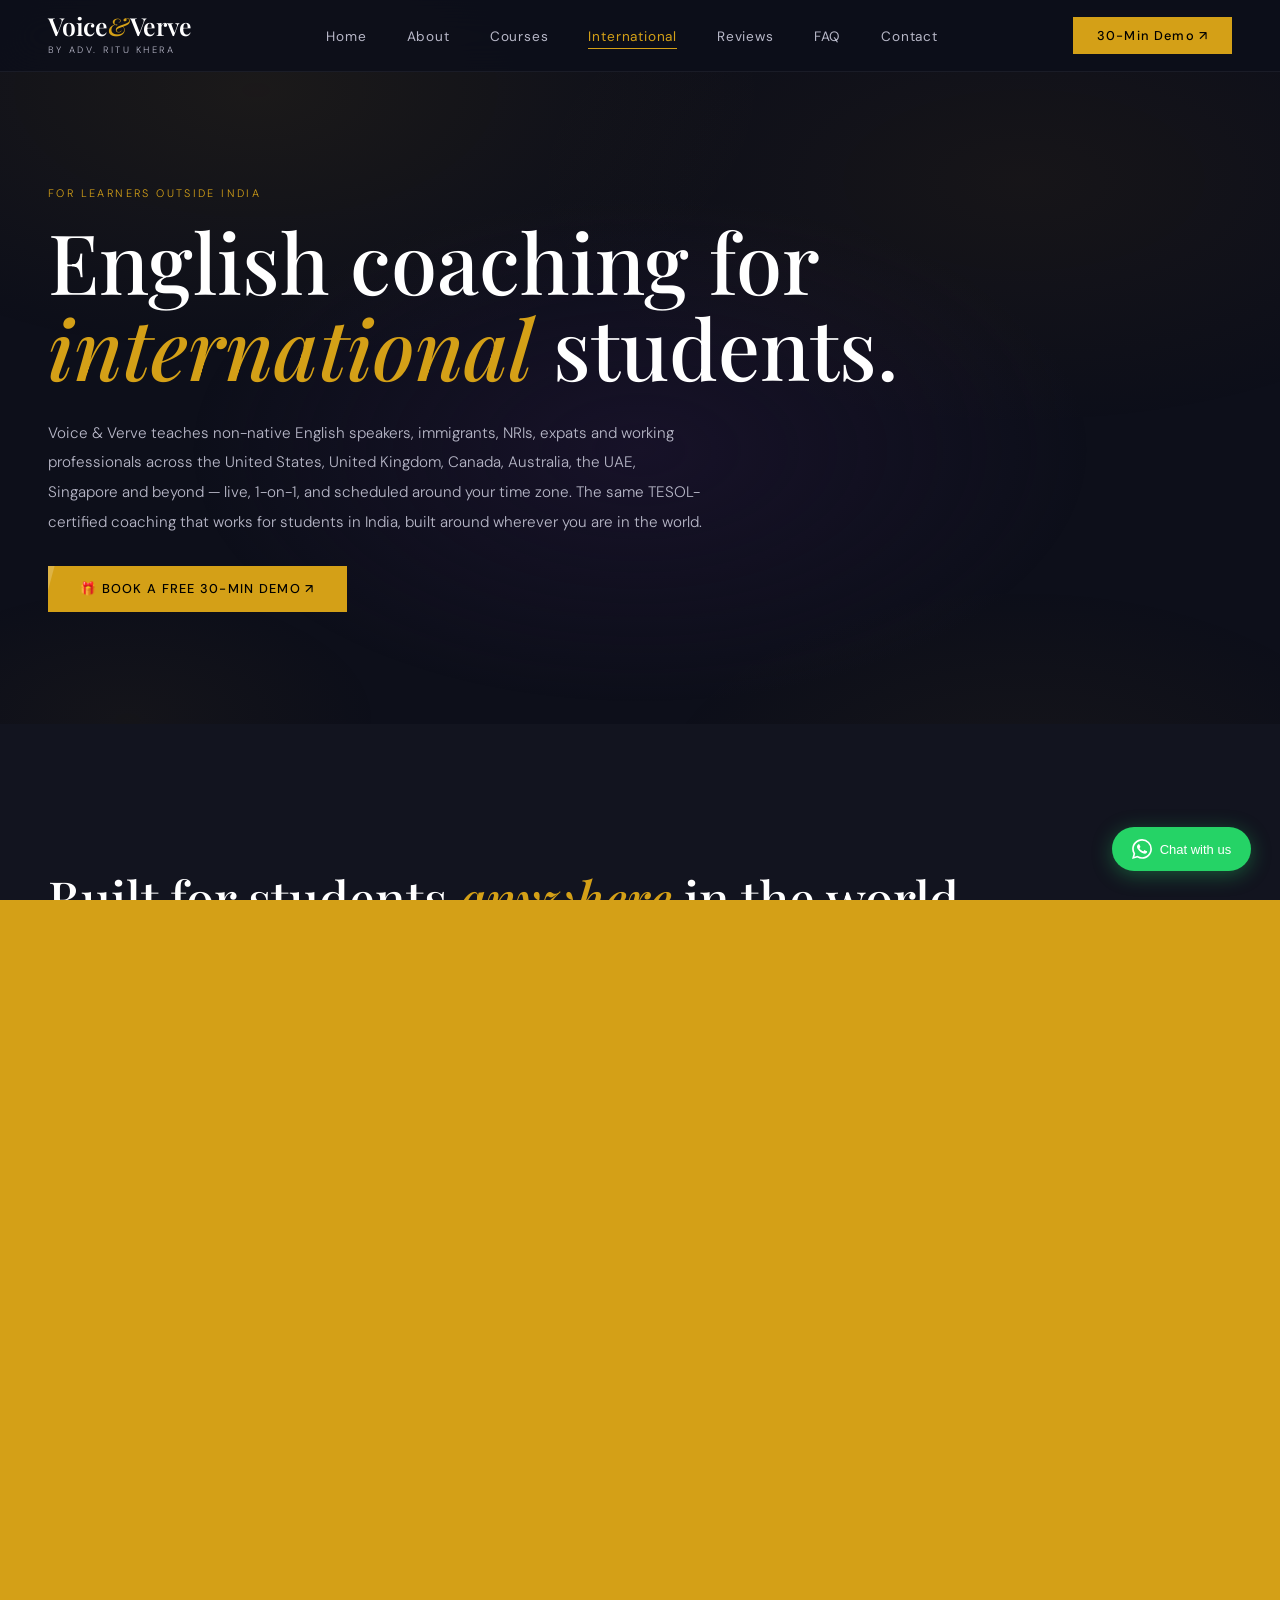
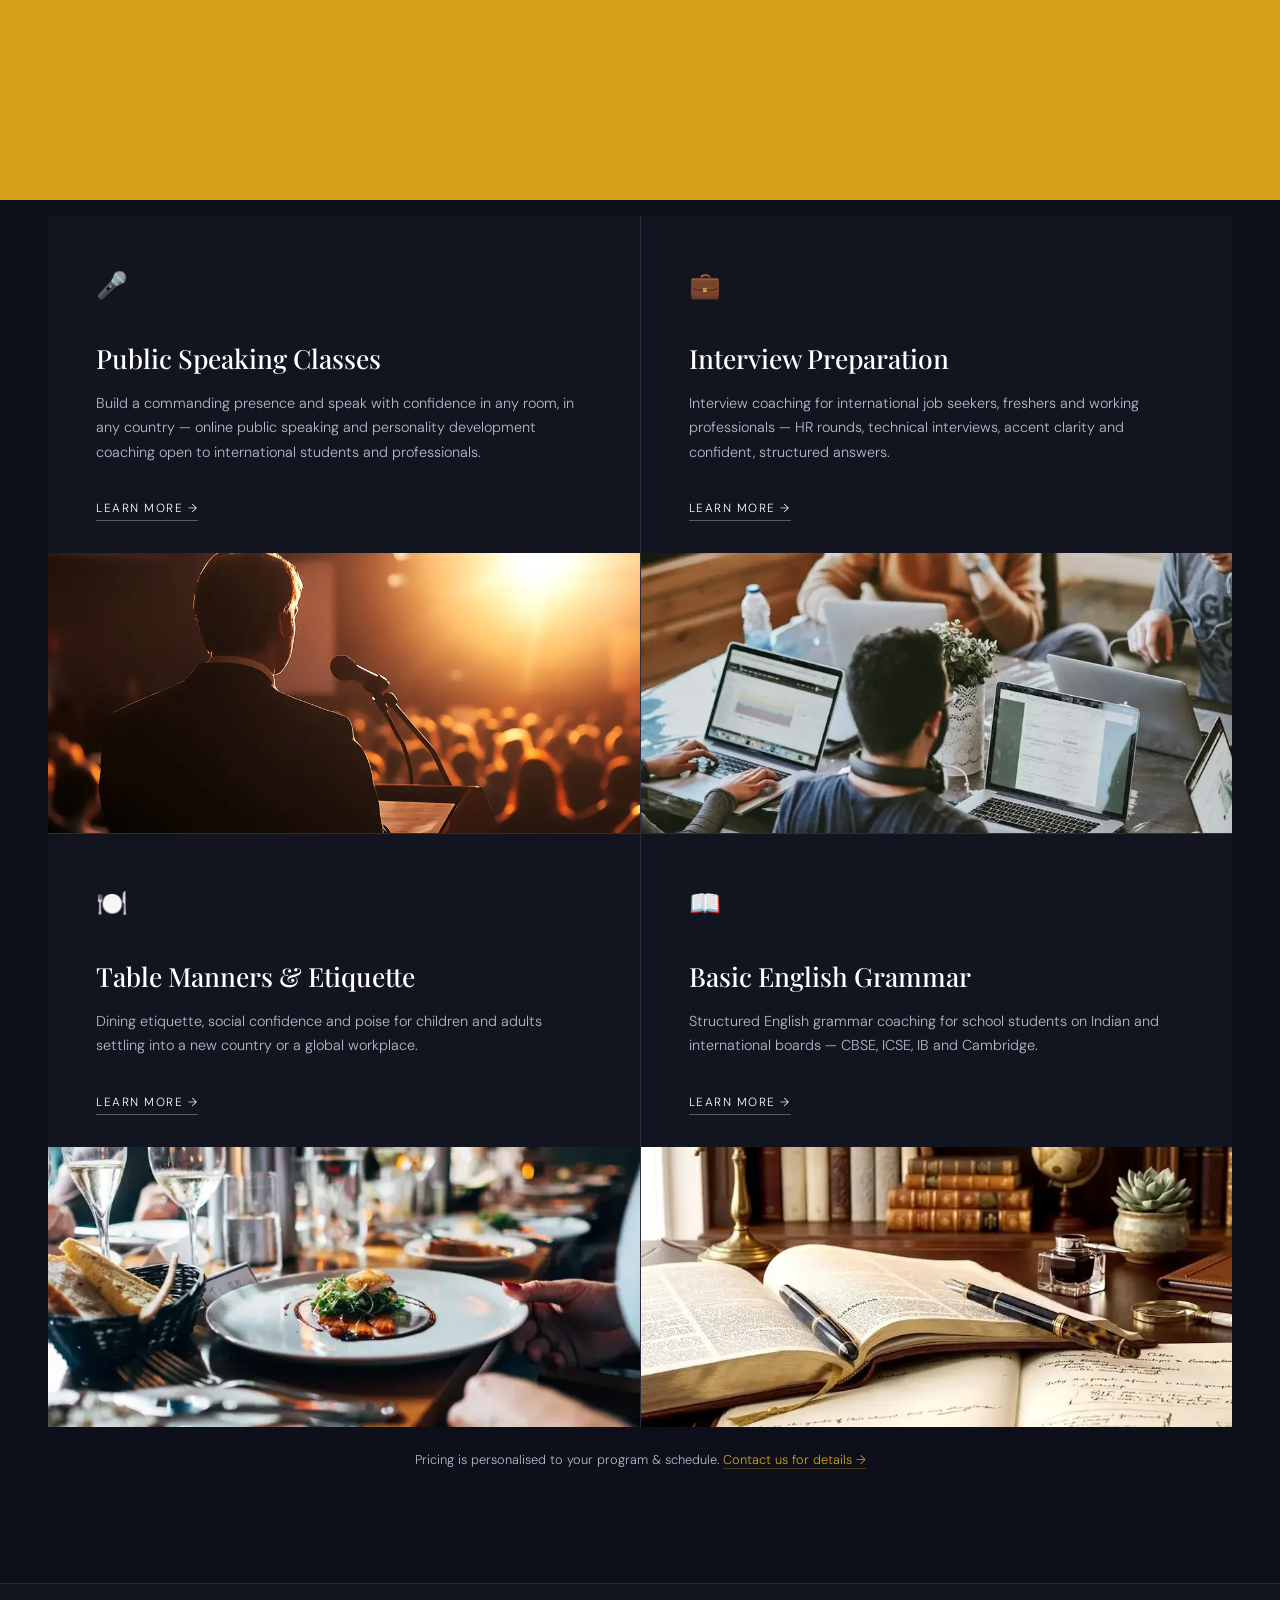
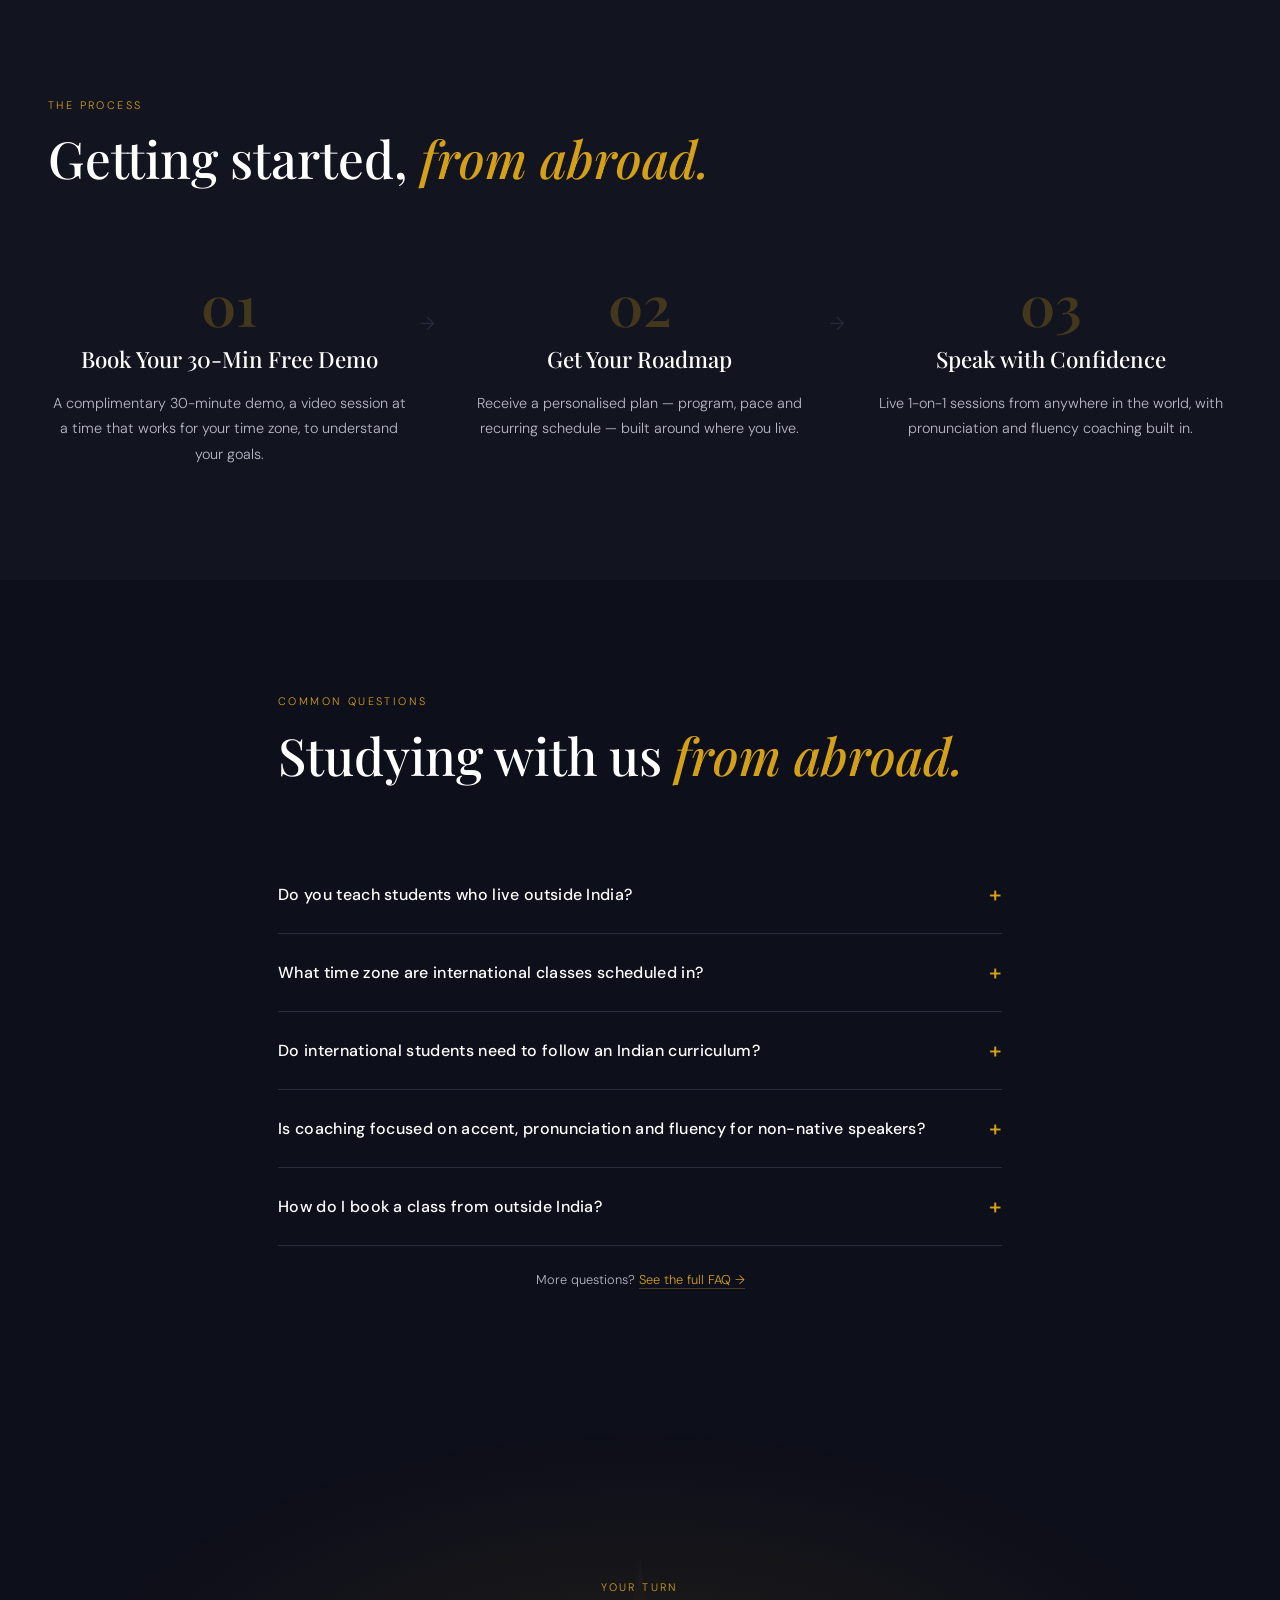
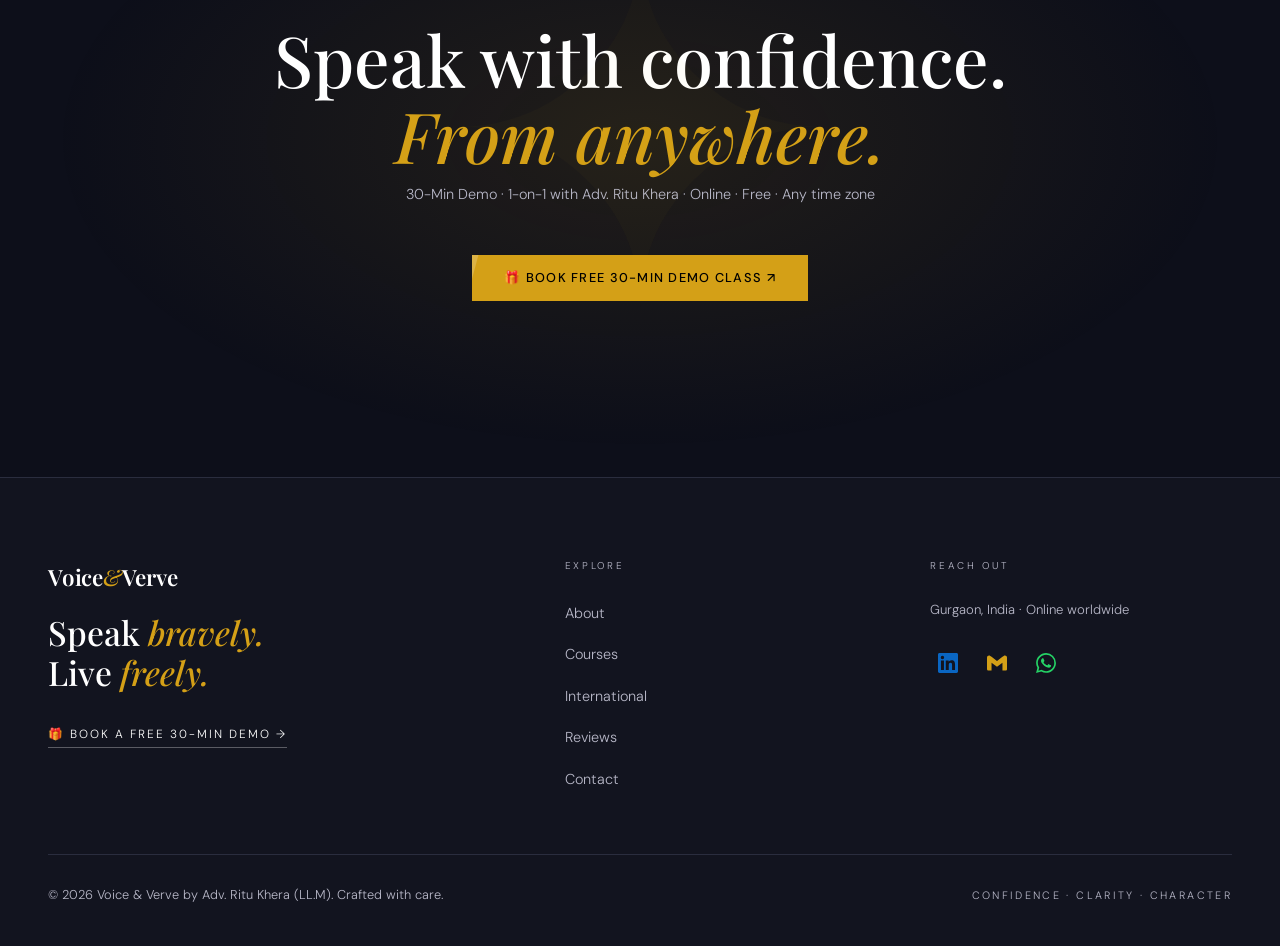
<file: international-students.html>
<!DOCTYPE html>
<html lang="en">
<head>
<meta charset="UTF-8"/>
<meta name="viewport" content="width=device-width, initial-scale=1.0"/>
<title>English Classes for International Students | Voice &amp; Verve</title>
<meta name="description" content="Live 1-on-1 English speaking, public speaking &amp; pronunciation coaching for international students, NRIs &amp; professionals — any country, any time zone."/>
<meta name="author" content="Adv. Ritu Khera"/>
<meta name="robots" content="index, follow"/>
<link rel="canonical" href="https://voiceandverve.in/international-students.html"/>
<link rel="sitemap" type="application/xml" href="https://voiceandverve.in/sitemap.xml"/>
<meta property="og:type" content="website"/>
<meta property="og:url" content="https://voiceandverve.in/international-students.html"/>
<meta property="og:title" content="English Classes for International Students | Voice &amp; Verve"/>
<meta property="og:description" content="Live 1-on-1 English speaking, public speaking &amp; pronunciation coaching for international students, NRIs &amp; professionals — any country, any time zone."/>
<meta property="og:image" content="https://voiceandverve.in/og_image.webp"/>
<meta property="og:image:width" content="1200"/>
<meta property="og:image:height" content="630"/>
<meta property="og:image:type" content="image/webp"/>
<meta name="twitter:image" content="https://voiceandverve.in/og_image.webp"/>
<meta property="og:locale" content="en_IN"/>
<meta property="og:locale:alternate" content="en_US"/>
<meta property="og:locale:alternate" content="en_GB"/>
<meta property="og:locale:alternate" content="en_AU"/>
<meta property="og:locale:alternate" content="en_CA"/>
<meta property="og:site_name" content="Voice &amp; Verve"/>
<meta name="twitter:card" content="summary_large_image"/>
<meta name="geo.region" content="IN-HR"/>
<meta name="geo.placename" content="Gurgaon, Haryana, India"/>
<script>
window.dataLayer=window.dataLayer||[];
function gtag(){dataLayer.push(arguments);}
gtag('js',new Date());
gtag('config','G-XGHPWS3DND');
function _loadGTM(){
  var s=document.createElement('script');
  s.src='https://www.googletagmanager.com/gtag/js?id=G-XGHPWS3DND';
  s.async=true;
  document.head.appendChild(s);
}
if('requestIdleCallback' in window){
  requestIdleCallback(_loadGTM,{timeout:4000});
}else{
  setTimeout(_loadGTM,3500);
}
</script>
<link rel="preconnect" href="https://fonts.googleapis.com"/>
<link rel="preconnect" href="https://fonts.gstatic.com" crossorigin/>
<link rel="preload" href="https://fonts.googleapis.com/css2?family=Playfair+Display:ital,wght@0,400;0,500;0,600;0,700;1,400;1,500;1,600;1,700&family=DM+Sans:ital,wght@0,300;0,400;0,500;0,600;1,300;1,400&family=Cormorant+Garamond:ital,wght@0,400;0,500;0,600;1,400;1,500;1,600&display=swap" as="style" onload="this.onload=null;this.rel='stylesheet'"/>
<noscript><link href="https://fonts.googleapis.com/css2?family=Playfair+Display:ital,wght@0,400;0,500;0,600;0,700;1,400;1,500;1,600;1,700&family=DM+Sans:ital,wght@0,300;0,400;0,500;0,600;1,300;1,400&family=Cormorant+Garamond:ital,wght@0,400;0,500;0,600;1,400;1,500;1,600&display=swap" rel="stylesheet"/></noscript>
<link rel="stylesheet" href="style.css"/>
<script type="application/ld+json">
{
  "@context": "https://schema.org",
  "@graph": [
    {
      "@type": "WebPage",
      "@id": "https://voiceandverve.in/international-students.html#webpage",
      "url": "https://voiceandverve.in/international-students.html",
      "name": "English Classes for International Students | Voice & Verve",
      "description": "Live 1-on-1 online English speaking, public speaking and pronunciation coaching for international students, NRIs, immigrants and professionals outside India — any country, any time zone.",
      "inLanguage": "en",
      "isPartOf": {"@type": "WebSite", "url": "https://voiceandverve.in", "name": "Voice & Verve"},
      "about": {
        "@type": "EducationalOrganization",
        "name": "Voice & Verve",
        "url": "https://voiceandverve.in",
        "founder": {"@type": "Person", "name": "Adv. Ritu Khera"},
        "areaServed": "Worldwide"
      },
      "audience": {
        "@type": "Audience",
        "audienceType": "International students, NRIs, immigrants, expats and working professionals outside India"
      }
    },
    {
      "@type": "FAQPage",
      "mainEntity": [
        {
          "@type": "Question",
          "name": "Do you teach students who live outside India?",
          "acceptedAnswer": {"@type": "Answer", "text": "Yes. Voice & Verve teaches non-native English speakers, immigrants, NRIs, expats and working professionals across the United States, United Kingdom, Canada, Australia, the UAE, Singapore and beyond, in addition to students across India. All classes are live, 1-on-1 video sessions."}
        },
        {
          "@type": "Question",
          "name": "What time zone are international classes scheduled in?",
          "acceptedAnswer": {"@type": "Answer", "text": "Sessions are scheduled flexibly to suit any time zone worldwide. Once you book a free demo, Adv. Ritu Khera works with you to find a recurring slot that fits your local time."}
        },
        {
          "@type": "Question",
          "name": "Do international students need to follow an Indian curriculum?",
          "acceptedAnswer": {"@type": "Answer", "text": "No. The English speaking, public speaking, personality development, interview preparation and table manners programs are open to learners of any nationality or background, with content adapted to your goals rather than any fixed school curriculum. Only the Basic English Grammar program follows specific school boards (CBSE, ICSE, IB, Cambridge) for students who need that."}
        },
        {
          "@type": "Question",
          "name": "Is coaching focused on accent, pronunciation and fluency for non-native speakers?",
          "acceptedAnswer": {"@type": "Answer", "text": "Yes. Pronunciation, word stress, accent training and spoken fluency are built into every program, alongside public speaking and confidence-building — tailored to help non-native English speakers communicate clearly in work, academic and social settings abroad."}
        },
        {
          "@type": "Question",
          "name": "How do I book a class from outside India?",
          "acceptedAnswer": {"@type": "Answer", "text": "Book a free 30-minute demo class online — the same process used by students in India. Sessions are conducted over video call, so no travel or in-person visit is required from anywhere in the world."}
        }
      ]
    }
  ]
}
</script>
  <link rel="manifest" href="/site.webmanifest"/>
  <link rel="icon" href="/favicon.ico" sizes="any"/>
  <link rel="icon" type="image/png" sizes="32x32" href="/favicon-32x32.png"/>
  <link rel="icon" type="image/png" sizes="16x16" href="/favicon-16x16.png"/>
  <link rel="apple-touch-icon" href="/apple-touch-icon.png"/>
</head>
<body>

<div class="page-gradient-bg" id="pageGradientBg"></div><div class="page-transition" id="pageTransition"></div>
<div class="progress-bar" id="progressBar"></div>
<nav id="mainNav">
  <a href="/" class="logo">
    <span class="logo-name">Voice<span class="amp">&amp;</span>Verve</span>
    <span class="logo-sub">By Adv. Ritu Khera</span>
  </a>
  <ul class="nav-links">
    <li><a href="/" >Home</a></li>
    <li><a href="/about.html" >About</a></li>
    <li><a href="/courses.html" >Courses</a></li>
    <li><a href="/international-students.html" class="active">International</a></li>
    <li><a href="/reviews.html" >Reviews</a></li>
    <li><a href="/faq.html" >FAQ</a></li>
    <li><a href="/contact.html" >Contact</a></li>
  </ul>
  <button class="nav-cta" onclick="openModal()">30-Min Demo ↗</button>
  <button class="burger" onclick="toggleMobileMenu()" aria-label="Menu">
    <span></span><span></span><span></span>
  </button>
</nav>
<div class="mobile-menu" id="mobileMenu">
  <button class="mobile-close" onclick="toggleMobileMenu()">✕</button>
  <a href="/">Home</a>
  <a href="/about.html">About</a>
  <a href="/courses.html">Courses</a>
  <a href="/international-students.html">International</a>
  <a href="/reviews.html">Reviews</a>
  <a href="/faq.html">FAQ</a>
  <a href="/contact.html">Contact</a>
  <a href="#" class="gold" onclick="openModal();toggleMobileMenu();return false">🎁 Book 30-Min Demo →</a>
</div>

<main>
<section class="courses-hero">
    <div class="section-label reveal">For Learners Outside India</div>
    <h1 style="font-family:var(--serif);font-size:clamp(3.2rem,6.5vw,5.5rem);font-weight:500;line-height:1.03" class="reveal">English coaching for <em style="font-style:italic;color:var(--gold)">international</em> students.</h1>
    <p style="max-width:660px;color:var(--muted);font-size:0.95rem;margin-top:1.8rem;line-height:1.95" class="reveal">Voice &amp; Verve teaches non-native English speakers, immigrants, NRIs, expats and working professionals across the United States, United Kingdom, Canada, Australia, the UAE, Singapore and beyond — live, 1-on-1, and scheduled around your time zone. The same TESOL-certified coaching that works for students in India, built around wherever you are in the world.</p>
    <button class="btn-gold" style="margin-top:1.8rem" onclick="openModal()">🎁 BOOK A FREE 30-MIN DEMO ↗</button>
  </section>

  <!-- Why international students choose us -->
  <section class="credentials">
    <div class="section-label reveal">Why Learners Abroad Choose Us</div>
    <h2 class="section-h2 reveal">Built for students <em>anywhere</em> in the world.</h2>
    <div class="cred-grid">
      <div class="cred-card reveal"><span class="cred-icon">🌍</span><div class="cred-text">Live 1-on-1 classes, scheduled in your time zone</div></div>
      <div class="cred-card reveal reveal-delay-1"><span class="cred-icon">🗣️</span><div class="cred-text">Dedicated pronunciation, accent &amp; fluency coaching</div></div>
      <div class="cred-card reveal reveal-delay-2"><span class="cred-icon">🎓</span><div class="cred-text">TESOL certified coach, 30+ years teaching experience</div></div>
      <div class="cred-card reveal reveal-delay-3"><span class="cred-icon">👥</span><div class="cred-text">300+ students coached, across India and worldwide</div></div>
      <div class="cred-card reveal"><span class="cred-icon">💻</span><div class="cred-text">100% online — no travel or in-person visit required</div></div>
      <div class="cred-card reveal reveal-delay-1"><span class="cred-icon">🧭</span><div class="cred-text">No fixed curriculum — content shaped around your goals</div></div>
      <div class="cred-card reveal reveal-delay-2"><span class="cred-icon">📢</span><div class="cred-text">Articulation and clear speech training for confident delivery</div></div>
      <div class="cred-card reveal reveal-delay-3"><span class="cred-icon">👨‍👩‍👧‍👦</span><div class="cred-text">For all ages — anybody, any age is welcome to join</div></div>
    </div>
  </section>

  <!-- Programs available internationally -->
  <section class="section">
    <div class="section-top reveal">
      <div>
        <div class="section-label">Open to Learners Worldwide</div>
        <h2 class="section-h2">Every program, <em>open</em><br>to every country.</h2>
      </div>
      <a href="/courses.html" class="link-arrow">ALL COURSE DETAILS →</a>
    </div>
    <div class="courses-grid">
      <a href="/courses.html" class="course-card reveal">
        <div class="course-card-body">
          <span class="course-icon">🎤</span>
          <div class="course-title">Public Speaking Classes</div>
          <div class="course-sub">Build a commanding presence and speak with confidence in any room, in any country — online public speaking and personality development coaching open to international students and professionals.</div>
          <span class="learn-more">LEARN MORE →</span>
        </div>
        <div class="course-card-img">
          <img src="publicspeaking.webp" width="800" height="500" loading="lazy" alt="Online public speaking coaching for international students and professionals worldwide - Voice & Verve" style="width:100%;height:100%;object-fit:cover;display:block" decoding="async"/>
        </div>
      </a>
      <a href="/courses.html" class="course-card reveal reveal-delay-1">
        <div class="course-card-body">
          <span class="course-icon">💼</span>
          <div class="course-title">Interview Preparation</div>
          <div class="course-sub">Interview coaching for international job seekers, freshers and working professionals — HR rounds, technical interviews, accent clarity and confident, structured answers.</div>
          <span class="learn-more">LEARN MORE →</span>
        </div>
        <div class="course-card-img">
          <img src="interview.webp" width="800" height="500" loading="lazy" alt="Interview preparation coaching for international professionals and global job seekers - Voice & Verve" style="width:100%;height:100%;object-fit:cover;display:block" decoding="async"/>
        </div>
      </a>
      <a href="/courses.html" class="course-card reveal reveal-delay-2">
        <div class="course-card-body">
          <span class="course-icon">🍽️</span>
          <div class="course-title">Table Manners &amp; Etiquette</div>
          <div class="course-sub">Dining etiquette, social confidence and poise for children and adults settling into a new country or a global workplace.</div>
          <span class="learn-more">LEARN MORE →</span>
        </div>
        <div class="course-card-img">
          <img src="tablemanners.webp" width="800" height="500" loading="lazy" alt="Table manners and etiquette classes for international families online - Voice & Verve" style="width:100%;height:100%;object-fit:cover;display:block" decoding="async"/>
        </div>
      </a>
      <a href="/courses.html" class="course-card reveal reveal-delay-3">
        <div class="course-card-body">
          <span class="course-icon">📖</span>
          <div class="course-title">Basic English Grammar</div>
          <div class="course-sub">Structured English grammar coaching for school students on Indian and international boards — CBSE, ICSE, IB and Cambridge.</div>
          <span class="learn-more">LEARN MORE →</span>
        </div>
        <div class="course-card-img">
          <img src="grammar.webp" width="800" height="500" loading="lazy" alt="English grammar coaching for international school boards online - Voice & Verve" style="width:100%;height:100%;object-fit:cover;display:block" decoding="async"/>
        </div>
      </a>
    </div>
    <p style="text-align:center;margin-top:1.4rem;font-size:0.8rem;font-family:var(--sans);color:var(--muted)">Pricing is personalised to your program &amp; schedule. <a href="/contact.html" style="color:var(--gold);text-decoration:none;border-bottom:1px solid rgba(212,160,23,0.3)">Contact us for details →</a></p>
  </section>

  <!-- How it works -->
  <section class="how-it-works">
    <div class="section-top reveal">
      <div>
        <div class="section-label">The Process</div>
        <h2 class="section-h2">Getting started, <em>from abroad.</em></h2>
      </div>
    </div>
    <div class="steps-grid">
      <div class="step reveal reveal-delay-1">
        <span class="step-num">01</span>
        <div class="step-title">Book Your 30-Min Free Demo</div>
        <div class="step-desc">A complimentary 30-minute demo, a video session at a time that works for your time zone, to understand your goals.</div>
      </div>
      <div class="step reveal reveal-delay-2">
        <span class="step-num">02</span>
        <div class="step-title">Get Your Roadmap</div>
        <div class="step-desc">Receive a personalised plan — program, pace and recurring schedule — built around where you live.</div>
      </div>
      <div class="step reveal reveal-delay-3">
        <span class="step-num">03</span>
        <div class="step-title">Speak with Confidence</div>
        <div class="step-desc">Live 1-on-1 sessions from anywhere in the world, with pronunciation and fluency coaching built in.</div>
      </div>
    </div>
  </section>

  <!-- FAQ for international students -->
  <section class="section" style="max-width:820px;margin:0 auto">
    <div class="section-top reveal">
      <div>
        <div class="section-label">Common Questions</div>
        <h2 class="section-h2">Studying with us <em>from abroad.</em></h2>
      </div>
    </div>

    <div class="faq-item reveal">
      <button class="faq-q" onclick="toggleFaq(this)">
        Do you teach students who live outside India?
        <span class="faq-icon">+</span>
      </button>
      <div class="faq-a">
        <p>Yes. Voice &amp; Verve teaches non-native English speakers, immigrants, NRIs, expats and working professionals across the United States, United Kingdom, Canada, Australia, the UAE, Singapore and beyond, in addition to students across India. All classes are live, 1-on-1 video sessions.</p>
      </div>
    </div>

    <div class="faq-item reveal">
      <button class="faq-q" onclick="toggleFaq(this)">
        What time zone are international classes scheduled in?
        <span class="faq-icon">+</span>
      </button>
      <div class="faq-a">
        <p>Sessions are scheduled flexibly to suit any time zone worldwide. Once you book a free demo, Adv. Ritu Khera works with you to find a recurring slot that fits your local time.</p>
      </div>
    </div>

    <div class="faq-item reveal">
      <button class="faq-q" onclick="toggleFaq(this)">
        Do international students need to follow an Indian curriculum?
        <span class="faq-icon">+</span>
      </button>
      <div class="faq-a">
        <p>No. The English speaking, public speaking, personality development, interview preparation and table manners programs are open to learners of any nationality or background, with content adapted to your goals rather than any fixed school curriculum. Only the Basic English Grammar program follows specific school boards (CBSE, ICSE, IB, Cambridge) for students who need that.</p>
      </div>
    </div>

    <div class="faq-item reveal">
      <button class="faq-q" onclick="toggleFaq(this)">
        Is coaching focused on accent, pronunciation and fluency for non-native speakers?
        <span class="faq-icon">+</span>
      </button>
      <div class="faq-a">
        <p>Yes. Pronunciation, word stress, accent training and spoken fluency are built into every program, alongside public speaking and confidence-building — tailored to help non-native English speakers communicate clearly in work, academic and social settings abroad.</p>
      </div>
    </div>

    <div class="faq-item reveal">
      <button class="faq-q" onclick="toggleFaq(this)">
        How do I book a class from outside India?
        <span class="faq-icon">+</span>
      </button>
      <div class="faq-a">
        <p>Book a free 30-minute demo class online — the same process used by students in India. Sessions are conducted over video call, so no travel or in-person visit is required from anywhere in the world.</p>
      </div>
    </div>
    <p style="text-align:center;margin-top:1.4rem;font-size:0.8rem;font-family:var(--sans);color:var(--muted)">More questions? <a href="/faq.html" style="color:var(--gold);text-decoration:none;border-bottom:1px solid rgba(212,160,23,0.3)">See the full FAQ →</a></p>
  </section>

  <!-- CTA -->
  <section class="cta-section reveal">
    <div class="cta-label">Your Turn</div>
    <h2 class="cta-h2">Speak with confidence.<br><em>From anywhere.</em></h2>
    <p class="cta-sub">30-Min Demo · 1-on-1 with Adv. Ritu Khera · Online · Free · Any time zone</p>
    <button class="btn-gold" style="margin:0 auto" onclick="openModal()">🎁 BOOK FREE 30-MIN DEMO CLASS ↗</button>
  </section>

</main>

<!-- FOOTER -->
<footer id="siteFooter">
  <div class="footer-grid">
    <div class="footer-brand">
      <div style="font-family:var(--serif);font-size:1.4rem;font-weight:600;color:var(--white);letter-spacing:-0.01em">Voice<span style="color:var(--gold);font-style:italic;font-weight:500">&amp;</span>Verve</div>
      <div class="tagline">Speak <em>bravely.</em><br>Live <em>freely.</em></div>
      <a href="#" class="footer-book" onclick="openModal();return false">🎁 BOOK A FREE 30-MIN DEMO →</a>
    </div>
    <div class="footer-col">
      <div class="footer-col-title">Explore</div>
      <ul>
        <li><a href="/about.html">About</a></li>
        <li><a href="/courses.html">Courses</a></li>
        <li><a href="/international-students.html">International</a></li>
        <li><a href="/reviews.html">Reviews</a></li>
        <li><a href="/contact.html">Contact</a></li>
      </ul>
    </div>
    <div class="footer-col">
      <div class="footer-col-title">Reach Out</div>
      <div class="footer-contact">
        <p style="font-size:0.82rem">Gurgaon, India · Online worldwide</p>
      </div>
      <div class="footer-socials">
        <a href="https://www.linkedin.com/in/ritu-khera-16412524b/" target="_blank" rel="noopener" class="social-icon-btn" title="LinkedIn" style="color:#0A66C2">
          <svg viewBox="0 0 24 24" xmlns="http://www.w3.org/2000/svg" style="width:20px;height:20px;fill:currentColor"><path d="M20.447 20.452h-3.554v-5.569c0-1.328-.027-3.037-1.852-3.037-1.853 0-2.136 1.445-2.136 2.939v5.667H9.351V9h3.414v1.561h.046c.477-.9 1.637-1.85 3.37-1.85 3.601 0 4.267 2.37 4.267 5.455v6.286zM5.337 7.433a2.062 2.062 0 01-2.063-2.065 2.064 2.064 0 112.063 2.065zm1.782 13.019H3.555V9h3.564v11.452zM22.225 0H1.771C.792 0 0 .774 0 1.729v20.542C0 23.227.792 24 1.771 24h20.451C23.2 24 24 23.227 24 22.271V1.729C24 .774 23.2 0 22.222 0h.003z"/></svg>
        </a>
        <a href="https://mail.google.com/mail/?view=cm&to=ritukhera27%40gmail.com&su=Enquiry%20about%20Voice%20%26%20Verve%20Classes&body=Hi%20Ritu%20ma%27am%2C%0A%0AI%20came%20across%20Voice%20%26%20Verve%20and%20I%27m%20interested%20in%20learning%20more%20about%20your%20classes.%0A%0AMy%20name%3A%20%0AInterested%20in%3A%20%0AFor%20%28self%20/%20child%27s%20name%20%26%20age%29%3A%20%0A%0APlease%20let%20me%20know%20the%20next%20steps.%0A%0AThank%20you%21" target="_blank" rel="noopener" class="social-icon-btn" title="Email on Gmail" style="color:var(--gold)">
          <svg viewBox="0 0 24 24" xmlns="http://www.w3.org/2000/svg" style="width:20px;height:20px;fill:currentColor"><path d="M24 5.457v13.909c0 .904-.732 1.636-1.636 1.636h-3.819V11.73L12 16.64l-6.545-4.91v9.273H1.636A1.636 1.636 0 010 19.366V5.457c0-2.023 2.309-3.178 3.927-1.964L5.455 4.64 12 9.548l6.545-4.910 1.528-1.145C21.69 2.28 24 3.434 24 5.457z"/></svg>
        </a>
        <button onclick="window.open('https://wa.me/919931090155','_blank')" class="social-icon-btn" title="WhatsApp" style="color:#25D366">
          <svg viewBox="0 0 24 24" xmlns="http://www.w3.org/2000/svg" style="width:20px;height:20px;fill:currentColor"><path d="M17.472 14.382c-.297-.149-1.758-.867-2.03-.967-.273-.099-.471-.148-.67.15-.197.297-.767.966-.94 1.164-.173.199-.347.223-.644.075-.297-.15-1.255-.463-2.39-1.475-.883-.788-1.48-1.761-1.653-2.059-.173-.297-.018-.458.13-.606.134-.133.298-.347.446-.52.149-.174.198-.298.298-.497.099-.198.05-.371-.025-.52-.075-.149-.669-1.612-.916-2.207-.242-.579-.487-.5-.669-.51-.173-.008-.371-.01-.57-.01-.198 0-.52.074-.792.372-.272.297-1.04 1.016-1.04 2.479 0 1.462 1.065 2.875 1.213 3.074.149.198 2.096 3.2 5.077 4.487.709.306 1.262.489 1.694.625.712.227 1.36.195 1.871.118.571-.085 1.758-.719 2.006-1.413.248-.694.248-1.289.173-1.413-.074-.124-.272-.198-.57-.347m-5.421 7.403h-.004a9.87 9.87 0 01-5.031-1.378l-.361-.214-3.741.982.998-3.648-.235-.374a9.86 9.86 0 01-1.51-5.26c.001-5.45 4.436-9.884 9.888-9.884 2.64 0 5.122 1.03 6.988 2.898a9.825 9.825 0 012.893 6.994c-.003 5.45-4.437 9.884-9.885 9.884m8.413-18.297A11.815 11.815 0 0012.05 0C5.495 0 .16 5.335.157 11.892c0 2.096.547 4.142 1.588 5.945L.057 24l6.305-1.654a11.882 11.882 0 005.683 1.448h.005c6.554 0 11.89-5.335 11.893-11.893a11.821 11.821 0 00-3.48-8.413z"/></svg>
        </button>
      </div>
    </div>
  </div>
  <div class="footer-bottom">
    <p>© 2026 Voice &amp; Verve by Adv. Ritu Khera (LL.M). Crafted with care.</p>
    <span class="values">CONFIDENCE · CLARITY · CHARACTER</span>
  </div>
</footer>


<!-- FREE DEMO MODAL -->
<div class="modal-overlay" id="modalOverlay" onclick="closeModalOutside(event)">
  <div class="modal">
    <div class="modal-left">
      <div>
        <span class="star-icon">✦</span>
        <div class="complimentary">Complimentary</div>
        <h2>Your 30-Minute Demo that will <em>change</em> the way you speak.</h2>
      </div>
      <ul class="modal-perks">
        <li>Live 1-on-1 session</li>
        <li>Voice &amp; confidence audit</li>
        <li>Personalised roadmap</li>
      </ul>
    </div>
    <div class="modal-right">
      <button class="modal-close" onclick="closeModal()">✕</button>
      <div id="demoFormContent">
        <div class="free-label">30-Min Free Demo</div>
        <h3>Tell us about you</h3>
        <form class="modal-form" onsubmit="submitDemo(event)">
          <div class="form-group">
            <label>Your Name</label>
            <input type="text" placeholder="Aanya Mehra" required/>
          </div>
          <div class="form-group">
            <label>Phone / WhatsApp</label>
            <input type="tel" id="demo-phone" placeholder="+91 XXXXX XXXXX" required/>
          </div>
          <div class="form-group">
            <label>Interested In</label>
            <select id="demo-interest">
              <option>Public Speaking</option>
              <option>Table Manners &amp; Etiquette</option>
              <option>Basic English Grammar</option>
              <option>Interview Preparation</option>
            </select>
          </div>
          <input type="hidden" id="demo-email" value=""/>
          <input type="hidden" id="demo-type" value="Not specified"/>
          <input type="hidden" id="demo-note" value=""/>
          <button type="submit" class="claim-btn">CLAIM MY FREE 30-MIN DEMO →</button>
          <p class="modal-note">⚡ We respond within 2 hours. No spam.</p>
        </form>
      </div>
      <div class="success-msg" id="demoSuccess">
        <h3>You're booked! 🎉</h3>
        <p>We'll be in touch within 24 hours to confirm your session.</p>
      </div>
    </div>
  </div>
</div>



<script src="script.js" defer></script>
<!-- WHATSAPP FLOAT -->
<button onclick="window.open('https://wa.me/919931090155','_blank')" aria-label="Chat on WhatsApp"
   style="position:fixed;bottom:1.8rem;right:1.8rem;z-index:999;background:#25D366;border:none;border-radius:50px;display:flex;align-items:center;gap:8px;padding:12px 20px;cursor:pointer;box-shadow:0 4px 20px rgba(37,211,102,0.35);transition:transform 0.2s,box-shadow 0.2s"
   onmouseover="this.style.transform='scale(1.05)';this.style.boxShadow='0 6px 28px rgba(37,211,102,0.5)'"
   onmouseout="this.style.transform='scale(1)';this.style.boxShadow='0 4px 20px rgba(37,211,102,0.35)'">
  <svg viewBox="0 0 24 24" xmlns="http://www.w3.org/2000/svg" style="width:20px;height:20px;fill:white;flex-shrink:0"><path d="M17.472 14.382c-.297-.149-1.758-.867-2.03-.967-.273-.099-.471-.148-.67.15-.197.297-.767.966-.94 1.164-.173.199-.347.223-.644.075-.297-.15-1.255-.463-2.39-1.475-.883-.788-1.48-1.761-1.653-2.059-.173-.297-.018-.458.13-.606.134-.133.298-.347.446-.52.149-.174.198-.298.298-.497.099-.198.05-.371-.025-.52-.075-.149-.669-1.612-.916-2.207-.242-.579-.487-.5-.669-.51-.173-.008-.371-.01-.57-.01-.198 0-.52.074-.792.372-.272.297-1.04 1.016-1.04 2.479 0 1.462 1.065 2.875 1.213 3.074.149.198 2.096 3.2 5.077 4.487.709.306 1.262.489 1.694.625.712.227 1.36.195 1.871.118.571-.085 1.758-.719 2.006-1.413.248-.694.248-1.289.173-1.413-.074-.124-.272-.198-.57-.347m-5.421 7.403h-.004a9.87 9.87 0 01-5.031-1.378l-.361-.214-3.741.982.998-3.648-.235-.374a9.86 9.86 0 01-1.51-5.26c.001-5.45 4.436-9.884 9.888-9.884 2.64 0 5.122 1.03 6.988 2.898a9.825 9.825 0 012.893 6.994c-.003 5.45-4.437 9.884-9.885 9.884m8.413-18.297A11.815 11.815 0 0012.05 0C5.495 0 .16 5.335.157 11.892c0 2.096.547 4.142 1.588 5.945L.057 24l6.305-1.654a11.882 11.882 0 005.683 1.448h.005c6.554 0 11.89-5.335 11.893-11.893a11.821 11.821 0 00-3.48-8.413z"/></svg>
  <span style="color:white;font-size:13px;font-weight:500;white-space:nowrap">Chat with us</span>
</button>
</body>
</html>
</file>
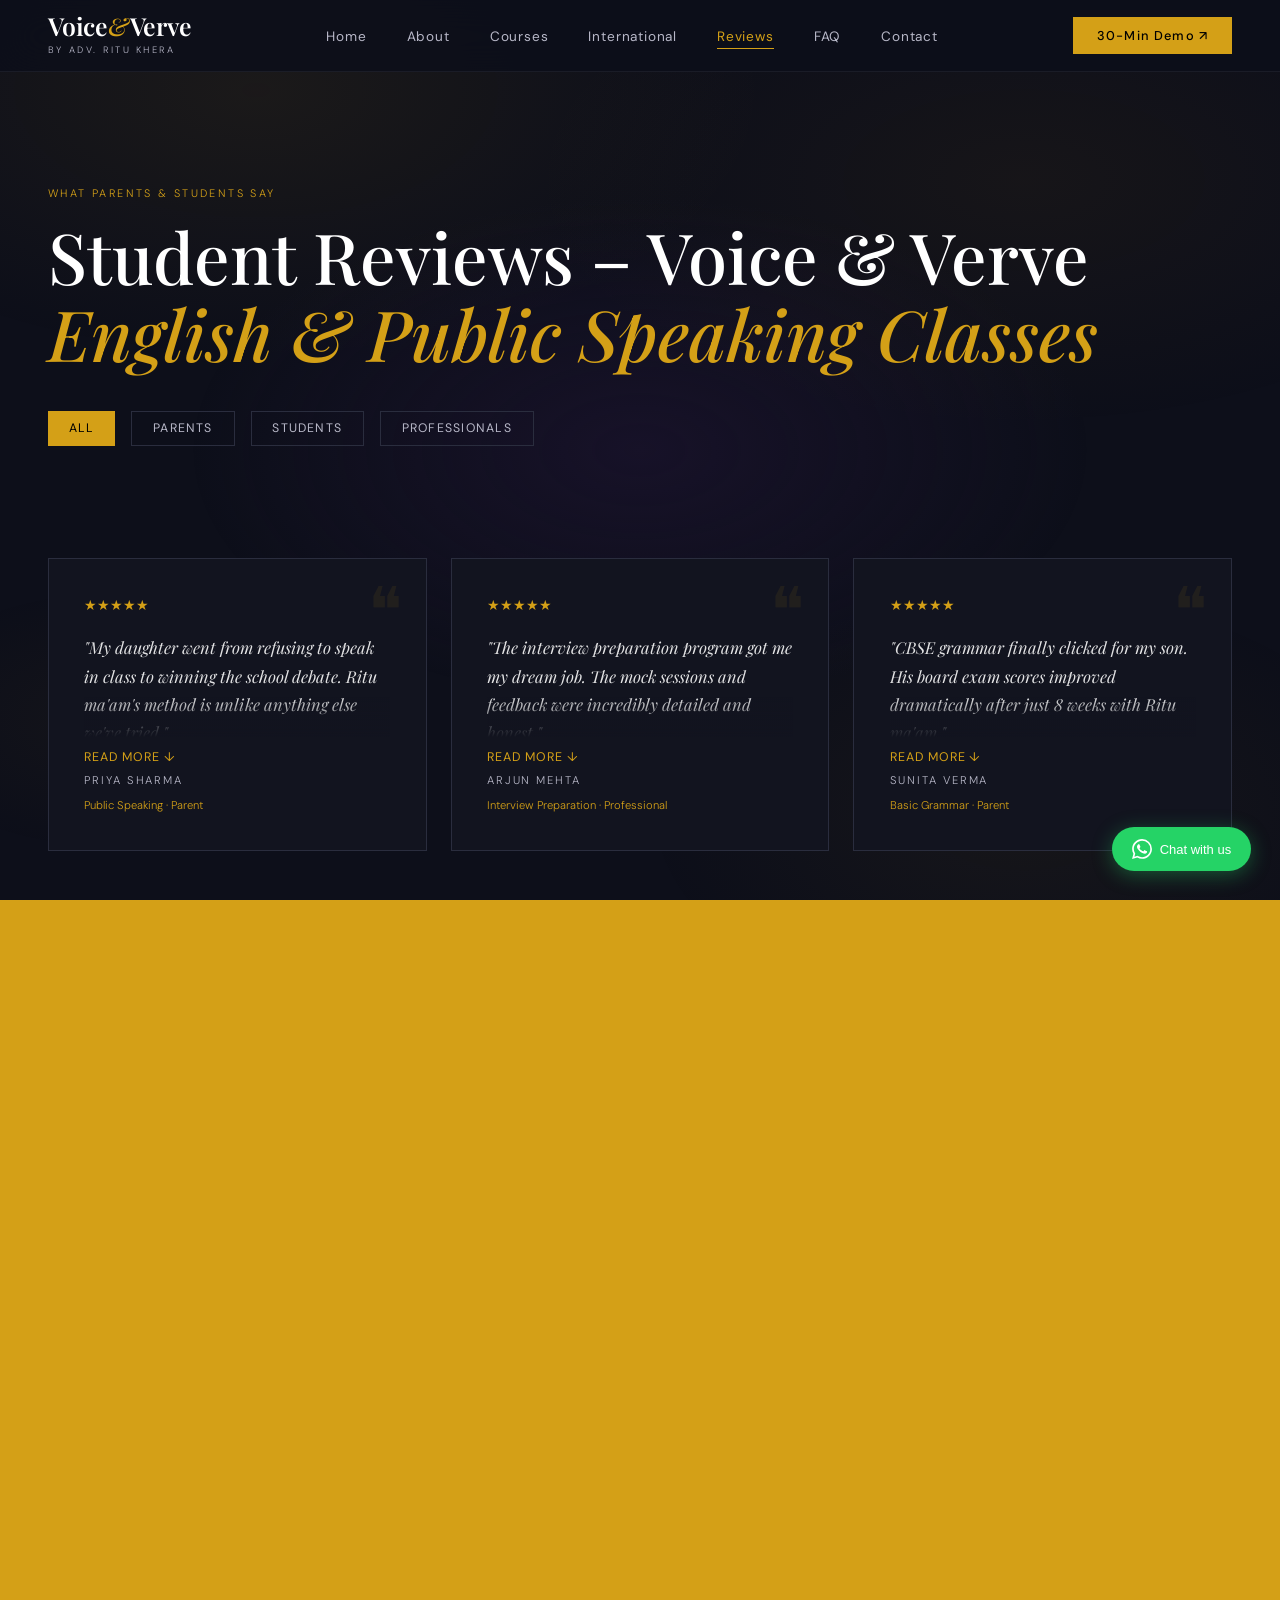
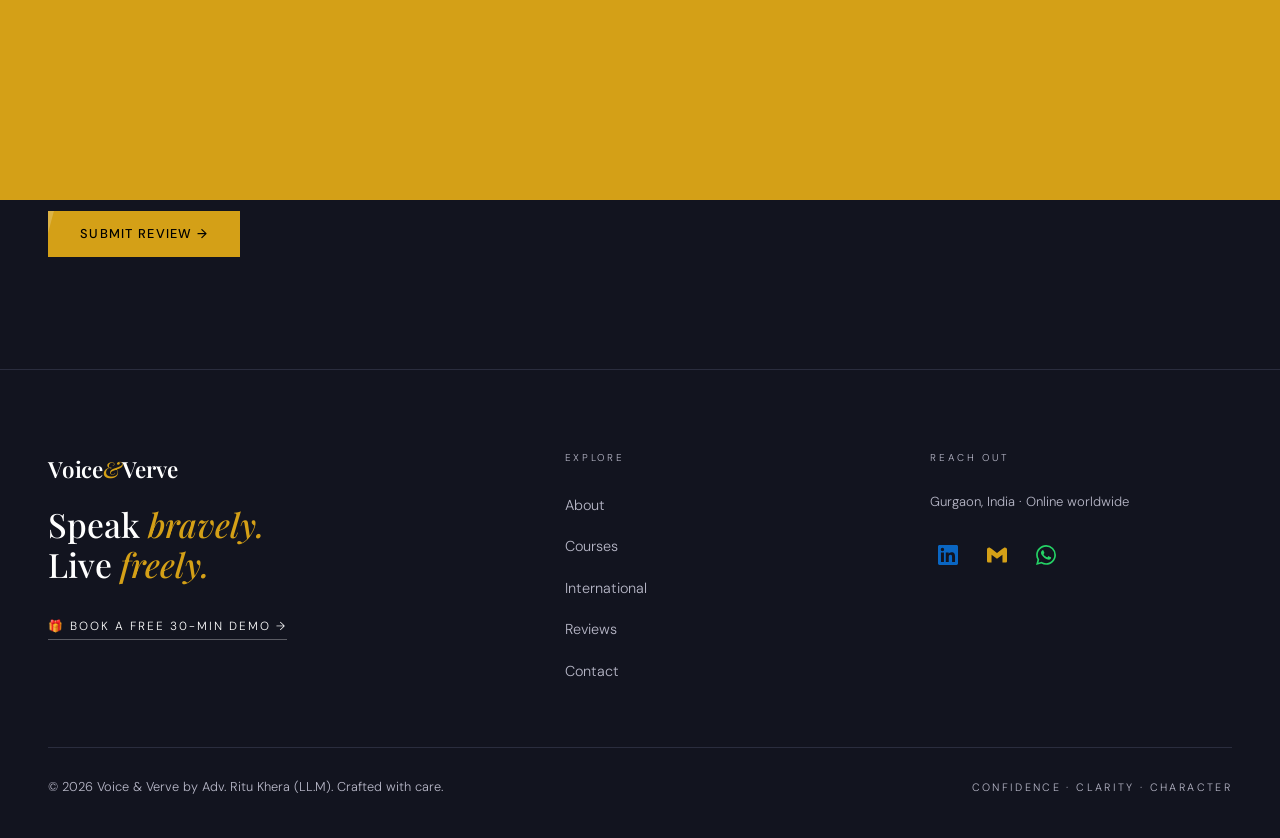
<file: reviews.html>
<!DOCTYPE html>
<html lang="en">
<head>
<meta charset="UTF-8"/>
<meta name="viewport" content="width=device-width, initial-scale=1.0"/>
<title>Student Reviews – English &amp; Speaking Classes | Voice &amp; Verve | Worldwide</title>
<meta name="description" content="Real reviews from 300+ Voice &amp; Verve students. Parents, teens &amp; professionals share how English &amp; public speaking coaching transformed them."/>
<meta name="author" content="Adv. Ritu Khera"/>
<meta name="robots" content="index, follow"/>
<link rel="canonical" href="https://voiceandverve.in/reviews.html"/>
<link rel="sitemap" type="application/xml" href="https://voiceandverve.in/sitemap.xml"/>
<meta property="og:type" content="website"/>
<meta property="og:url" content="https://voiceandverve.in/reviews.html"/>
<meta property="og:title" content="Student Reviews – English &amp; Speaking Classes | Voice &amp; Verve | Worldwide"/>
<meta property="og:description" content="Real reviews from 300+ Voice &amp; Verve students. Parents, teens &amp; professionals share how English &amp; public speaking coaching transformed them."/>
<meta property="og:image" content="https://voiceandverve.in/og_image.webp"/>
<meta property="og:image:width" content="1200"/>
<meta property="og:image:height" content="630"/>
<meta property="og:image:type" content="image/webp"/>
<meta name="twitter:image" content="https://voiceandverve.in/og_image.webp"/>
<meta property="og:locale" content="en_IN"/>
<meta property="og:locale:alternate" content="en_US"/>
<meta property="og:locale:alternate" content="en_GB"/>
<meta property="og:locale:alternate" content="en_AU"/>
<meta property="og:locale:alternate" content="en_CA"/>
<meta property="og:site_name" content="Voice &amp; Verve"/>
<meta name="twitter:card" content="summary_large_image"/>
<meta name="geo.region" content="IN-HR"/>
<meta name="geo.placename" content="Gurgaon, Haryana, India"/>
<script>
window.dataLayer=window.dataLayer||[];
function gtag(){dataLayer.push(arguments);}
gtag('js',new Date());
gtag('config','G-XGHPWS3DND');
function _loadGTM(){
  var s=document.createElement('script');
  s.src='https://www.googletagmanager.com/gtag/js?id=G-XGHPWS3DND';
  s.async=true;
  document.head.appendChild(s);
}
if('requestIdleCallback' in window){
  requestIdleCallback(_loadGTM,{timeout:4000});
}else{
  setTimeout(_loadGTM,3500);
}
</script>
<link rel="preconnect" href="https://fonts.googleapis.com"/>
<link rel="preconnect" href="https://fonts.gstatic.com" crossorigin/>
<link rel="preload" href="https://fonts.googleapis.com/css2?family=Playfair+Display:ital,wght@0,400;0,500;0,600;0,700;1,400;1,500;1,600;1,700&family=DM+Sans:ital,wght@0,300;0,400;0,500;0,600;1,300;1,400&family=Cormorant+Garamond:ital,wght@0,400;0,500;0,600;1,400;1,500;1,600&display=swap" as="style" onload="this.onload=null;this.rel='stylesheet'"/>
<noscript><link href="https://fonts.googleapis.com/css2?family=Playfair+Display:ital,wght@0,400;0,500;0,600;0,700;1,400;1,500;1,600;1,700&family=DM+Sans:ital,wght@0,300;0,400;0,500;0,600;1,300;1,400&family=Cormorant+Garamond:ital,wght@0,400;0,500;0,600;1,400;1,500;1,600&display=swap" rel="stylesheet"/></noscript>
<link rel="stylesheet" href="style.css"/>
<script type="application/ld+json">
{
  "@context": "https://schema.org",
  "@type": "EducationalOrganization",
  "name": "Voice & Verve",
  "url": "https://voiceandverve.in",
  "aggregateRating": {
    "@type": "AggregateRating",
    "ratingValue": "5",
    "bestRating": "5",
    "worstRating": "1",
    "ratingCount": "300",
    "reviewCount": "300"
  },
  "review": [
    {
      "@type": "Review",
      "author": {"@type": "Person", "name": "Priya Sharma"},
      "reviewRating": {"@type": "Rating", "ratingValue": "5", "bestRating": "5"},
      "reviewBody": "My daughter went from refusing to speak in class to winning the school debate. Ritu ma'am's method is unlike anything else we've tried.",
      "datePublished": "2025-09-01"
    },
    {
      "@type": "Review",
      "author": {"@type": "Person", "name": "Arjun Mehta"},
      "reviewRating": {"@type": "Rating", "ratingValue": "5", "bestRating": "5"},
      "reviewBody": "The interview preparation program got me my dream job. The mock sessions and feedback were incredibly detailed and honest.",
      "datePublished": "2025-10-15"
    },
    {
      "@type": "Review",
      "author": {"@type": "Person", "name": "Sunita Verma"},
      "reviewRating": {"@type": "Rating", "ratingValue": "5", "bestRating": "5"},
      "reviewBody": "CBSE grammar finally clicked for my son. His board exam scores improved dramatically after just 8 weeks with Ritu ma'am.",
      "datePublished": "2025-11-20"
    }
  ]
}
</script>
  <link rel="manifest" href="/site.webmanifest"/>
  <link rel="icon" href="/favicon.ico" sizes="any"/>
  <link rel="icon" type="image/png" sizes="32x32" href="/favicon-32x32.png"/>
  <link rel="icon" type="image/png" sizes="16x16" href="/favicon-16x16.png"/>
  <link rel="apple-touch-icon" href="/apple-touch-icon.png"/>
</head>
<body>

<div class="page-gradient-bg" id="pageGradientBg"></div><div class="page-transition" id="pageTransition"></div>
<div class="progress-bar" id="progressBar"></div>
<nav id="mainNav">
  <a href="/" class="logo">
    <span class="logo-name">Voice<span class="amp">&amp;</span>Verve</span>
    <span class="logo-sub">By Adv. Ritu Khera</span>
  </a>
  <ul class="nav-links">
    <li><a href="/" >Home</a></li>
    <li><a href="/about.html" >About</a></li>
    <li><a href="/courses.html" >Courses</a></li>
    <li><a href="/international-students.html" >International</a></li>
    <li><a href="/reviews.html" class="active">Reviews</a></li>
    <li><a href="/faq.html" >FAQ</a></li>
    <li><a href="/contact.html" >Contact</a></li>
  </ul>
  <button class="nav-cta" onclick="openModal()">30-Min Demo ↗</button>
  <button class="burger" onclick="toggleMobileMenu()" aria-label="Menu">
    <span></span><span></span><span></span>
  </button>
</nav>
<div class="mobile-menu" id="mobileMenu">
  <button class="mobile-close" onclick="toggleMobileMenu()">✕</button>
  <a href="/">Home</a>
  <a href="/about.html">About</a>
  <a href="/courses.html">Courses</a>
  <a href="/international-students.html">International</a>
  <a href="/reviews.html">Reviews</a>
  <a href="/faq.html">FAQ</a>
  <a href="/contact.html">Contact</a>
  <a href="#" class="gold" onclick="openModal();toggleMobileMenu();return false">🎁 Book 30-Min Demo →</a>
</div>

<main>
<section class="reviews-hero">
    <div class="section-label reveal">What Parents &amp; Students Say</div>
    <h1 style="font-family:var(--serif);font-size:clamp(3rem,5.5vw,5rem);font-weight:500;line-height:1.08" class="reveal">Student Reviews – Voice &amp; Verve<br><em style="font-style:italic;color:var(--gold)">English &amp; Public Speaking Classes</em></h1>
    <div class="reviews-filter reveal" style="margin-top:2.5rem">
      <button class="filter-btn active" onclick="filterReviews('all',this)">ALL</button>
      <button class="filter-btn outline" onclick="filterReviews('parent',this)">PARENTS</button>
      <button class="filter-btn outline" onclick="filterReviews('student',this)">STUDENTS</button>
      <button class="filter-btn outline" onclick="filterReviews('professional',this)">PROFESSIONALS</button>
    </div>
  </section>

  <div class="all-reviews" id="reviewsContainer">
    <div id="reviewsLoading" style="width:100%;text-align:center;padding:4rem 0;grid-column:1/-1">
      <div style="display:inline-block;width:40px;height:40px;border:3px solid var(--border);border-top-color:var(--gold);border-radius:50%;animation:spin 0.8s linear infinite"></div>
      <p style="color:var(--muted);margin-top:1rem;font-family:var(--sans);font-size:0.9rem">Loading reviews...</p>
    </div>
    <!-- Static SEO reviews - replaced by JS when loaded -->
    <div class="review-full reveal" data-type="parent" style="display:none" id="seo-review-1">
      <div class="stars">★★★★★</div>
      <div class="text">"My daughter went from refusing to speak in class to winning the school debate. Ritu ma'am's public speaking and personality development coaching is unlike anything else we've tried."</div>
      <div class="author">Priya Sharma</div>
      <div class="course-tag">Public Speaking · Parent · Gurgaon</div>
    </div>
    <div class="review-full reveal" data-type="professional" style="display:none" id="seo-review-2">
      <div class="stars">★★★★★</div>
      <div class="text">"The interview preparation program got me my dream job. The mock sessions and detailed feedback were incredibly honest and practical."</div>
      <div class="author">Arjun Mehta</div>
      <div class="course-tag">Interview Preparation · Professional · Delhi</div>
    </div>
    <div class="review-full reveal" data-type="parent" style="display:none" id="seo-review-3">
      <div class="stars">★★★★★</div>
      <div class="text">"CBSE English grammar finally clicked for my son after 8 weeks with Ritu ma'am. His board exam scores improved dramatically."</div>
      <div class="author">Sunita Verma</div>
      <div class="course-tag">Basic English Grammar · Parent · Mumbai</div>
    </div>
    <div id="reviewsLoading" style="width:100%;text-align:center;padding:4rem 0;grid-column:1/-1">
      <div style="display:inline-block;width:40px;height:40px;border:3px solid var(--border);border-top-color:var(--gold);border-radius:50%;animation:spin 0.8s linear infinite"></div>
      <p style="color:var(--muted);margin-top:1rem;font-family:var(--sans);font-size:0.9rem">Loading reviews...</p>
    </div>
  <style>@keyframes spin{to{transform:rotate(360deg)}}</style>

  </div>

  <section class="leave-review">
    <div class="inner">
      <div class="section-label reveal">Share Your Experience</div>
      <h2 class="reveal">Leave a <em>review</em></h2>
      <p class="reveal">Your words help other families find the confidence they're looking for.</p>
      <div id="reviewFormContent">
      <form class="review-form reveal" onsubmit="submitReview(event)">
        <div class="form-row">
          <div class="form-group">
            <label>Your Name</label>
            <input type="text" id="r-name" placeholder="Priya Sharma" required/>
          </div>
          <div class="form-group">
            <label>Program</label>
            <select id="r-program">
              <option value="Public Speaking">Public Speaking</option>
              <option value="Table Manners &amp; Etiquette">Table Manners &amp; Etiquette</option>
              <option value="Basic English Grammar">Basic English Grammar</option>
              <option value="Interview Preparation">Interview Preparation</option>
            </select>
          </div>
        </div>
        <div class="form-group">
          <label>Your Rating</label>
          <div class="star-rating">
            <input type="radio" id="s5" name="rating" value="5"/><label for="s5">★</label>
            <input type="radio" id="s4" name="rating" value="4"/><label for="s4">★</label>
            <input type="radio" id="s3" name="rating" value="3"/><label for="s3">★</label>
            <input type="radio" id="s2" name="rating" value="2"/><label for="s2">★</label>
            <input type="radio" id="s1" name="rating" value="1"/><label for="s1">★</label>
          </div>
        </div>
        <div class="form-group">
          <label>Your Review</label>
          <textarea id="r-text" placeholder="Share what changed for your child or yourself..." required></textarea>
        </div>
        <div class="form-group">
          <label>I am a</label>
          <select id="r-type">
            <option>Parent</option>
            <option>Student</option>
            <option>Professional</option>
          </select>
        </div>
        <div class="form-group">
          <label>Your Location <span style="color:var(--muted);font-size:0.8em">(optional)</span></label>
          <input type="text" id="r-location" placeholder="e.g. Gurgaon, Delhi, Mumbai"/>
        </div>
        <button type="submit" class="btn-gold" style="width:fit-content">SUBMIT REVIEW →</button>
      </form>
      </div>
      <div class="success-msg" id="reviewSuccess">
        <h3>Thank you! 🙏</h3>
        <p>Your review has been received. It will appear after a quick verification.</p>
      </div>
    </div>
  </section>
</main>

<!-- FOOTER -->
<footer id="siteFooter">
  <div class="footer-grid">
    <div class="footer-brand">
      <div style="font-family:var(--serif);font-size:1.4rem;font-weight:600;color:var(--white);letter-spacing:-0.01em">Voice<span style="color:var(--gold);font-style:italic;font-weight:500">&amp;</span>Verve</div>
      <div class="tagline">Speak <em>bravely.</em><br>Live <em>freely.</em></div>
      <a href="#" class="footer-book" onclick="openModal();return false">🎁 BOOK A FREE 30-MIN DEMO →</a>
    </div>
    <div class="footer-col">
      <div class="footer-col-title">Explore</div>
      <ul>
        <li><a href="/about.html">About</a></li>
        <li><a href="/courses.html">Courses</a></li>
        <li><a href="/international-students.html">International</a></li>
        <li><a href="/reviews.html">Reviews</a></li>
        <li><a href="/contact.html">Contact</a></li>
      </ul>
    </div>
    <div class="footer-col">
      <div class="footer-col-title">Reach Out</div>
      <div class="footer-contact">
        <p style="font-size:0.82rem">Gurgaon, India · Online worldwide</p>
      </div>
      <div class="footer-socials">
        <a href="https://www.linkedin.com/in/ritu-khera-16412524b/" target="_blank" rel="noopener" class="social-icon-btn" title="LinkedIn" style="color:#0A66C2">
          <svg viewBox="0 0 24 24" xmlns="http://www.w3.org/2000/svg" style="width:20px;height:20px;fill:currentColor"><path d="M20.447 20.452h-3.554v-5.569c0-1.328-.027-3.037-1.852-3.037-1.853 0-2.136 1.445-2.136 2.939v5.667H9.351V9h3.414v1.561h.046c.477-.9 1.637-1.85 3.37-1.85 3.601 0 4.267 2.37 4.267 5.455v6.286zM5.337 7.433a2.062 2.062 0 01-2.063-2.065 2.064 2.064 0 112.063 2.065zm1.782 13.019H3.555V9h3.564v11.452zM22.225 0H1.771C.792 0 0 .774 0 1.729v20.542C0 23.227.792 24 1.771 24h20.451C23.2 24 24 23.227 24 22.271V1.729C24 .774 23.2 0 22.222 0h.003z"/></svg>
        </a>
        <a href="https://mail.google.com/mail/?view=cm&to=ritukhera27%40gmail.com&su=Enquiry%20about%20Voice%20%26%20Verve%20Classes&body=Hi%20Ritu%20ma%27am%2C%0A%0AI%20came%20across%20Voice%20%26%20Verve%20and%20I%27m%20interested%20in%20learning%20more%20about%20your%20classes.%0A%0AMy%20name%3A%20%0AInterested%20in%3A%20%0AFor%20%28self%20%2F%20child%27s%20name%20%26%20age%29%3A%20%0A%0APlease%20let%20me%20know%20the%20next%20steps.%0A%0AThank%20you%21" target="_blank" rel="noopener" class="social-icon-btn" title="Email on Gmail" style="color:var(--gold)">
          <svg viewBox="0 0 24 24" xmlns="http://www.w3.org/2000/svg" style="width:20px;height:20px;fill:currentColor"><path d="M24 5.457v13.909c0 .904-.732 1.636-1.636 1.636h-3.819V11.73L12 16.64l-6.545-4.91v9.273H1.636A1.636 1.636 0 010 19.366V5.457c0-2.023 2.309-3.178 3.927-1.964L5.455 4.64 12 9.548l6.545-4.910 1.528-1.145C21.69 2.28 24 3.434 24 5.457z"/></svg>
        </a>
        <button onclick="window.open('https://wa.me/919931090155','_blank')" class="social-icon-btn" title="WhatsApp" style="color:#25D366">
          <svg viewBox="0 0 24 24" xmlns="http://www.w3.org/2000/svg" style="width:20px;height:20px;fill:currentColor"><path d="M17.472 14.382c-.297-.149-1.758-.867-2.03-.967-.273-.099-.471-.148-.67.15-.197.297-.767.966-.94 1.164-.173.199-.347.223-.644.075-.297-.15-1.255-.463-2.39-1.475-.883-.788-1.48-1.761-1.653-2.059-.173-.297-.018-.458.13-.606.134-.133.298-.347.446-.52.149-.174.198-.298.298-.497.099-.198.05-.371-.025-.52-.075-.149-.669-1.612-.916-2.207-.242-.579-.487-.5-.669-.51-.173-.008-.371-.01-.57-.01-.198 0-.52.074-.792.372-.272.297-1.04 1.016-1.04 2.479 0 1.462 1.065 2.875 1.213 3.074.149.198 2.096 3.2 5.077 4.487.709.306 1.262.489 1.694.625.712.227 1.36.195 1.871.118.571-.085 1.758-.719 2.006-1.413.248-.694.248-1.289.173-1.413-.074-.124-.272-.198-.57-.347m-5.421 7.403h-.004a9.87 9.87 0 01-5.031-1.378l-.361-.214-3.741.982.998-3.648-.235-.374a9.86 9.86 0 01-1.51-5.26c.001-5.45 4.436-9.884 9.888-9.884 2.64 0 5.122 1.03 6.988 2.898a9.825 9.825 0 012.893 6.994c-.003 5.45-4.437 9.884-9.885 9.884m8.413-18.297A11.815 11.815 0 0012.05 0C5.495 0 .16 5.335.157 11.892c0 2.096.547 4.142 1.588 5.945L.057 24l6.305-1.654a11.882 11.882 0 005.683 1.448h.005c6.554 0 11.89-5.335 11.893-11.893a11.821 11.821 0 00-3.48-8.413z"/></svg>
        </button>
      </div>
    </div>
  </div>
  <div class="footer-bottom">
    <p>© 2026 Voice &amp; Verve by Adv. Ritu Khera (LL.M). Crafted with care.</p>
    <span class="values">CONFIDENCE · CLARITY · CHARACTER</span>
  </div>
</footer>


<!-- FREE DEMO MODAL -->
<div class="modal-overlay" id="modalOverlay" onclick="closeModalOutside(event)">
  <div class="modal">
    <div class="modal-left">
      <div>
        <span class="star-icon">✦</span>
        <div class="complimentary">Complimentary</div>
        <h2>Your 30-Minute Demo that will <em>change</em> the way you speak.</h2>
      </div>
      <ul class="modal-perks">
        <li>Live 1-on-1 session</li>
        <li>Voice &amp; confidence audit</li>
        <li>Personalised roadmap</li>
      </ul>
    </div>
    <div class="modal-right">
      <button class="modal-close" onclick="closeModal()">✕</button>
      <div id="demoFormContent">
        <div class="free-label">30-Min Free Demo</div>
        <h3>Tell us about you</h3>
        <form class="modal-form" onsubmit="submitDemo(event)">
          <div class="form-group">
            <label>Your Name</label>
            <input type="text" placeholder="Aanya Mehra" required/>
          </div>
          <div class="form-group">
            <label>Phone / WhatsApp</label>
            <input type="tel" id="demo-phone" placeholder="+91 XXXXX XXXXX" required/>
          </div>
          <div class="form-group">
            <label>Interested In</label>
            <select id="demo-interest">
              <option>Public Speaking</option>
              <option>Table Manners &amp; Etiquette</option>
              <option>Basic English Grammar</option>
              <option>Interview Preparation</option>
            </select>
          </div>
          <input type="hidden" id="demo-email" value=""/>
          <input type="hidden" id="demo-type" value="Not specified"/>
          <input type="hidden" id="demo-note" value=""/>
          <button type="submit" class="claim-btn">CLAIM MY FREE 30-MIN DEMO →</button>
          <p class="modal-note">⚡ We respond within 2 hours. No spam.</p>
        </form>
      </div>
      <div class="success-msg" id="demoSuccess">
        <h3>You're booked! 🎉</h3>
        <p>We'll be in touch within 24 hours to confirm your session.</p>
      </div>
    </div>
  </div>
</div>



<script src="script.js" defer></script>
<!-- WHATSAPP FLOAT -->
<button onclick="window.open('https://wa.me/919931090155','_blank')" aria-label="Chat on WhatsApp"
   style="position:fixed;bottom:1.8rem;right:1.8rem;z-index:999;background:#25D366;border:none;border-radius:50px;display:flex;align-items:center;gap:8px;padding:12px 20px;cursor:pointer;box-shadow:0 4px 20px rgba(37,211,102,0.35);transition:transform 0.2s,box-shadow 0.2s"
   onmouseover="this.style.transform='scale(1.05)';this.style.boxShadow='0 6px 28px rgba(37,211,102,0.5)'"
   onmouseout="this.style.transform='scale(1)';this.style.boxShadow='0 4px 20px rgba(37,211,102,0.35)'">
  <svg viewBox="0 0 24 24" xmlns="http://www.w3.org/2000/svg" style="width:20px;height:20px;fill:white;flex-shrink:0"><path d="M17.472 14.382c-.297-.149-1.758-.867-2.03-.967-.273-.099-.471-.148-.67.15-.197.297-.767.966-.94 1.164-.173.199-.347.223-.644.075-.297-.15-1.255-.463-2.39-1.475-.883-.788-1.48-1.761-1.653-2.059-.173-.297-.018-.458.13-.606.134-.133.298-.347.446-.52.149-.174.198-.298.298-.497.099-.198.05-.371-.025-.52-.075-.149-.669-1.612-.916-2.207-.242-.579-.487-.5-.669-.51-.173-.008-.371-.01-.57-.01-.198 0-.52.074-.792.372-.272.297-1.04 1.016-1.04 2.479 0 1.462 1.065 2.875 1.213 3.074.149.198 2.096 3.2 5.077 4.487.709.306 1.262.489 1.694.625.712.227 1.36.195 1.871.118.571-.085 1.758-.719 2.006-1.413.248-.694.248-1.289.173-1.413-.074-.124-.272-.198-.57-.347m-5.421 7.403h-.004a9.87 9.87 0 01-5.031-1.378l-.361-.214-3.741.982.998-3.648-.235-.374a9.86 9.86 0 01-1.51-5.26c.001-5.45 4.436-9.884 9.888-9.884 2.64 0 5.122 1.03 6.988 2.898a9.825 9.825 0 012.893 6.994c-.003 5.45-4.437 9.884-9.885 9.884m8.413-18.297A11.815 11.815 0 0012.05 0C5.495 0 .16 5.335.157 11.892c0 2.096.547 4.142 1.588 5.945L.057 24l6.305-1.654a11.882 11.882 0 005.683 1.448h.005c6.554 0 11.89-5.335 11.893-11.893a11.821 11.821 0 00-3.48-8.413z"/></svg>
  <span style="color:white;font-size:13px;font-weight:500;white-space:nowrap">Chat with us</span>
</button>
<style>
.review-text-wrap{
  position:relative;
  overflow:hidden;
}
.review-text-wrap.collapsed{
  max-height:6.5em;
}
.review-text-wrap.collapsed::after{
  content:'';
  position:absolute;
  bottom:0;left:0;right:0;
  height:2.5em;
  background:linear-gradient(transparent,var(--navy2));
  pointer-events:none;
}
.read-more-btn{
  background:none;
  border:none;
  color:var(--gold);
  font-family:var(--sans);
  font-size:0.78rem;
  letter-spacing:0.08em;
  cursor:pointer;
  padding:0.4rem 0;
  display:block;
  margin-top:0.3rem;
}
.read-more-btn:hover{opacity:0.8}
</style>
<script>
function initReadMore(){
  document.querySelectorAll('.review-full .text').forEach(function(el){
    if(el.scrollHeight > 110){
      var wrap = document.createElement('div');
      wrap.className = 'review-text-wrap collapsed';
      el.parentNode.insertBefore(wrap, el);
      wrap.appendChild(el);
      var btn = document.createElement('button');
      btn.className = 'read-more-btn';
      btn.textContent = 'READ MORE ↓';
      btn.onclick = function(){
        if(wrap.classList.contains('collapsed')){
          wrap.classList.remove('collapsed');
          btn.textContent = 'SHOW LESS ↑';
        } else {
          wrap.classList.add('collapsed');
          btn.textContent = 'READ MORE ↓';
        }
      };
      wrap.parentNode.insertBefore(btn, wrap.nextSibling);
    }
  });
}
// Run after reviews load
var origRender = window.renderReviews;
if(typeof renderReviews === 'function'){
  window.addEventListener('load', function(){ setTimeout(initReadMore, 1200); });
}
window.addEventListener('load', function(){ setTimeout(initReadMore, 1200); });
</script>
</body>
</html>
</file>
<file: style.css>
*,*::before,*::after{box-sizing:border-box;margin:0;padding:0}:root{--navy:#0d0f1a;--navy2:#12141f;--navy3:#1a1d2e;--gold:#d4a017;--gold2:#e8b42a;--gold3:rgba(212,160,23,0.12);--white:#ffffff;--muted:#b8b8c8;--border:#2a2d3e;--serif:'Playfair Display',serif;--sans:'DM Sans',sans-serif;}html{scroll-behavior:smooth}body{background:var(--navy);color:var(--white);font-family:var(--sans);font-weight:300;line-height:1.7;overflow-x:hidden;cursor:auto}main{padding-top:72px}.page-gradient-bg{position:fixed;inset:0;z-index:-1;pointer-events:none;overflow:hidden}.page-gradient-bg::before{content:'';position:absolute;inset:0;background:radial-gradient(ellipse 80% 60% at 20% 10%,rgba(212,160,23,0.07) 0%,transparent 50%),radial-gradient(ellipse 60% 50% at 80% 90%,rgba(212,160,23,0.05) 0%,transparent 50%),radial-gradient(ellipse 50% 40% at 50% 50%,rgba(30,20,50,0.6) 0%,transparent 70%);animation:gradientShift 12s ease-in-out infinite alternate;}.page-gradient-bg::after{content:'';position:absolute;inset:0;background:radial-gradient(ellipse 70% 50% at 80% 20%,rgba(180,120,10,0.06) 0%,transparent 55%),radial-gradient(ellipse 40% 30% at 10% 80%,rgba(212,160,23,0.04) 0%,transparent 50%);animation:gradientShift2 15s ease-in-out infinite alternate;}@keyframes gradientShift{0%{opacity:0.8;transform:scale(1) translate(0,0)}50%{opacity:1;transform:scale(1.05) translate(1%,-1%)}100%{opacity:0.9;transform:scale(1.02) translate(-1%,1%)}}@keyframes gradientShift2{0%{opacity:1;transform:scale(1.02) translate(0,0)}100%{opacity:0.7;transform:scale(1) translate(2%,2%)}}.hero-word-scroller{display:inline-block;overflow:hidden;vertical-align:bottom;height:1.15em;position:relative;min-width:220px}.hero-word-track{display:flex;flex-direction:column;animation:wordScroll 8s cubic-bezier(0.76,0,0.24,1) infinite}.hero-word-track span{display:block;color:var(--gold);font-style:italic;line-height:1.15;white-space:nowrap}@keyframes wordScroll{0%,18%{transform:translateY(0)}25%,43%{transform:translateY(-1.15em)}50%,68%{transform:translateY(-2.3em)}75%,93%{transform:translateY(-3.45em)}100%{transform:translateY(-4.6em)}}.course-img-placeholder{width:100%;height:100%;min-height:360px;background:linear-gradient(110deg,#12141f 30%,#1e2035 50%,#12141f 70%);background-size:200% 100%;animation:shimmer 2.2s linear infinite;position:relative;display:flex;align-items:center;justify-content:center;flex-direction:column;gap:1rem;overflow:hidden;}.course-img-placeholder::before{content:'';position:absolute;inset:0;background:linear-gradient(135deg,rgba(212,160,23,0.08) 0%,transparent 50%,rgba(212,160,23,0.04) 100%);animation:placeholderGlow 3s ease-in-out infinite alternate;}@keyframes shimmer{0%{background-position:200% 0}100%{background-position:-200% 0}}@keyframes placeholderGlow{0%{opacity:0.4}100%{opacity:1}}.course-img-placeholder .img-icon{font-size:2.8rem;opacity:0.35;animation:iconFloat 3s ease-in-out infinite}.course-img-placeholder .img-label{font-family:var(--sans);font-size:0.68rem;letter-spacing:0.22em;text-transform:uppercase;color:rgba(212,160,23,0.4)}@keyframes iconFloat{0%,100%{transform:translateY(0)}50%{transform:translateY(-8px)}}.course-img-placeholder .img-corner{position:absolute;width:60px;height:60px;border-color:rgba(212,160,23,0.2);border-style:solid}.course-img-placeholder .img-corner.tl{top:20px;left:20px;border-width:1px 0 0 1px}.course-img-placeholder .img-corner.br{bottom:20px;right:20px;border-width:0 1px 1px 0}.hero-placeholder{width:100%;height:600px;background:linear-gradient(110deg,#12141f 30%,#1e2035 50%,#12141f 70%);background-size:200% 100%;animation:shimmer 2.5s linear infinite;position:relative;display:flex;align-items:center;justify-content:center;flex-direction:column;gap:1rem;overflow:hidden;}.hero-placeholder::before{content:'';position:absolute;inset:0;background:radial-gradient(ellipse at center,rgba(212,160,23,0.07) 0%,transparent 70%)}.hero-placeholder .img-icon{font-size:3.5rem;opacity:0.25;animation:iconFloat 4s ease-in-out infinite}.hero-placeholder .img-label{font-family:var(--sans);font-size:0.65rem;letter-spacing:0.22em;text-transform:uppercase;color:rgba(212,160,23,0.3)}.hero-placeholder .img-corner{position:absolute;width:80px;height:80px;border-color:rgba(212,160,23,0.15);border-style:solid}.hero-placeholder .img-corner.tl{top:24px;left:24px;border-width:1px 0 0 1px}.hero-placeholder .img-corner.tr{top:24px;right:24px;border-width:1px 1px 0 0}.hero-placeholder .img-corner.bl{bottom:24px;left:24px;border-width:0 0 1px 1px}.hero-placeholder .img-corner.br{bottom:24px;right:24px;border-width:0 1px 1px 0}.social-icon-btn{display:inline-flex;align-items:center;justify-content:center;width:36px;height:36px;border:none;text-decoration:none;transition:color 0.2s;color:var(--muted);background:none}.social-icon-btn:hover{color:var(--gold)}.social-icon-btn svg{width:18px;height:18px;fill:currentColor}.about-placeholder{width:100%;height:640px;background:linear-gradient(110deg,#12141f 30%,#1e2035 50%,#12141f 70%);background-size:200% 100%;animation:shimmer 2.8s linear infinite;position:relative;display:flex;align-items:center;justify-content:center;flex-direction:column;gap:1rem;overflow:hidden;}.about-placeholder::before{content:'';position:absolute;inset:0;background:radial-gradient(ellipse at 40% 60%,rgba(212,160,23,0.06) 0%,transparent 60%)}.about-placeholder .img-icon{font-size:3rem;opacity:0.28;animation:iconFloat 3.5s ease-in-out infinite}.about-placeholder .img-label{font-family:var(--sans);font-size:0.65rem;letter-spacing:0.22em;text-transform:uppercase;color:rgba(212,160,23,0.32)}.about-placeholder .img-corner{position:absolute;width:70px;height:70px;border-color:rgba(212,160,23,0.18);border-style:solid}.about-placeholder .img-corner.tl{top:24px;left:24px;border-width:1px 0 0 1px}.about-placeholder .img-corner.br{bottom:24px;right:24px;border-width:0 1px 1px 0}.page-transition{position:fixed;inset:0;background:var(--gold);z-index:5000;transform:translateY(100%);pointer-events:none}.page-transition.enter{animation:ptEnter 0.5s cubic-bezier(0.77,0,0.18,1) forwards}.page-transition.exit{animation:ptExit 0.5s cubic-bezier(0.77,0,0.18,1) forwards}@keyframes ptEnter{0%{transform:translateY(100%)}100%{transform:translateY(0%)}}@keyframes ptExit{0%{transform:translateY(0%)}100%{transform:translateY(-100%)}}nav{position:fixed;top:0;left:0;right:0;z-index:100;display:flex;align-items:center;justify-content:space-between;padding:0 3rem;height:72px;background:rgba(13,15,26,0.9);backdrop-filter:blur(20px);border-bottom:1px solid rgba(255,255,255,0.06);transition:background 0.3s}nav.scrolled{background:rgba(13,15,26,0.98)}.logo{display:flex;flex-direction:column;gap:2px;text-decoration:none}.logo-name{font-family:var(--serif);font-size:1.55rem;font-weight:600;color:var(--white);letter-spacing:-0.01em;transition:color 0.2s;line-height:1.1}.logo-name .amp{color:var(--gold);font-style:italic;font-weight:500;margin:0 0.02em}.logo-sub{font-family:var(--sans);font-size:0.58rem;letter-spacing:0.25em;color:var(--muted);text-transform:uppercase;margin-top:1px}.nav-links{display:flex;gap:2.5rem;list-style:none}.nav-links a{font-family:var(--sans);font-size:0.85rem;font-weight:400;color:var(--muted);text-decoration:none;letter-spacing:0.06em;transition:color 0.2s;position:relative}.nav-links a::after{content:'';position:absolute;bottom:-4px;left:0;right:0;height:1px;background:var(--gold);transform:scaleX(0);transition:transform 0.3s cubic-bezier(0.25,0.46,0.45,0.94)}.nav-links a:hover,.nav-links a.active{color:var(--gold)}.nav-links a:hover::after,.nav-links a.active::after{transform:scaleX(1)}.nav-cta{background:var(--gold);color:#000;border:none;padding:0.65rem 1.5rem;font-family:var(--sans);font-size:0.8rem;font-weight:500;letter-spacing:0.09em;cursor:pointer;display:flex;align-items:center;gap:0.5rem;transition:background 0.2s,transform 0.2s,box-shadow 0.2s}.nav-cta:hover{background:var(--gold2);transform:translateY(-1px);box-shadow:0 8px 24px rgba(212,160,23,0.3)}.burger{display:none;flex-direction:column;gap:5px;cursor:pointer;background:none;border:none;padding:4px}.burger span{display:block;width:22px;height:1.5px;background:var(--white);transition:transform 0.3s,opacity 0.3s}.page{display:none;padding-top:72px;opacity:0}.page.active{display:block}.page.visible{opacity:1;transition:opacity 0.4s ease}.reveal{opacity:0;transform:translateY(30px);transition:opacity 0.7s cubic-bezier(0.25,0.46,0.45,0.94),transform 0.7s cubic-bezier(0.25,0.46,0.45,0.94)}.reveal.revealed{opacity:1;transform:translateY(0)}.reveal-left{opacity:0;transform:translateX(-30px);transition:opacity 0.7s cubic-bezier(0.25,0.46,0.45,0.94),transform 0.7s cubic-bezier(0.25,0.46,0.45,0.94)}.reveal-left.revealed{opacity:1;transform:translateX(0)}.reveal-right{opacity:0;transform:translateX(30px);transition:opacity 0.7s cubic-bezier(0.25,0.46,0.45,0.94),transform 0.7s cubic-bezier(0.25,0.46,0.45,0.94)}.reveal-right.revealed{opacity:1;transform:translateX(0)}.reveal-delay-1{transition-delay:0.1s}.reveal-delay-2{transition-delay:0.2s}.reveal-delay-3{transition-delay:0.3s}.reveal-delay-4{transition-delay:0.4s}.hero{min-height:calc(100vh - 72px);display:grid;grid-template-columns:1fr 1fr;align-items:center;padding:4rem 3rem;gap:3rem;position:relative;overflow:hidden}.hero::before{content:'';position:absolute;inset:0;background:radial-gradient(ellipse at 70% 50%,rgba(212,160,23,0.05) 0%,transparent 60%);pointer-events:none}.particles{position:absolute;inset:0;pointer-events:none;overflow:hidden}.particle{position:absolute;width:2px;height:2px;background:var(--gold);border-radius:50%;opacity:0;animation:float var(--dur,8s) var(--delay,0s) infinite}@keyframes float{0%{opacity:0;transform:translateY(100vh) translateX(0)}10%{opacity:0.6}90%{opacity:0.2}100%{opacity:0;transform:translateY(-100px) translateX(var(--drift,20px))}}.hero-label{font-family:var(--sans);font-size:0.72rem;letter-spacing:0.22em;color:var(--gold);text-transform:uppercase;display:flex;align-items:center;gap:0.5rem;margin-bottom:1.5rem;animation:fadeSlideUp 0.8s 0.2s both}.hero-label::before{content:'✦';font-size:0.6rem;animation:spin 4s linear infinite}@keyframes spin{from{transform:rotate(0deg)}to{transform:rotate(360deg)}}.hero-h1{font-family:var(--serif);font-size:clamp(2.8rem,5vw,4.5rem);font-weight:500;line-height:1.08;margin-bottom:1.8rem;animation:fadeSlideUp 0.8s 0.35s both}.hero-h1 em{font-style:italic;color:var(--gold)}.hero-body{font-size:1rem;color:var(--muted);line-height:1.85;margin-bottom:2.2rem;max-width:480px;animation:fadeSlideUp 0.8s 0.5s both}.hero-body strong{color:var(--white);font-weight:400}.hero-body .hl{color:var(--gold)}.hero-btns{display:flex;align-items:center;gap:2rem;animation:fadeSlideUp 0.8s 0.65s both}@keyframes fadeSlideUp{from{opacity:0;transform:translateY(24px)}to{opacity:1;transform:translateY(0)}}.btn-gold{background:var(--gold);color:#000;border:none;padding:0.9rem 2rem;font-family:var(--sans);font-size:0.8rem;font-weight:500;letter-spacing:0.1em;cursor:pointer;display:inline-flex;align-items:center;gap:0.5rem;text-decoration:none;transition:background 0.25s,transform 0.25s,box-shadow 0.25s;position:relative;overflow:hidden}.btn-gold::after{content:'';position:absolute;inset:0;background:rgba(255,255,255,0.2);transform:translateX(-100%) skewX(-15deg);transition:transform 0.4s}.btn-gold:hover::after{transform:translateX(200%) skewX(-15deg)}.btn-gold:hover{background:var(--gold2);transform:translateY(-2px);box-shadow:0 12px 32px rgba(212,160,23,0.35)}.btn-ghost{color:var(--white);font-family:var(--sans);font-size:0.8rem;font-weight:400;letter-spacing:0.1em;text-decoration:none;display:flex;align-items:center;gap:0.4rem;border-bottom:1px solid rgba(255,255,255,0.3);padding-bottom:2px;transition:border-color 0.2s,color 0.2s}.btn-ghost:hover{border-color:var(--gold);color:var(--gold)}.hero-img-wrap{position:relative;animation:fadeSlideUp 0.8s 0.4s both}.hero-img-wrap img,.hero-img-wrap .placeholder-img{width:100%;height:auto;object-fit:contain;display:block;transition:transform 0.6s ease}.hero-img-wrap:hover img,.hero-img-wrap:hover .placeholder-img{transform:scale(1.02)}.hero-badge{position:absolute;bottom:1.5rem;right:1.5rem;background:var(--gold);padding:1.1rem 1.3rem;color:#000;animation:fadeSlideUp 0.8s 0.8s both}.hero-badge .num{font-family:var(--serif);font-size:2.2rem;font-weight:600;display:block;line-height:1}.hero-badge .lbl{font-family:var(--sans);font-size:0.6rem;letter-spacing:0.17em;text-transform:uppercase;display:block;margin-top:0.25rem}.hero-quote{position:absolute;top:1.5rem;left:-1rem;background:var(--navy2);border:1px solid var(--border);padding:0.9rem 1.1rem;font-family:var(--sans);font-size:0.78rem;color:var(--muted);max-width:180px;z-index:2;animation:fadeSlideUp 0.8s 0.9s both}.hero-quote::before{content:'"';font-family:var(--serif);font-size:1.4rem;color:var(--gold);display:block;line-height:1;margin-bottom:0.2rem}.marquee-wrap{background:var(--navy2);border-top:1px solid var(--border);border-bottom:1px solid var(--border);overflow:hidden;padding:1.3rem 0}.marquee-track{display:flex;gap:0;white-space:nowrap;animation:marquee 28s linear infinite}.marquee-track:hover{animation-play-state:paused}.marquee-item{font-family:var(--serif);font-size:1.2rem;font-style:italic;color:var(--muted);padding:0 2.5rem;display:flex;align-items:center;gap:1.5rem;transition:color 0.2s}.marquee-item:hover{color:var(--gold)}.marquee-item::after{content:'✦';color:var(--gold);font-style:normal;font-size:0.7rem}@keyframes marquee{0%{transform:translateX(0)}100%{transform:translateX(-50%)}}.stats{display:grid;grid-template-columns:repeat(4,1fr);border-top:1px solid var(--border);border-bottom:1px solid var(--border)}.stat{padding:3.5rem 2rem;border-right:1px solid var(--border);position:relative;overflow:hidden;transition:background 0.3s}.stat:last-child{border-right:none}.stat:hover{background:var(--navy2)}.stat::after{content:'';position:absolute;bottom:0;left:0;right:0;height:2px;background:var(--gold);transform:scaleX(0);transition:transform 0.4s cubic-bezier(0.25,0.46,0.45,0.94)}.stat:hover::after{transform:scaleX(1)}.stat-num{font-family:var(--serif);font-size:3.2rem;font-weight:500;color:var(--white);display:block;line-height:1;transition:color 0.3s}.stat:hover .stat-num{color:var(--gold)}.stat-label{font-family:var(--sans);font-size:0.68rem;letter-spacing:0.22em;color:var(--muted);text-transform:uppercase;margin-top:0.6rem;display:block}.section{padding:7rem 3rem}.section-label{font-family:var(--sans);font-size:0.68rem;letter-spacing:0.22em;color:var(--gold);text-transform:uppercase;margin-bottom:1rem}.section-h2{font-family:var(--serif);font-size:clamp(2.2rem,4vw,3.2rem);font-weight:500;line-height:1.12;margin-bottom:1.5rem}.section-h2 em{font-style:italic;color:var(--gold)}.section-top{display:flex;justify-content:space-between;align-items:flex-end;margin-bottom:3rem}.link-arrow{font-family:var(--sans);font-size:0.8rem;letter-spacing:0.1em;color:var(--white);text-decoration:none;border-bottom:1px solid rgba(255,255,255,0.4);padding-bottom:2px;display:flex;align-items:center;gap:0.4rem;transition:border-color 0.2s,color 0.2s}.link-arrow:hover{border-color:var(--gold);color:var(--gold)}.courses-grid{display:grid;grid-template-columns:1fr 1fr;gap:1px;background:var(--border)}.course-card{background:var(--navy2);cursor:pointer;transition:background 0.3s,transform 0.3s;position:relative;overflow:hidden;display:flex;flex-direction:column;color:var(--white);text-decoration:none}.course-card::before{content:'';position:absolute;inset:0;background:linear-gradient(135deg,rgba(212,160,23,0.06) 0%,transparent 60%);opacity:0;transition:opacity 0.3s;pointer-events:none;z-index:1}.course-card:hover{background:var(--navy3)}.course-card:hover::before{opacity:1}.course-card:hover .course-icon{transform:scale(1.2) rotate(-5deg)}.course-card-body{padding:3rem 3rem 2rem;position:relative;z-index:2;flex:1}.course-card-img{width:100%;height:280px;position:relative;overflow:hidden;flex-shrink:0}.course-card-img .card-img-placeholder{width:100%;height:100%;background:linear-gradient(110deg,#0d0f1a 30%,#171a2a 50%,#0d0f1a 70%);background-size:200% 100%;animation:shimmer 2.2s linear infinite;display:flex;align-items:center;justify-content:center;flex-direction:column;gap:0.5rem;position:relative;overflow:hidden;}.course-card-img .card-img-placeholder::before{content:'';position:absolute;inset:0;background:linear-gradient(135deg,rgba(212,160,23,0.07) 0%,transparent 60%);animation:placeholderGlow 3s ease-in-out infinite alternate}.course-card-img .card-img-placeholder .ph-icon{font-size:1.8rem;opacity:0.3;animation:iconFloat 3s ease-in-out infinite}.course-card-img .card-img-placeholder .ph-label{font-family:var(--sans);font-size:0.58rem;letter-spacing:0.2em;text-transform:uppercase;color:rgba(212,160,23,0.35)}.course-card-img .card-img-placeholder .ph-line{position:absolute;background:rgba(212,160,23,0.12)}.course-card-img .card-img-placeholder .ph-line.h{height:1px;left:16px;right:16px}.course-card-img .card-img-placeholder .ph-line.v{width:1px;top:16px;bottom:16px}.course-card-img .card-img-placeholder .ph-line.t{top:16px}.course-card-img .card-img-placeholder .ph-line.b{bottom:16px}.course-card-img .card-img-placeholder .ph-line.l{left:16px}.course-card-img .card-img-placeholder .ph-line.r{right:16px}.course-card:hover .course-card-img .card-img-placeholder{background:linear-gradient(110deg,#12141f 30%,#1e2035 50%,#12141f 70%);background-size:200% 100%;animation:shimmer 1.8s linear infinite}.program{display:grid;grid-template-columns:1fr 1fr;border-top:1px solid var(--border);overflow:hidden;min-height:520px}.program.reverse{direction:rtl}.program.reverse .program-content,.program.reverse .program-img{direction:ltr}.program-content{padding:4rem 4.5rem 3rem;background:var(--navy2);transition:background 0.3s;display:flex;flex-direction:column;justify-content:center}.program:hover .program-content{background:var(--navy3)}.program-img{overflow:hidden;position:relative;height:100%;min-height:520px;flex-shrink:0}.program-img img,.program-img .placeholder-img{width:100%;height:100%;object-fit:cover;display:block;transition:transform 0.8s cubic-bezier(0.25,0.46,0.45,0.94)}.program:hover .program-img img,.program:hover .program-img .course-img-placeholder{transform:scale(1.02)}.course-icon{font-size:1.6rem;color:var(--gold);margin-bottom:1.8rem;display:block;transition:transform 0.3s}.course-title{font-family:var(--serif);font-size:1.65rem;font-weight:500;margin-bottom:0.6rem}.course-sub{color:var(--muted);font-size:0.9rem;margin-bottom:1.8rem;line-height:1.7}.learn-more{font-family:var(--sans);font-size:0.74rem;letter-spacing:0.13em;color:var(--white);text-decoration:none;border-bottom:1px solid rgba(255,255,255,0.3);padding-bottom:2px;display:inline-flex;align-items:center;gap:0.4rem;transition:color 0.2s,border-color 0.2s}.learn-more:hover{color:var(--gold);border-color:var(--gold)}.reviews-preview{padding:7rem 3rem;background:var(--navy2)}.reviews-grid{display:grid;grid-template-columns:repeat(3,1fr);gap:1.5rem;margin-top:3rem}.review-card{background:var(--navy);border:1px solid var(--border);padding:2.2rem;transition:border-color 0.3s,transform 0.3s,box-shadow 0.3s;position:relative}.review-card::before{content:'❝';position:absolute;top:1rem;right:1.5rem;font-family:var(--serif);font-size:3rem;color:var(--gold);opacity:0.15;line-height:1}.review-card:hover{border-color:var(--gold);transform:translateY(-4px);box-shadow:0 16px 40px rgba(0,0,0,0.3)}.review-stars{color:var(--gold);font-size:0.85rem;margin-bottom:1rem;letter-spacing:0.1em}.review-text{font-family:var(--serif);font-size:1.08rem;font-style:italic;line-height:1.65;margin-bottom:1.8rem;color:rgba(255,255,255,0.9)}.review-author{font-family:var(--sans);font-size:0.74rem;letter-spacing:0.13em;text-transform:uppercase;color:var(--muted)}.cta-section{padding:11rem 3rem;text-align:center;background:radial-gradient(ellipse at center,rgba(212,160,23,0.1) 0%,transparent 65%);position:relative;overflow:hidden}.cta-section::before{content:'✦';position:absolute;top:50%;left:50%;transform:translate(-50%,-50%);font-size:30rem;color:rgba(212,160,23,0.025);pointer-events:none;animation:slowSpin 30s linear infinite}@keyframes slowSpin{from{transform:translate(-50%,-50%) rotate(0)}to{transform:translate(-50%,-50%) rotate(360deg)}}.cta-label{font-family:var(--sans);font-size:0.68rem;letter-spacing:0.22em;color:var(--gold);text-transform:uppercase;margin-bottom:1.5rem}.cta-h2{font-family:var(--serif);font-size:clamp(2.8rem,5.5vw,4.5rem);font-weight:500;line-height:1.08;margin-bottom:0.6rem}.cta-h2 em{font-style:italic;color:var(--gold)}.cta-sub{font-size:0.9rem;color:var(--muted);margin-bottom:3rem}footer{background:var(--navy2);border-top:1px solid var(--border);padding:5rem 3rem 2.5rem}.footer-grid{display:grid;grid-template-columns:1.5fr 1fr 1fr;gap:4rem;margin-bottom:3rem}.footer-brand .tagline{font-family:var(--serif);font-size:2.1rem;font-weight:500;line-height:1.2;margin:1rem 0}.footer-brand .tagline em{font-style:italic;color:var(--gold)}.footer-book{font-family:var(--sans);font-size:0.74rem;letter-spacing:0.17em;color:var(--white);text-decoration:none;display:inline-flex;align-items:center;gap:0.5rem;margin-top:1rem;border-bottom:1px solid rgba(255,255,255,0.3);padding-bottom:2px;transition:color 0.2s,border-color 0.2s}.footer-book:hover{color:var(--gold);border-color:var(--gold)}.footer-col-title{font-family:var(--sans);font-size:0.62rem;letter-spacing:0.27em;color:var(--muted);text-transform:uppercase;margin-bottom:1.5rem}.footer-col ul{list-style:none}.footer-col ul li{margin-bottom:0.9rem}.footer-col ul li a{color:var(--muted);text-decoration:none;font-size:0.9rem;transition:color 0.2s,padding-left 0.2s;display:inline-block}.footer-col ul li a:hover{color:var(--white);padding-left:4px}.footer-contact p{color:var(--muted);font-size:0.9rem;margin-bottom:0.6rem;display:flex;align-items:center;gap:0.5rem}.footer-socials{display:flex;gap:0.8rem;margin-top:1.5rem}.footer-socials a{color:var(--muted);text-decoration:none;transition:color 0.2s;border:none;padding:0}.footer-socials a:hover{color:var(--gold)}.footer-bottom{border-top:1px solid var(--border);padding-top:1.8rem;display:flex;justify-content:space-between;align-items:center}.footer-bottom p{font-size:0.8rem;color:var(--muted)}.footer-bottom .values{font-family:var(--sans);font-size:0.67rem;letter-spacing:0.22em;color:var(--muted);text-transform:uppercase}.about-hero{display:grid;grid-template-columns:1fr 1fr;min-height:calc(100vh - 72px);padding:5rem 3rem;gap:5rem;align-items:center}.about-img-wrap{position:relative}.about-img-wrap img,.about-img-wrap .placeholder-img{width:100%;height:auto;object-fit:contain}.about-badge{position:absolute;top:1.5rem;right:-1.5rem;background:var(--navy2);border:1px solid var(--border);padding:1.3rem 1.6rem}.about-badge .num{font-family:var(--serif);font-size:2.1rem;font-weight:600;display:block;color:var(--white);line-height:1}.about-badge .lbl{font-family:var(--sans);font-size:0.62rem;letter-spacing:0.17em;text-transform:uppercase;color:var(--muted);display:block;margin-top:0.3rem}.about-content .label{font-family:var(--sans);font-size:0.68rem;letter-spacing:0.22em;color:var(--gold);text-transform:uppercase;margin-bottom:1rem}.about-content h1{font-family:var(--serif);font-size:clamp(2.8rem,4.5vw,4.5rem);font-weight:500;line-height:1.04;margin-bottom:0.4rem}.about-content h1 em{font-style:italic;color:var(--gold)}.about-content .subtitle{font-family:var(--serif);font-size:1.15rem;font-style:italic;color:var(--muted);line-height:1.55;margin-bottom:2.2rem}.about-content p{color:rgba(255,255,255,0.8);font-size:0.95rem;line-height:1.95;margin-bottom:1.1rem}.about-content p strong{color:var(--white);font-weight:500}.about-content p .hl{color:var(--gold)}.about-content blockquote{font-family:var(--serif);font-size:1.05rem;font-style:italic;color:var(--muted);border-left:2px solid var(--gold);padding-left:1.2rem;margin:1.8rem 0;line-height:1.7}.parent-letter{padding:8rem 3rem;text-align:center;border-top:1px solid var(--border)}.parent-letter .inner{max-width:820px;margin:0 auto}.parent-letter h2{font-family:var(--serif);font-size:clamp(2.2rem,4vw,3.3rem);font-weight:500;line-height:1.2;margin-bottom:0.9rem}.parent-letter h2 em{font-style:italic;color:var(--gold)}.parent-letter p{font-size:0.95rem;color:rgba(255,255,255,0.75);line-height:1.95;text-align:left;margin-bottom:1.1rem}.what-learn{margin:2.8rem 0;text-align:left}.what-learn-title{font-family:var(--sans);font-size:0.68rem;letter-spacing:0.22em;color:var(--gold);text-transform:uppercase;margin-bottom:1.5rem;display:flex;align-items:center;gap:0.5rem}.what-learn-title::before{content:'✦';font-size:0.5rem}.learn-grid{display:grid;grid-template-columns:1fr 1fr;gap:0.9rem 3.5rem}.learn-item{font-size:0.92rem;color:rgba(255,255,255,0.8);display:flex;align-items:flex-start;gap:0.7rem;padding:0.3rem 0;border-bottom:1px solid rgba(255,255,255,0.05);transition:color 0.2s}.learn-item:hover{color:var(--white)}.learn-item::before{content:'✦';color:var(--gold);font-size:0.55rem;flex-shrink:0;margin-top:0.45rem}.parent-cta{font-family:var(--serif);font-size:1.1rem;font-style:italic;color:var(--gold);margin:1.8rem 0 0.6rem}.parent-cta::before{content:'🎁 '}.sign{text-align:left;margin-top:2.2rem;padding-top:2rem;border-top:1px solid var(--border)}.sign p{font-size:0.92rem;color:var(--muted)}.sign em{font-family:var(--serif);font-size:1.2rem;font-style:italic;color:var(--gold);display:block;margin:0.4rem 0}.credentials{padding:7rem 3rem;background:var(--navy2)}.cred-grid{display:grid;grid-template-columns:repeat(4,1fr);gap:1px;background:var(--border);margin-top:3rem}.cred-card{background:var(--navy2);padding:2.8rem 2.2rem;transition:background 0.3s,transform 0.3s}.cred-card:hover{background:var(--navy3);transform:translateY(-2px)}.cred-icon{color:var(--gold);font-size:1.4rem;margin-bottom:1.3rem;display:block;transition:transform 0.3s}.cred-card:hover .cred-icon{transform:scale(1.2)}.cred-text{font-size:0.92rem;color:rgba(255,255,255,0.8);line-height:1.65}.philosophy-quote{padding:9rem 3rem;text-align:center;border-top:1px solid var(--border);position:relative;overflow:hidden}.philosophy-quote::before{content:'';position:absolute;inset:0;background:radial-gradient(ellipse at center,rgba(212,160,23,0.06) 0%,transparent 60%);pointer-events:none}.philosophy-quote blockquote{font-family:var(--serif);font-size:clamp(1.7rem,3.5vw,2.5rem);font-style:italic;line-height:1.5;max-width:820px;margin:0 auto 2rem;color:var(--white)}.philosophy-quote .divider{width:60px;height:1px;background:var(--gold);margin:0 auto 1.5rem}.philosophy-quote cite{font-family:var(--sans);font-size:0.72rem;letter-spacing:0.22em;text-transform:uppercase;color:var(--muted)}.timeline{padding:7rem 3rem}.timeline-items{margin-top:3.5rem;position:relative}.timeline-items::before{content:'';position:absolute;left:220px;top:0;bottom:0;width:1px;background:var(--border)}.timeline-item{display:grid;grid-template-columns:200px 40px 1fr;align-items:flex-start;margin-bottom:4rem;opacity:0;transform:translateY(20px);transition:opacity 0.6s,transform 0.6s}.timeline-item.revealed{opacity:1;transform:translateY(0)}.timeline-year{font-family:var(--serif);font-size:2.6rem;font-weight:500;color:var(--gold);line-height:1;text-align:right;padding-right:1rem;transition:font-size 0.3s}.timeline-dot{width:11px;height:11px;border-radius:50%;background:var(--gold);margin-top:0.4rem;position:relative;z-index:1;margin-left:15px;transition:box-shadow 0.3s}.timeline-item:hover .timeline-dot{box-shadow:0 0 0 6px rgba(212,160,23,0.2)}.timeline-content{padding-left:1.8rem}.timeline-content h3{font-family:var(--serif);font-size:1.4rem;font-weight:500;margin-bottom:0.5rem}.timeline-content p{font-size:0.9rem;color:var(--muted);line-height:1.75}.courses-hero{padding:7rem 3rem;text-align:left}.courses-hero h1{font-family:var(--serif);font-size:clamp(3.2rem,6.5vw,5.5rem);font-weight:500;line-height:1.03}.courses-hero h1 em{font-style:italic;color:var(--gold)}.courses-hero p{max-width:620px;color:var(--muted);font-size:0.95rem;margin-top:1.8rem;line-height:1.95}.program-num{font-family:var(--sans);font-size:0.68rem;letter-spacing:0.22em;color:var(--muted);text-transform:uppercase;margin-bottom:1.8rem;display:flex;align-items:center;gap:0.9rem}.program-num .icon{color:var(--gold);font-size:1.1rem}.program-title{font-family:var(--serif);font-size:2.4rem;font-weight:500;margin-bottom:0.6rem;line-height:1.08}.program-tagline{font-family:var(--serif);font-style:italic;color:var(--gold);font-size:1.05rem;margin-bottom:1.8rem}.program-desc{font-size:0.9rem;color:var(--muted);line-height:1.95;margin-bottom:2.2rem}.program-meta{display:flex;gap:2.8rem;margin-bottom:2.2rem}.meta-item{display:flex;align-items:center;gap:0.5rem}.meta-label{font-family:var(--sans);font-size:0.62rem;letter-spacing:0.17em;text-transform:uppercase;color:var(--muted);display:block}.meta-value{font-size:0.88rem;color:var(--white)}.program-features{display:grid;grid-template-columns:1fr 1fr;gap:0.6rem;margin-bottom:2.2rem}.feature{font-size:0.85rem;color:rgba(255,255,255,0.75);display:flex;align-items:flex-start;gap:0.5rem;transition:color 0.2s}.feature:hover{color:var(--white)}.feature::before{content:'✓';color:var(--gold);flex-shrink:0;font-weight:500}.reviews-hero{padding:7rem 3rem}.reviews-hero h1{font-family:var(--serif);font-size:clamp(3.2rem,5.5vw,5rem);font-weight:500;line-height:1.08}.reviews-hero h1 em{font-style:italic;color:var(--gold)}.reviews-filter{margin-top:2.2rem;display:flex;gap:1rem;flex-wrap:wrap}.filter-btn{background:var(--gold);color:#000;border:none;padding:0.55rem 1.3rem;font-family:var(--sans);font-size:0.77rem;letter-spacing:0.1em;cursor:pointer;text-transform:uppercase;transition:background 0.2s,transform 0.2s}.filter-btn:hover{background:var(--gold2);transform:translateY(-1px)}.filter-btn.outline{background:transparent;color:var(--muted);border:1px solid var(--border);transition:all 0.2s}.filter-btn.outline:hover{color:var(--white);border-color:var(--white)}.filter-btn.active{background:var(--gold);color:#000}.filter-btn.outline.active{background:transparent;color:var(--gold);border-color:var(--gold)}.all-reviews{padding:0 3rem 5rem;display:grid;grid-template-columns:repeat(3,1fr);gap:1.5rem}.review-full{background:var(--navy2);border:1px solid var(--border);padding:2.2rem;transition:border-color 0.3s,transform 0.3s,box-shadow 0.3s;position:relative;overflow:hidden}.review-full::before{content:'❝';position:absolute;top:1rem;right:1.5rem;font-family:var(--serif);font-size:4rem;color:var(--gold);opacity:0.08;line-height:1;pointer-events:none}.review-full:hover{border-color:rgba(212,160,23,0.5);transform:translateY(-4px);box-shadow:0 16px 40px rgba(0,0,0,0.25)}.review-full .stars{color:var(--gold);font-size:0.85rem;margin-bottom:1rem}.review-full .text{font-family:var(--serif);font-size:1.03rem;font-style:italic;line-height:1.72;color:rgba(255,255,255,0.88);margin-bottom:1.8rem}.review-full .author{font-family:var(--sans);font-size:0.7rem;letter-spacing:0.17em;text-transform:uppercase;color:var(--muted)}.review-full .course-tag{font-size:0.7rem;color:var(--gold);margin-top:0.35rem}.leave-review{padding:7rem 3rem;background:var(--navy2);border-top:1px solid var(--border)}.leave-review .inner{max-width:720px}.leave-review h2{font-family:var(--serif);font-size:2.7rem;font-weight:500;margin-bottom:0.6rem}.leave-review h2 em{font-style:italic;color:var(--gold)}.leave-review p{color:var(--muted);font-size:0.9rem;margin-bottom:2.8rem;line-height:1.7}.review-form{display:flex;flex-direction:column;gap:1.8rem}.form-row{display:grid;grid-template-columns:1fr 1fr;gap:1.8rem}.form-group{display:flex;flex-direction:column;gap:0.6rem}.form-group label{font-family:var(--sans);font-size:0.67rem;letter-spacing:0.22em;text-transform:uppercase;color:var(--muted)}.form-group input,.form-group select,.form-group textarea{background:transparent;border:none;border-bottom:1px solid var(--border);padding:0.8rem 0;color:var(--white);font-family:var(--sans);font-size:0.92rem;outline:none;transition:border-color 0.3s;width:100%}.form-group input:focus,.form-group select:focus,.form-group textarea:focus{border-bottom-color:var(--gold)}.form-group select option{background:var(--navy2);color:var(--white)}.form-group textarea{resize:vertical;min-height:110px}.star-rating{display:flex;gap:0.5rem;flex-direction:row-reverse;justify-content:flex-end}.star-rating input{display:none}.star-rating label{font-size:1.6rem;color:var(--border);cursor:pointer;transition:color 0.15s,transform 0.15s}.star-rating label:hover,.star-rating label:hover~label,.star-rating input:checked~label{color:var(--gold)}.star-rating label:hover{transform:scale(1.2)}.form-note{font-size:0.8rem;color:var(--muted)}.faq-item{border-bottom:1px solid var(--border);overflow:hidden}.faq-q{width:100%;background:none;border:none;color:var(--white);font-family:var(--sans);font-size:1rem;font-weight:500;letter-spacing:0.02em;padding:1.5rem 0;display:flex;justify-content:space-between;align-items:center;cursor:pointer;text-align:left;gap:1rem;transition:color 0.2s}.faq-q:hover{color:var(--gold)}.faq-q.open{color:var(--gold)}.faq-icon{font-size:1.4rem;flex-shrink:0;transition:transform 0.3s;color:var(--gold)}.faq-q.open .faq-icon{transform:rotate(45deg)}.faq-a{max-height:0;overflow:hidden;transition:max-height 0.4s ease,padding 0.3s}.faq-a.open{max-height:300px;padding-bottom:1.5rem}.faq-a p{font-family:var(--sans);font-size:0.9rem;line-height:1.8;color:var(--muted)}.contact-page{display:grid;grid-template-columns:1fr 1fr;min-height:calc(100vh - 72px)}.contact-left{padding:7rem 4.5rem;background:var(--navy2);display:flex;flex-direction:column;justify-content:center}.contact-left h1{font-family:var(--serif);font-size:clamp(2.2rem,4vw,3.3rem);font-weight:500;margin-bottom:2.2rem;line-height:1.08}.contact-left h1 em{font-style:italic;color:var(--gold)}.contact-info{margin:2.2rem 0}.contact-info-item{display:flex;align-items:flex-start;gap:1.2rem;margin-bottom:2rem;padding:1.2rem;border:1px solid transparent;transition:border-color 0.3s,background 0.3s,border-radius 0.3s}.contact-info-item:hover{border-color:var(--border);background:rgba(255,255,255,0.02)}.contact-info-item .icon{color:var(--gold);font-size:1.1rem;margin-top:0.15rem;flex-shrink:0}.contact-info-item p{font-size:0.92rem;color:var(--muted);line-height:1.75}.contact-info-item p strong{color:var(--white);font-weight:400;display:block;font-size:0.84rem;letter-spacing:0.06em;margin-bottom:0.25rem}.contact-socials{display:flex;gap:0.9rem;margin-top:2.2rem}.contact-socials a{color:var(--muted);border:none;padding:0;font-size:0.78rem;text-decoration:none;transition:color 0.2s}.contact-socials a:hover{color:var(--gold)}.contact-right{padding:7rem 4.5rem;display:flex;flex-direction:column;justify-content:center}.contact-right h2{font-family:var(--serif);font-size:1.9rem;margin-bottom:0.6rem}.contact-right p{color:var(--muted);font-size:0.88rem;margin-bottom:2.8rem;line-height:1.7}.contact-form{display:flex;flex-direction:column;gap:1.8rem}.modal-overlay{display:none;position:fixed;inset:0;background:rgba(0,0,0,0.75);z-index:1000;align-items:center;justify-content:center;backdrop-filter:blur(6px)}.modal-overlay.open{display:flex;animation:fadeIn 0.3s ease}@keyframes fadeIn{from{opacity:0}to{opacity:1}}.modal{display:grid;grid-template-columns:1fr 1.3fr;max-width:900px;width:90%;max-height:92vh;overflow-y:auto;animation:modalSlide 0.35s cubic-bezier(0.34,1.56,0.64,1) both}@keyframes modalSlide{from{opacity:0;transform:translateY(30px) scale(0.97)}to{opacity:1;transform:translateY(0) scale(1)}}.modal-left{background:var(--gold);padding:3.5rem;display:flex;flex-direction:column;justify-content:space-between}.modal-left .star-icon{font-size:1.6rem;color:rgba(0,0,0,0.4);margin-bottom:1.8rem;display:block}.modal-left .complimentary{font-family:var(--sans);font-size:0.62rem;letter-spacing:0.22em;text-transform:uppercase;color:rgba(0,0,0,0.55);margin-bottom:0.9rem}.modal-left h2{font-family:var(--serif);font-size:2.1rem;font-weight:600;color:#000;line-height:1.18;margin-bottom:2rem}.modal-left h2 em{font-style:italic}.modal-perks{list-style:none;display:flex;flex-direction:column;gap:0.9rem}.modal-perks li{font-size:0.88rem;color:rgba(0,0,0,0.72);display:flex;align-items:center;gap:0.6rem}.modal-perks li::before{content:'✓';font-weight:500}.modal-right{background:var(--navy);padding:3.5rem;position:relative}.modal-close{position:absolute;top:1.5rem;right:1.5rem;background:none;border:none;color:var(--muted);font-size:1.3rem;cursor:pointer;line-height:1;transition:color 0.2s,transform 0.2s}.modal-close:hover{color:var(--white);transform:rotate(90deg)}.modal-right .free-label{font-family:var(--sans);font-size:0.67rem;letter-spacing:0.22em;color:var(--gold);text-transform:uppercase;margin-bottom:0.9rem}.modal-right h3{font-family:var(--serif);font-size:1.9rem;font-weight:500;margin-bottom:2.2rem}.modal-form{display:flex;flex-direction:column;gap:1.3rem}.modal-form-row{display:grid;grid-template-columns:1fr 1fr;gap:1rem}.claim-btn{background:var(--gold);color:#000;border:none;padding:1rem 2rem;font-family:var(--sans);font-size:0.82rem;font-weight:500;letter-spacing:0.1em;cursor:pointer;width:100%;margin-top:0.5rem;transition:background 0.2s,transform 0.2s,box-shadow 0.2s;position:relative;overflow:hidden}.claim-btn::after{content:'';position:absolute;inset:0;background:rgba(255,255,255,0.2);transform:translateX(-100%) skewX(-15deg);transition:transform 0.4s}.claim-btn:hover::after{transform:translateX(200%) skewX(-15deg)}.claim-btn:hover{background:var(--gold2);transform:translateY(-2px);box-shadow:0 8px 24px rgba(212,160,23,0.4)}.modal-note{font-size:0.77rem;color:var(--muted);margin-top:0.9rem}.success-msg{display:none;text-align:center;padding:2.5rem}.success-msg.show{display:block;animation:fadeIn 0.4s ease}.success-msg h3{font-family:var(--serif);font-size:1.6rem;color:var(--gold);margin-bottom:0.6rem}.success-msg p{color:var(--muted);font-size:0.9rem}.placeholder-img{background:linear-gradient(135deg,var(--navy3) 0%,#1f2235 100%);width:100%;height:100%;display:flex;flex-direction:column;align-items:center;justify-content:center;color:var(--muted);font-size:0.82rem;letter-spacing:0.12em;text-transform:uppercase;border:2px dashed var(--border);transition:border-color 0.3s,background 0.3s;gap:1rem}.placeholder-img::before{content:'📸';font-size:2.5rem;opacity:0.5}.placeholder-img:hover{border-color:var(--gold);background:linear-gradient(135deg,#1f2235 0%,#232640 100%)}.how-it-works{padding:7rem 3rem;background:var(--navy2);border-top:1px solid var(--border)}.steps-grid{display:grid;grid-template-columns:repeat(3,1fr);gap:3rem;margin-top:4rem}.step{text-align:center;position:relative}.step:not(:last-child)::after{content:'→';position:absolute;right:-1.5rem;top:2rem;font-size:1.2rem;color:var(--border)}.step-num{font-family:var(--serif);font-size:3.5rem;font-weight:600;color:var(--gold);opacity:0.25;display:block;line-height:1;margin-bottom:0.5rem}.step-title{font-family:var(--serif);font-size:1.4rem;font-weight:500;margin-bottom:0.8rem}.step-desc{font-size:0.9rem;color:var(--muted);line-height:1.8}.with-label{display:flex;flex-direction:column}.mt1{margin-top:1rem}.mt2{margin-top:2rem}.mt3{margin-top:3rem}.text-gold{color:var(--gold)}@media(max-width:900px){nav{padding:0 1.2rem}.nav-links,.nav-cta{display:none}.burger{display:flex}.hero,.about-hero,.contact-page{grid-template-columns:1fr}.hero{padding:2.5rem 1.4rem !important}.about-hero{padding:2.5rem 1.4rem !important}.courses-hero{padding:3rem 1.4rem !important}.reviews-hero{padding:3rem 1.4rem !important}.hero-label{font-size:0.62rem;letter-spacing:0.12em;flex-wrap:wrap;line-height:1.6}.contact-left{display:none}.contact-right{padding:2.5rem 1.4rem !important}.hero-img-wrap{display:block}.hero-img-wrap img{height:auto;object-position:top center}.stats{grid-template-columns:1fr 1fr}.stat{border-right:none;border-bottom:1px solid var(--border)}.courses-grid{grid-template-columns:1fr}.program,.program.reverse{flex-direction:column}.program{grid-template-columns:1fr;min-height:unset}.program.reverse{direction:ltr}.program-img{height:280px;min-height:280px}.program-content{padding:2.5rem 2rem}.reviews-grid,.all-reviews{grid-template-columns:1fr}.cred-grid{grid-template-columns:1fr 1fr}.footer-grid{grid-template-columns:1fr}.learn-grid{grid-template-columns:1fr}.form-row,.modal-form-row{grid-template-columns:1fr}.modal{grid-template-columns:1fr}.modal-left{display:none}.section{padding:5rem 1.5rem}.reviews-hero,.courses-hero,.leave-review,.timeline,.credentials,.parent-letter{padding:5rem 1.5rem}.all-reviews{padding:0 1.5rem 5rem}.timeline-items::before{left:80px}.timeline-item{grid-template-columns:60px 30px 1fr}.timeline-year{font-size:1.6rem}.contact-page{grid-template-columns:1fr}.steps-grid{grid-template-columns:1fr;gap:2rem}.step:not(:last-child)::after{content:'↓';right:50%;top:auto;bottom:-1.5rem}.about-badge{right:0}body{cursor:auto}.hero-badge{bottom:auto;top:1rem;right:1rem;padding:0.7rem 0.9rem}.hero-badge .num{font-size:1.4rem}.hero-badge .lbl{font-size:0.5rem}.hero-quote{display:block;top:auto;bottom:1rem;left:0.5rem;font-size:0.68rem;max-width:150px;padding:0.7rem 0.8rem}.about-badge{top:0.5rem;padding:0.7rem 0.9rem}.about-badge .num{font-size:1.4rem}.about-badge .lbl{font-size:0.5rem}}.mobile-menu{display:none;position:fixed;inset:0;background:var(--navy);z-index:200;flex-direction:column;padding:5.5rem 2.5rem 2.5rem;gap:1.8rem}.mobile-menu.open{display:flex;animation:fadeIn 0.3s ease}.mobile-menu a{font-family:var(--serif);font-size:2.2rem;color:var(--white);text-decoration:none;transition:color 0.2s,padding-left 0.2s;border-bottom:1px solid var(--border);padding-bottom:0.5rem}.mobile-menu a:hover{color:var(--gold);padding-left:0.5rem}.mobile-menu a.gold{color:var(--gold);border:none}.mobile-close{position:absolute;top:1.8rem;right:1.8rem;background:none;border:none;color:var(--white);font-size:1.6rem;cursor:pointer}.progress-bar{position:fixed;top:72px;left:0;height:2px;background:var(--gold);z-index:99;width:100%;transform:scaleX(0);transform-origin:left;will-change:transform}
</file>
